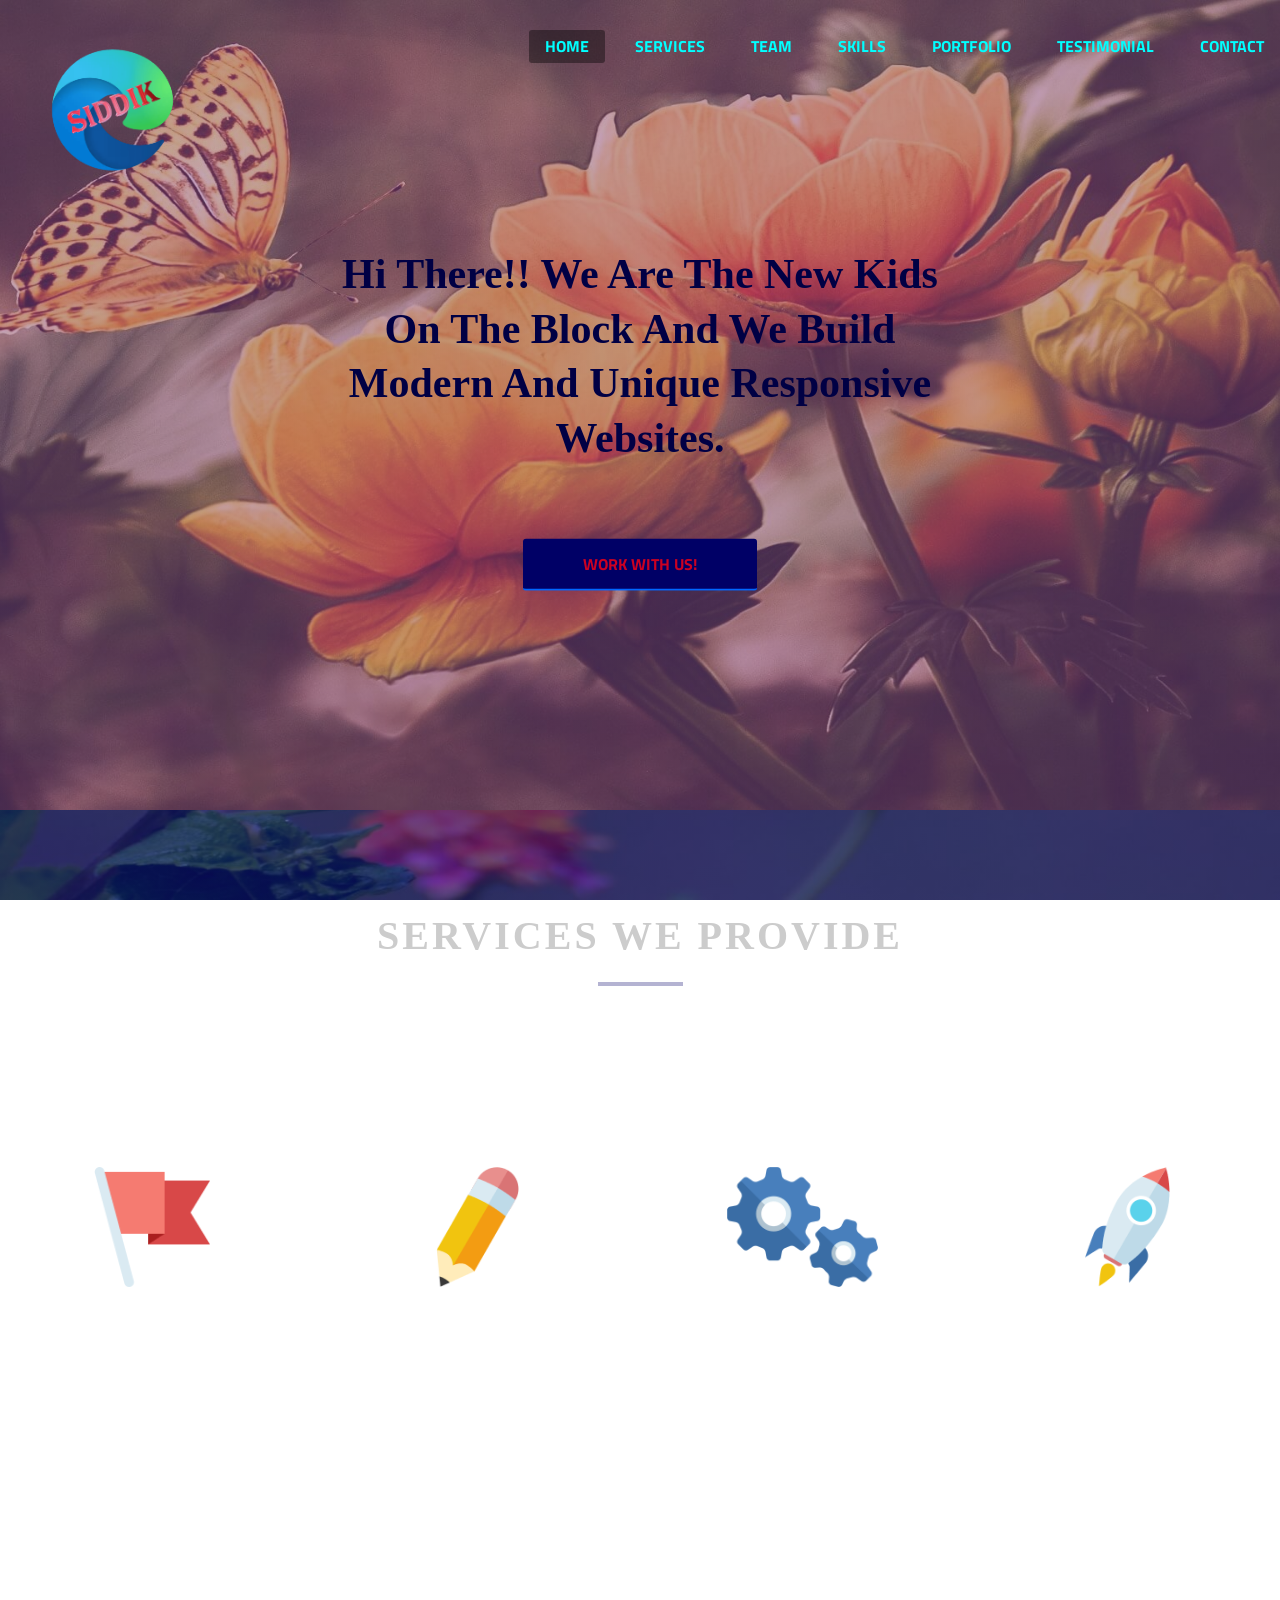
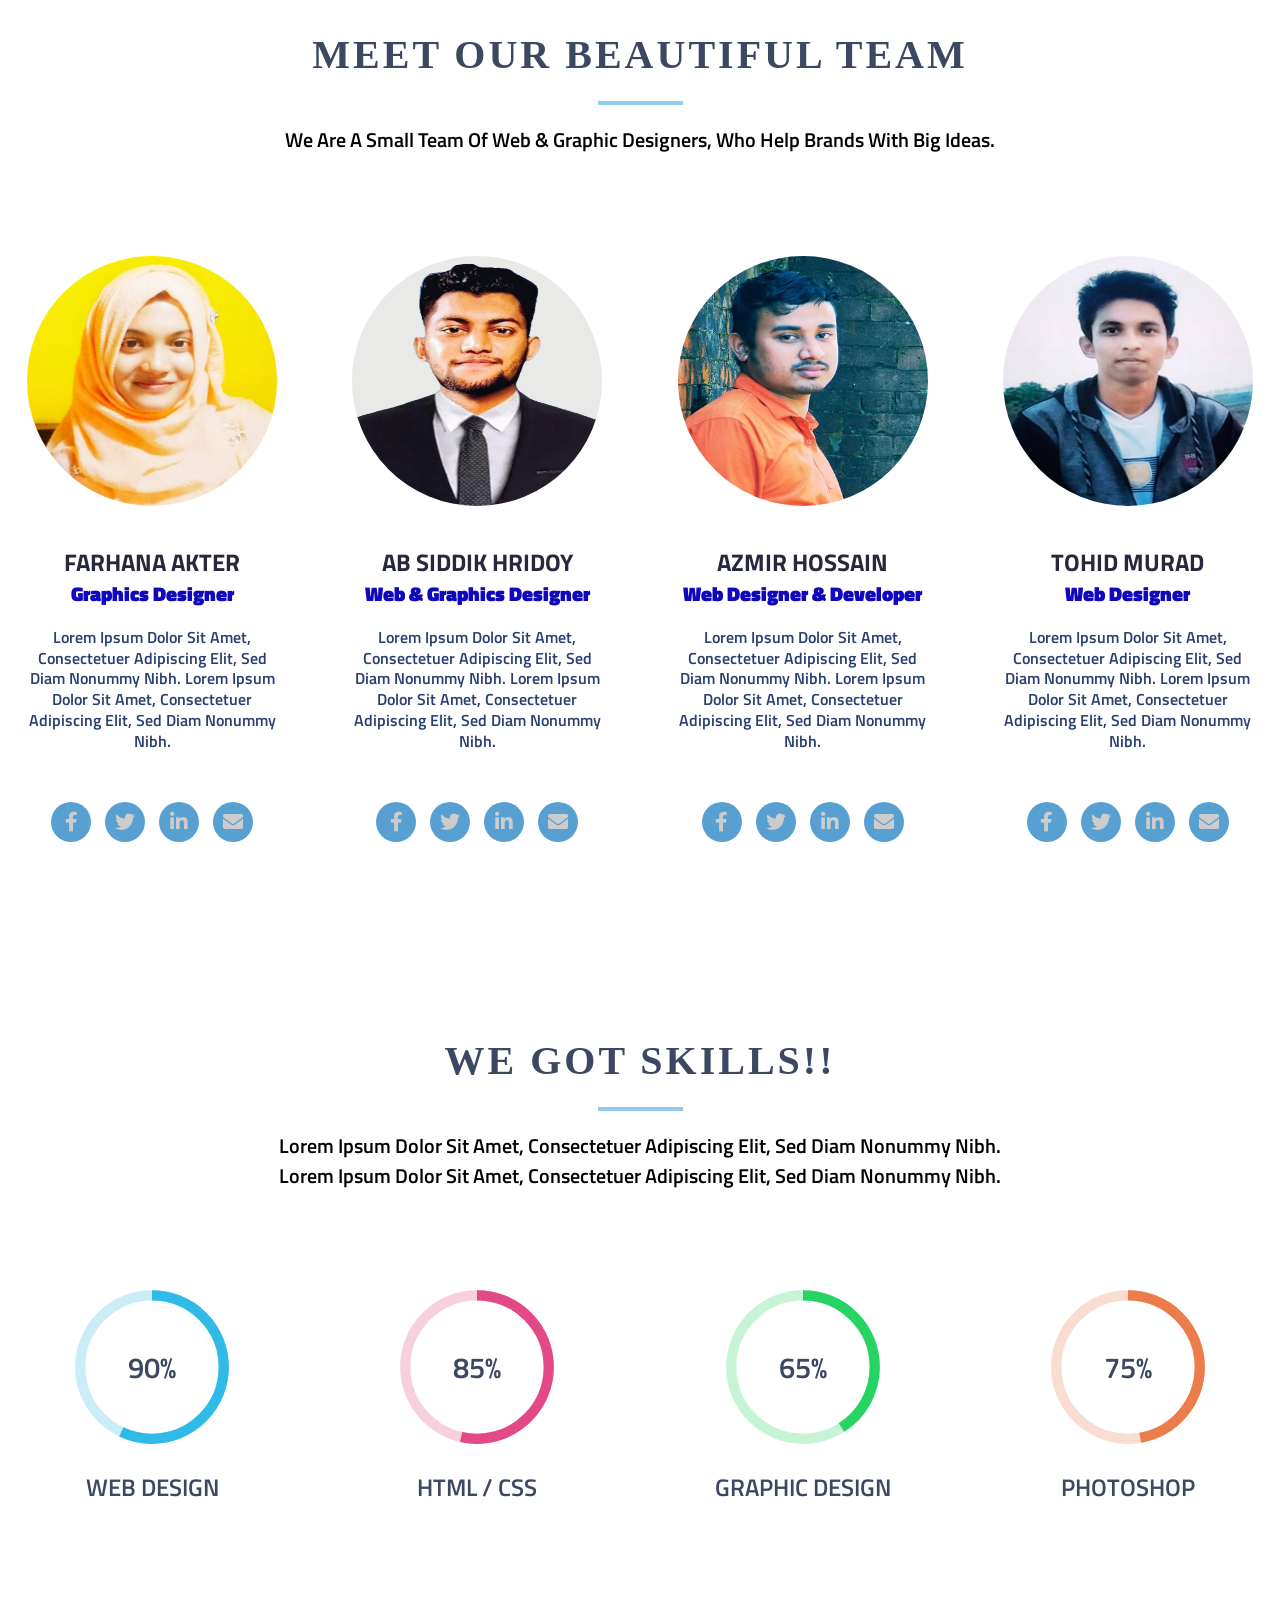
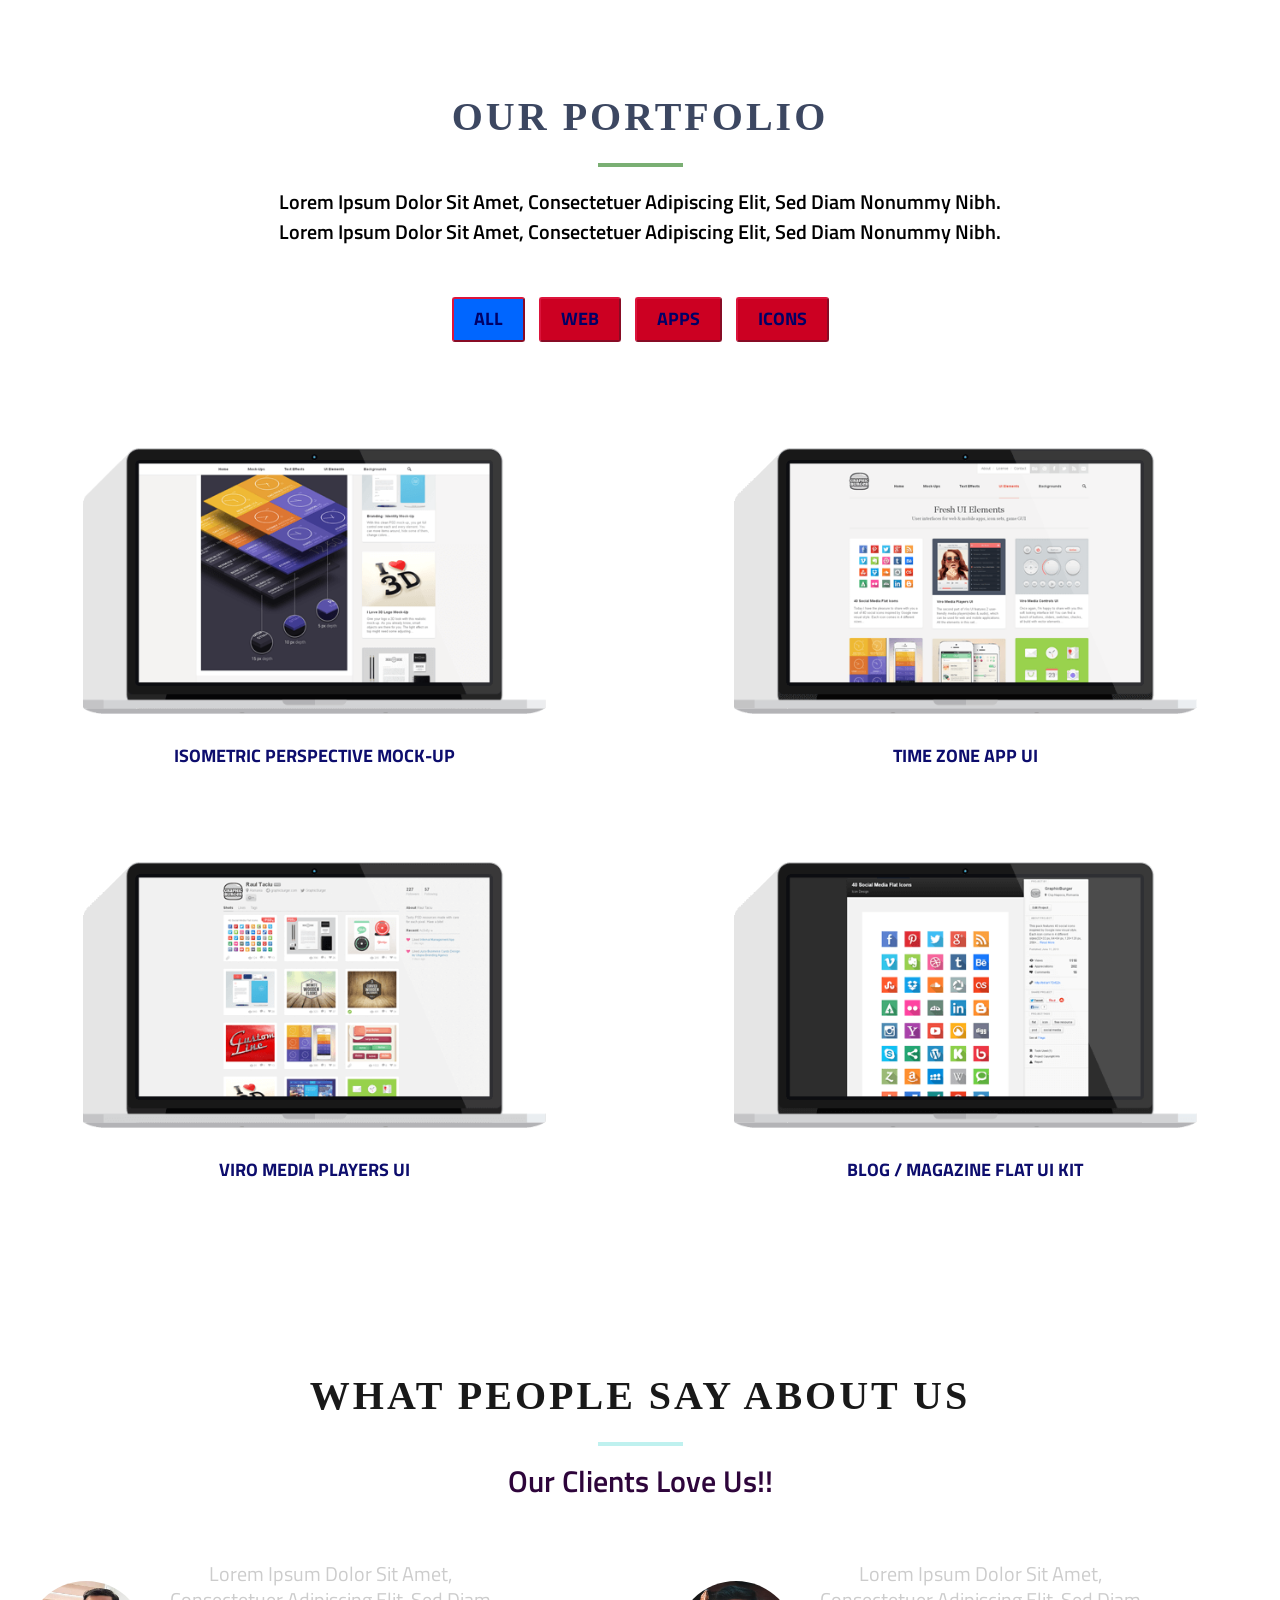
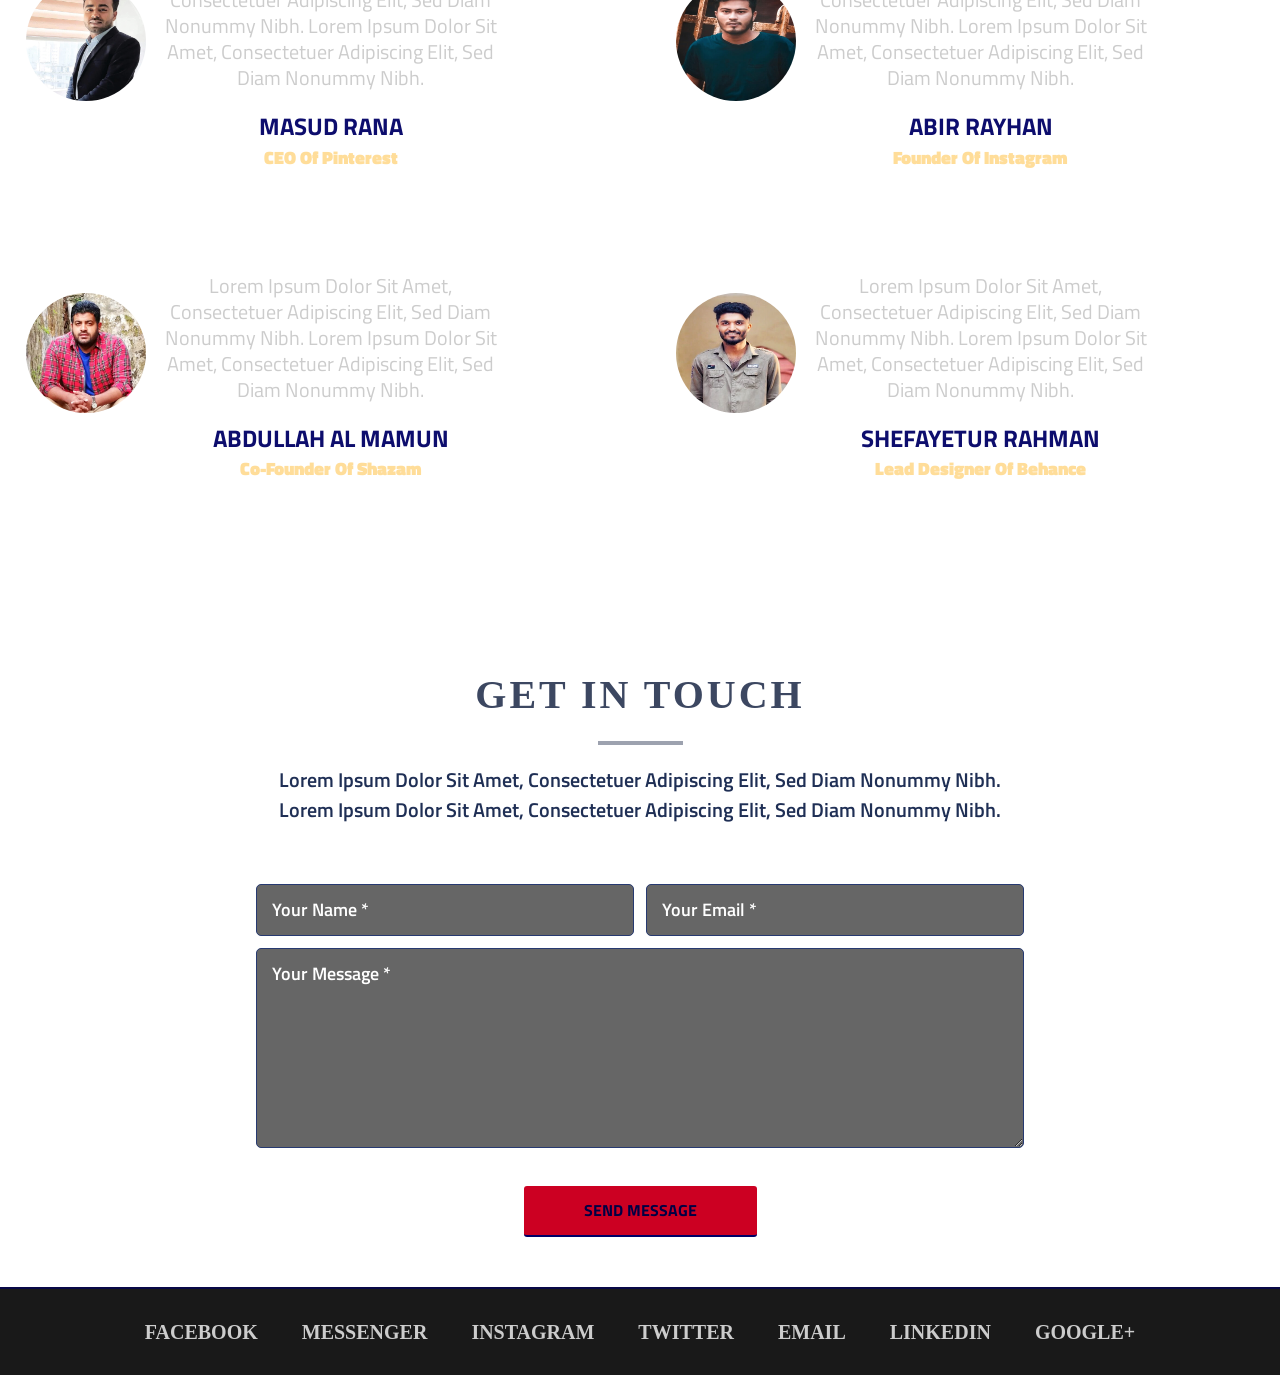
<file: PSDtoHTML/index.html>
<!DOCTYPE html>
<html lang="en">

<head>
    <meta charset="UTF-8">
    <meta name="viewport" content="width=device-width, initial-scale=1.0">
    <meta name="description" content="An Awesome Single Page Portfolio Template">
    <meta http-equiv="X-UA-Compatible" content="IE=edge">
    <title>FREELANCER HRIDOY</title>
    <link rel="shortcut icon" type="image/x-icon" href="resources/img/ICON.png">
<!-- GOOGLE FONTS -->
    <link href="https://fonts.googleapis.com/css?family=Titillium+Web:300,400,600,700" rel="stylesheet"> 
<!-- FONT AWESOME -->
    <link rel="stylesheet" href="https://use.fontawesome.com/releases/v5.8.1/css/all.css" integrity="sha384-50oBUHEmvpQ+1lW4y57PTFmhCaXp0ML5d60M1M7uH2+nqUivzIebhndOJK28anvf" crossorigin="anonymous">
<!-- VENDORS FILES -->
    <link rel="stylesheet" href="vendors/css/normalize.css">
    <link rel="stylesheet" href="vendors/css/grid.css">
<!-- RESOURCES FILES -->
    <link rel="stylesheet" href="resources/css/style.css">
    <link rel="stylesheet" href="resources/css/responsive.css">
</head>









 
<body>
  
  
  
<!-- START HEADER SECTION -->
 
    <header id="home">
         <nav>
          <div class="row">
              <a href="#home">
                 <img src="resources/img/ICON.png" alt="FREELANCER HRIDOY" class="logo">
              </a>
              <ul class="main-nav">
                  <li class="active"><a href="#home">Home</a></li>
                  <li><a href="#service">Services</a></li>
                  <li><a href="#team">Team</a></li>
                  <li><a href="#skill">Skills</a></li>
                  <li><a href="#portfolio">Portfolio</a></li>
                  <li><a href="#testimonial">Testimonial</a></li>
                  <li><a href="#contact">Contact</a></li>
              </ul>
              <div class="mobile-menu">
                  <span style="color: rgba(220, 20, 60, 0.8);" onclick="openNav()">&#9776;</span>
                  <div id="myNav" class="overlay">
                      <a href="javascript:void(0)" onclick="closeNav()" class="closebtn">&times;</a>
                      <div class="overlay-content">
                         <a onclick="closeNav()" href="#home">Home</a>
                         <a onclick="closeNav()" href="#service">Services</a>
                         <a onclick="closeNav()" href="#team">Team</a>
                         <a onclick="closeNav()" href="#skill">Skills</a>
                         <a onclick="closeNav()" href="#portfolio">Portfolio</a>
                         <a onclick="closeNav()" href="#testimonial">Testimonial</a>
                         <a onclick="closeNav()" href="#contact">Contact</a>
                      </div>
                  </div>
              </div>
          </div>
         </nav>
         <div class="row">
              <div class="hero-text-box">
                  <h1>Hi there!! We are the new kids on the block and we build modern and unique responsive websites.</h1>
                  <a href="#contact" class="btn btn-hero">WORK WITH US!</a>
              </div>   
         </div>
   </header> 
   
<!-- END HEADER SECTION -->



<!-- START SERVICES SECTION -->
      
       <section class="services-section clearfix js--services-section" id="service">
          <div class="row">
              <h2>SERVICES WE PROVIDE</h2>
              <p class="little-description">We Are Working With Both Individuals And Businesses From All Over The Globe To Creat Awesome Eye Catching Websites.</p>
          </div>
          <div class="row">
              <div class="col span_1_of_4 box">
                  <img src="resources/img/BRANDING.png" alt="BRANDING" class="services-icon">
                  <h3>BRANDING</h3>
                  <p>Lorem Ipsum Dolor Sit Amet, Consectetuer Adipiscing Elit, Sed Diam Nonummy Nibh.</p>
              </div>
              <div class="col span_1_of_4 box">
                  <img src="resources/img/DESIGN.png" alt="DESIGN" class="services-icon">
                  <h3>DESIGN</h3>
                  <p>Lorem Ipsum Dolor Sit Amet, Consectetuer Adipiscing Elit, Sed Diam Nonummy Nibh.</p>
              </div>
              <div class="col span_1_of_4 box">
                  <img src="resources/img/DEVELOPMENT.png" alt="DEVELOPMENT" class="services-icon">
                  <h3>DEVELOPMENT</h3>
                  <p>Lorem Ipsum Dolor Sit Amet, Consectetuer Adipiscing Elit, Sed Diam Nonummy Nibh.</p>
              </div>
              <div class="col span_1_of_4 box">
                  <img src="resources/img/ROCKET-SCIENCE.png" alt="ROCKET SCIENCE" class="services-icon">
                  <h3>ROCKET SCIENCE</h3>
                  <p>Lorem Ipsum Dolor Sit Amet, Consectetuer Adipiscing Elit, Sed Diam Nonummy Nibh.</p>
              </div>
           </div>
       </section>

<!-- END SERVICES SECTION -->



<!-- STRAT TEAM SECTION -->

             <section class="team-section clearfix" id="team">
                 <div class="row">
                     <h2>MEET OUR BEAUTIFUL TEAM</h2>
                     <p class="little-description">We Are A Small Team Of Web & Graphic Designers, Who Help Brands With Big Ideas.</p>
                 </div>
                 <div class="row">
                     <div class="col span_1_of_4 box">
                         <img src="resources/img/MEMBER-01.jpeg" alt="FARHANA AKTER" class="team-member">
                         <h3>FARHANA AKTER</h3>
                         <span class="role">Graphics Designer</span>
                         <p>Lorem Ipsum Dolor Sit Amet, Consectetuer Adipiscing Elit, Sed Diam Nonummy Nibh. Lorem Ipsum Dolor Sit Amet, Consectetuer Adipiscing Elit, Sed Diam Nonummy Nibh.</p>
                         <div class="social-link">
                             <ul>
                                 <li><a href="https://www.facebook.com"><i class="fab fa-facebook-f"></i></a></li>
                                 <li><a href="https://twitter.com"><i class="fab fa-twitter"></i></a></li>
                                 <li><a href="https://www.linkedin.com"><i class="fab fa-linkedin-in"></i></a></li>
                                 <li><a href="https://www.m.me"><i class="fas fa-envelope"></i></a></li>
                             </ul>
                         </div>
                     </div>
                     <div class="col span_1_of_4 box">
                         <img src="resources/img/MEMBER-02.jpg" alt="AB S HRIDOY" class="team-member">
                         <h3>AB SIDDIK HRIDOY</h3>
                         <span class="role">Web & Graphics Designer</span>
                         <p>Lorem Ipsum Dolor Sit Amet, Consectetuer Adipiscing Elit, Sed Diam Nonummy Nibh. Lorem Ipsum Dolor Sit Amet, Consectetuer Adipiscing Elit, Sed Diam Nonummy Nibh.</p>
                         <div class="social-link">
                             <ul>
                                 <li><a href="https://www.facebook.com/absiddik.hridoy"><i class="fab fa-facebook-f"></i></a></li>
                                 <li><a href="https://twitter.com/ABSHridoy3"><i class="fab fa-twitter"></i></a></li>
                                 <li><a href="https://www.linkedin.com/in/ab-siddik-hridoy-12470a1a3"><i class="fab fa-linkedin-in"></i></a></li>
                                 <li><a href="https://www.m.me/absiddik.hridoy"><i class="fas fa-envelope"></i></a></li>
                             </ul>
                         </div>
                     </div>
                     <div class="col span_1_of_4 box">
                         <img src="resources/img/MEMBER-03.jpeg" alt="AZMIR HOSSAIN" class="team-member">
                         <h3>AZMIR HOSSAIN</h3>
                         <span class="role">Web Designer & Developer</span>
                         <p>Lorem Ipsum Dolor Sit Amet, Consectetuer Adipiscing Elit, Sed Diam Nonummy Nibh. Lorem Ipsum Dolor Sit Amet, Consectetuer Adipiscing Elit, Sed Diam Nonummy Nibh.</p>
                         <div class="social-link">
                             <ul>
                                 <li><a href="https://www.facebook.com"><i class="fab fa-facebook-f"></i></a></li>
                                 <li><a href="https://twitter.com"><i class="fab fa-twitter"></i></a></li>
                                 <li><a href="https://www.linkedin.com"><i class="fab fa-linkedin-in"></i></a></li>
                                 <li><a href="https://www.m.me"><i class="fas fa-envelope"></i></a></li>
                             </ul>
                         </div>
                     </div>
                     <div class="col span_1_of_4 box">
                         <img src="resources/img/MEMBER-04.jpeg" alt="TOHID MURAD" class="team-member">
                         <h3>TOHID MURAD</h3>
                         <span class="role">Web Designer</span>
                         <p>Lorem Ipsum Dolor Sit Amet, Consectetuer Adipiscing Elit, Sed Diam Nonummy Nibh. Lorem Ipsum Dolor Sit Amet, Consectetuer Adipiscing Elit, Sed Diam Nonummy Nibh.</p>
                         <div class="social-link">
                             <ul>
                                 <li><a href="https://www.facebook.com"><i class="fab fa-facebook-f"></i></a></li>
                                 <li><a href="https://twitter.com"><i class="fab fa-twitter"></i></a></li>
                                 <li><a href="https://www.linkedin.com"><i class="fab fa-linkedin-in"></i></a></li>
                                 <li><a href="https://www.m.me"><i class="fas fa-envelope"></i></a></li>
                             </ul>
                         </div>
                     </div>
                 </div>
             </section>

<!-- END TEAM SECTION -->



<!-- START SKILL SECTION -->
                  
    <section class="skill-section clearfix" id="skill">
       <div class="row">
           <h2>WE GOT SKILLS!!</h2>
           <p class="little-description">Lorem Ipsum Dolor Sit Amet, Consectetuer Adipiscing Elit, Sed Diam Nonummy Nibh. Lorem Ipsum Dolor Sit Amet, Consectetuer Adipiscing Elit, Sed Diam Nonummy Nibh.</p>
       </div>
       <div class="row">
           <div class="col span_1_of_4 box">
               <svg class="radial-progress web-design" data-percentage="90" viewBox="0 0 80 80">
                   <circle class="incomplete" cx="40" cy="40" r="35"></circle>
  <circle class="complete" cx="40" cy="40" r="35" style="stroke-dashoffset: 39.58406743523136;"></circle>
  <text class="percentage" x="50%" y="57%" transform="matrix(0, 1, -1, 0, 80, 0)">90%</text>
               </svg>
               <h3>WEB DESIGN</h3>
           </div>
           <div class="col span_1_of_4 box">
               <svg class="radial-progress html-css" data-percentage="85" viewBox="0 0 80 80">
                   <circle class="incomplete" cx="40" cy="40" r="35"></circle>
  <circle class="complete" cx="40" cy="40" r="35" style="stroke-dashoffset: 39.58406743523136;"></circle>
  <text class="percentage" x="50%" y="57%" transform="matrix(0, 1, -1, 0, 80, 0)">85%</text>
               </svg>
               <h3>HTML / CSS</h3>
           </div>
           <div class="col span_1_of_4 box">
               <svg class="radial-progress graphic-design" data-percentage="65" viewBox="0 0 80 80">
                   <circle class="incomplete" cx="40" cy="40" r="35"></circle>
  <circle class="complete" cx="40" cy="40" r="35" style="stroke-dashoffset: 39.58406743523136;"></circle>
  <text class="percentage" x="50%" y="57%" transform="matrix(0, 1, -1, 0, 80, 0)">65%</text>
               </svg>
               <h3>GRAPHIC DESIGN</h3>
           </div>
           <div class="col span_1_of_4 box">
               <svg class="radial-progress photo-shop" data-percentage="75" viewBox="0 0 80 80">
                   <circle class="incomplete" cx="40" cy="40" r="35"></circle>
  <circle class="complete" cx="40" cy="40" r="35" style="stroke-dashoffset: 39.58406743523136;"></circle>
  <text class="percentage" x="50%" y="57%" transform="matrix(0, 1, -1, 0, 80, 0)">75%</text>
               </svg>
               <h3>PHOTOSHOP</h3>
           </div>
       </div>
    </section>     

<!-- END SKILL SECTION -->



<!-- STRAT PORTFOLIO SECTION -->

    <section class="portfolio-section clearfix" id="portfolio">
        <div class="row">
            <h2>OUR PORTFOLIO</h2>
            <p class="little-description">Lorem Ipsum Dolor Sit Amet, Consectetuer Adipiscing Elit, Sed Diam Nonummy Nibh. Lorem Ipsum Dolor Sit Amet, Consectetuer Adipiscing Elit, Sed Diam Nonummy Nibh.</p>
        </div>
        <div class="row">
            <div class="portfolio-filter">
                <button type="button" data-filter="all">All</button>
                <button type="button" data-filter=".web">Web</button>
                <button type="button" data-filter=".apps">Apps</button>
                <button type="button" data-filter=".icons">Icons</button>
            </div>
        </div>
        <div class="row items">
            <div class="col span_1_of_2 mix apps box">
                <img src="resources/img/Isometric-Perspective-Mock-Up.png" alt="Isometric Perspective Mock-Up" class="portfolio-image">
                <h4>Isometric Perspective Mock-Up</h4>
            </div>
            <div class="col span_1_of_2 mix apps web box">
                <img src="resources/img/Time-Zone-App-UI.png" alt="Time Zone App UI" class="portfolio-image">
                <h4>Time Zone App UI</h4>
            </div>
            <div class="col span_1_of_2 mix icons box">
                <img src="resources/img/Viro-Media-Players-UI.png" alt="Viro Media Players UI" class="portfolio-image">
                <h4>Viro Media Players UI</h4>
            </div>
            <div class="col span_1_of_2 mix icons web apps box">
                <img src="resources/img/Blog-or-Magazine-Flat-UI-Kit.png" alt="Blog / Magazine Flat UI Kit" class="portfolio-image">
                <h4>Blog / Magazine Flat UI Kit</h4>
            </div>
        </div>
<!-- HIDDEN LOAD MORE BUTTON
        <div class="row">
            <a href="#" class="btn btn-load-more">Load More Projects</a>
        </div>
-->
        </section>

<!-- END PORTFOLIO SECTION -->



<!-- START TESTIMONIAL SECTION -->

    <section class="testimonial clearfix" id="testimonial">
        <div class="row">
            <h2>WHAT PEOPLE SAY ABOUT US</h2>
            <p class="little-description">Our Clients Love Us!!</p>
        </div>
        <div class="row">
            <div class="col span_1_of_2 box">
                <div class="client-photo">
                    <img src="resources/img/CLIENT-01.jpg" alt="MASUD RANA">
                </div>
                <div class="client-review">
                    <p>Lorem Ipsum Dolor Sit Amet, Consectetuer Adipiscing Elit, Sed Diam Nonummy Nibh. Lorem Ipsum Dolor Sit Amet, Consectetuer Adipiscing Elit, Sed Diam Nonummy Nibh.</p>
                    <h3>MASUD RANA</h3>
                    <span class="role">CEO Of Pinterest</span>
                </div>
            </div>
            <div class="col span_1_of_2 box">
                <div class="client-photo">
                    <img src="resources/img/CLIENT-02.jpeg" alt="ABIR RAYHAN">
                </div>
                <div class="client-review">
                    <p>Lorem Ipsum Dolor Sit Amet, Consectetuer Adipiscing Elit, Sed Diam Nonummy Nibh. Lorem Ipsum Dolor Sit Amet, Consectetuer Adipiscing Elit, Sed Diam Nonummy Nibh.</p>
                    <h3>ABIR RAYHAN</h3>
                    <span class="role">Founder Of Instagram</span>
                </div>
            </div>
            <div class="col span_1_of_2 box">
                <div class="client-photo">
                    <img src="resources/img/CLIENT-03.jpeg" alt="ABDULLAH AL MAMUN">
                </div>
                <div class="client-review">
                    <p>Lorem Ipsum Dolor Sit Amet, Consectetuer Adipiscing Elit, Sed Diam Nonummy Nibh. Lorem Ipsum Dolor Sit Amet, Consectetuer Adipiscing Elit, Sed Diam Nonummy Nibh.</p>
                    <h3>ABDULLAH AL MAMUN</h3>
                    <span class="role">Co-Founder Of Shazam</span>
                </div>
            </div>
            <div class="col span_1_of_2 box">
                <div class="client-photo">
                    <img src="resources/img/CLIENT-04.jpeg" alt="SHEFAYETUR RAHMAN">
                </div>
                <div class="client-review">
                    <p>Lorem Ipsum Dolor Sit Amet, Consectetuer Adipiscing Elit, Sed Diam Nonummy Nibh. Lorem Ipsum Dolor Sit Amet, Consectetuer Adipiscing Elit, Sed Diam Nonummy Nibh.</p>
                    <h3>SHEFAYETUR RAHMAN</h3>
                    <span class="role">Lead Designer Of Behance</span>
                </div>
            </div>
        </div>
    </section>

<!-- END TESTIMONIAL SECTION -->



<!-- START CONTACT SECTION -->

    <section class="contact-section clearfix" id="contact">
        <div class="row">
           <h2>GET IN TOUCH</h2>
           <p class="little-description">Lorem Ipsum Dolor Sit Amet, Consectetuer Adipiscing Elit, Sed Diam Nonummy Nibh. Lorem Ipsum Dolor Sit Amet, Consectetuer Adipiscing Elit, Sed Diam Nonummy Nibh.</p>
       </div>
       <div class="row">
           <form action="https://formspree.io/abshridoy58@gmail.com" method="post">
               <div class="row">
                   <div class="col span_1_of_2">
                       <input type="text" name="Name" placeholder="Your Name *" required>
                   </div>
                   <div class="col span_1_of_2">
                       <input type="email" name="Email" placeholder="Your Email *" required>
                   </div>
               </div>
               <div class="row">
                   <textarea name="Message" cols="30" rows="10" placeholder="Your Message *" required></textarea>
               </div>
               <div class="row">
                   <input type="submit" value="SEND MESSAGE" class="btn btn-submit">
               </div>
           </form>
       </div>
    </section>

<!-- END CONTACT SECTION -->



<!-- START FOOTER SECTION -->

        <footer class="footer-section clearfix">
            <div class="row">
                <ul>
                    <li><a href="#">Facebook</a></li>
                    <li><a href="#">Messenger</a></li>
                    <li><a href="#">Instagram</a></li>
                    <li><a href="#">Twitter</a></li>
                    <li><a href="#">Email</a></li>
                    <li><a href="#">LinkedIn</a></li>
                    <li><a href="#">Google+</a></li>
                </ul>
            </div>
        </footer>

<!-- END FOOTER SECTION -->










<!-- JS SCRIPT FILES -->

  <script src="https://ajax.googleapis.com/ajax/libs/jquery/3.4.1/jquery.min.js"></script>
  <script src="vendors/js/html5shiv.min.js"></script>  
  <script src="vendors/js/respond.min.js"></script> 
  <script src="vendors/js/selectivizr-min.js"></script>
  <script src="vendors/js/jquery.waypoints.min.js"></script>
  <script src="vendors/js/mixitup.min.js"></script>
  <script src="resources/js/main.js"></script>
          
<!-- Global site tag (gtag.js) - Google Analytics -->
    <script async src="https://www.googletagmanager.com/gtag/js?id=UA-160962560-1"></script>
    <script>
        window.dataLayer = window.dataLayer || [];
        function gtag(){dataLayer.push(arguments);}
        gtag('js', new Date());

        gtag('config', 'UA-160962560-1');
    </script>

          
                              
</body>
</html>
</file>
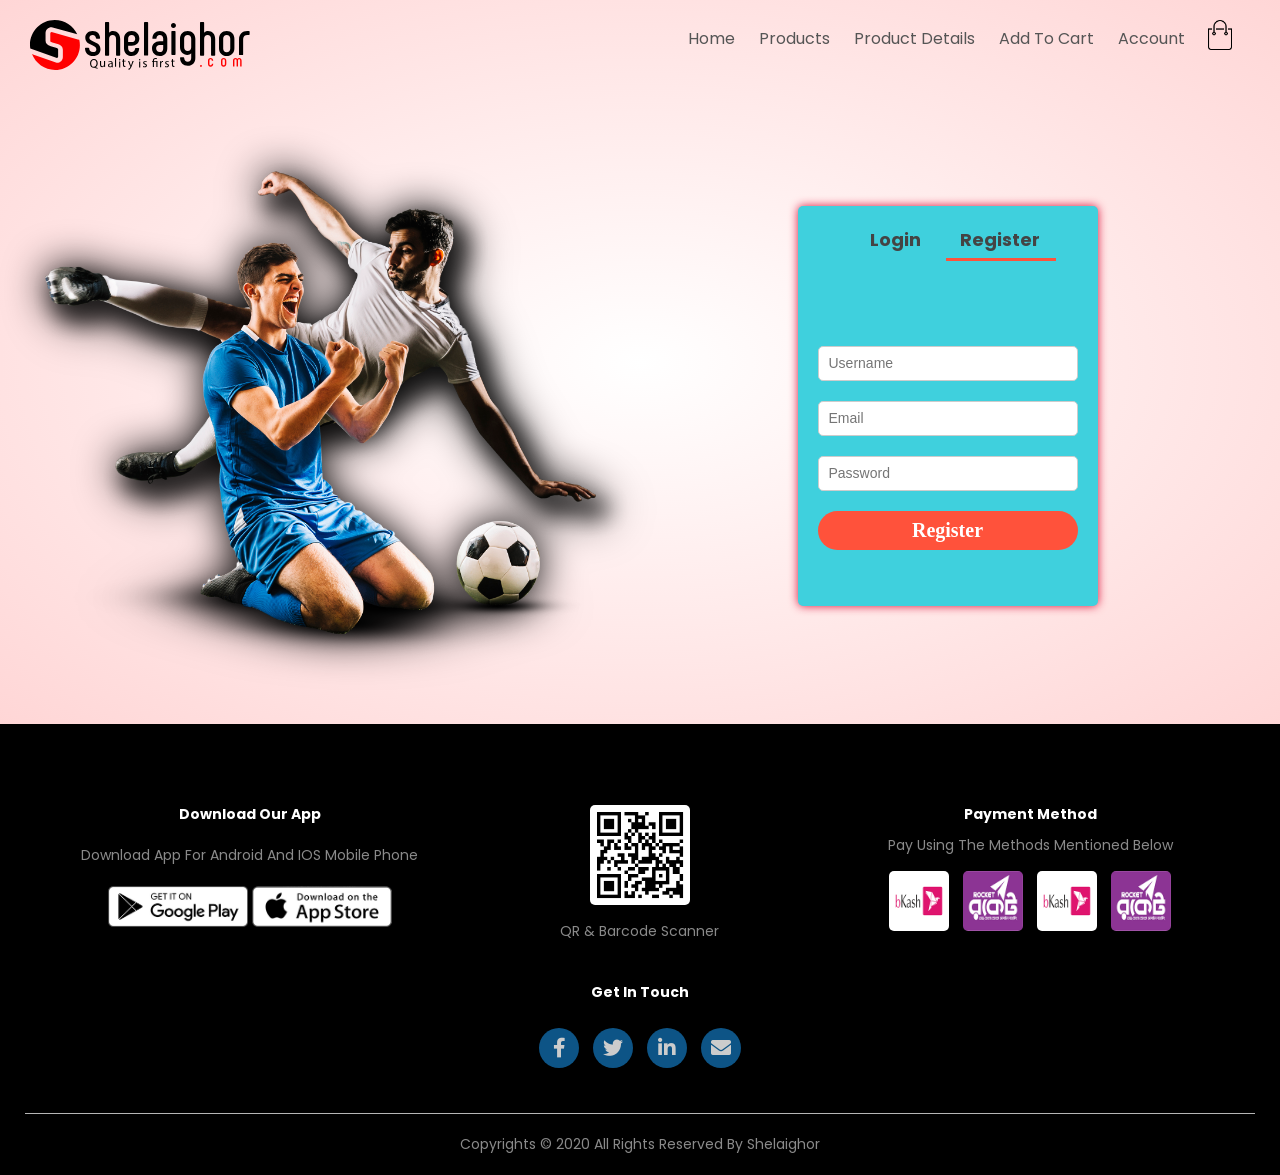
<file: html-css-javascript/account.html>
<!DOCTYPE html>
<html lang="en">
<head>
    <meta charset="UTF-8">
    <meta name="viewport" content="width=device-width, initial-scale=1.0">
    <meta name="description" content="An Ecommerse Website">
    <meta http-equiv="X-UA-Compatible" content="IE=edge">
    <title>Account - SHELAIGHOR</title>
    <link rel="shortcut icon" type="image/x-icon" href="resources/img/ICON.png">
<!-- GOOGLE FONTS -->
    <link href="https://fonts.googleapis.com/css2?family=Poppins:wght@300;400;500;600;700&display=swap" rel="stylesheet"> 
<!-- FONT AWESOME -->
    <link rel="stylesheet" href="https://use.fontawesome.com/releases/v5.8.1/css/all.css" integrity="sha384-50oBUHEmvpQ+1lW4y57PTFmhCaXp0ML5d60M1M7uH2+nqUivzIebhndOJK28anvf" crossorigin="anonymous">
<!-- RESOURCES FILES -->
    <link id="applicationStylesheet" type="text/css" rel="stylesheet" href="resources/css/style.css">
    <link rel="stylesheet" href="resources/css/responsive.css">
</head>



<body>
  
  
<!-- START HEADER SECTION -->
   <div class="header">
   <div class="container"> 
   <div class="navbar">
      
          
          
<!-- START LOGO SECTION -->         
<div class="logo">         
          
          
          <div id="Group_25">
        
        
			<div id="Group_21">
				<svg class="Path_12" viewBox="1070.591 857.616 1.881 1.865">
					<path id="Path_12" d="M 1070.591064453125 858.5488891601563 C 1070.591064453125 857.9993286132813 1070.990234375 857.6160278320313 1071.523193359375 857.6160278320313 C 1072.055908203125 857.6160278320313 1072.471923828125 857.9993286132813 1072.471923828125 858.5488891601563 C 1072.471923828125 859.0816040039063 1072.055908203125 859.4808959960938 1071.523193359375 859.4808959960938 C 1070.990234375 859.4808959960938 1070.591064453125 859.0816040039063 1070.591064453125 858.5488891601563 Z">
					</path>
				</svg>
				<svg class="Path_13" viewBox="1122.26 815.864 5.277 8.69">
					<path id="Path_13" d="M 1122.260009765625 821.8400268554688 L 1122.260009765625 818.5769653320313 C 1122.260009765625 816.9957885742188 1123.309326171875 815.8640747070313 1124.87353515625 815.8640747070313 C 1126.3720703125 815.8640747070313 1127.370361328125 816.8955688476563 1127.470703125 818.4104614257813 C 1127.487548828125 818.5436401367188 1127.404296875 818.6268920898438 1127.25390625 818.6268920898438 L 1126.27197265625 818.6268920898438 C 1126.139404296875 818.6268920898438 1126.05615234375 818.5606079101563 1126.0390625 818.4104614257813 C 1125.972900390625 817.6616821289063 1125.556396484375 817.2286987304688 1124.87353515625 817.2286987304688 C 1124.14111328125 817.2286987304688 1123.69189453125 817.7450561523438 1123.69189453125 818.5275268554688 L 1123.69189453125 821.8901977539063 C 1123.69189453125 822.6719360351563 1124.14111328125 823.1885375976563 1124.890380859375 823.1885375976563 C 1125.58935546875 823.1885375976563 1126.0390625 822.7058715820313 1126.10546875 821.8901977539063 C 1126.122314453125 821.7235717773438 1126.188720703125 821.6566772460938 1126.322021484375 821.6566772460938 L 1127.321044921875 821.6566772460938 C 1127.45361328125 821.6566772460938 1127.536865234375 821.7399291992188 1127.536865234375 821.9063110351563 C 1127.4375 823.4712524414063 1126.422119140625 824.5537719726563 1124.907470703125 824.5537719726563 C 1123.325439453125 824.5537719726563 1122.260009765625 823.4213256835938 1122.260009765625 821.8400268554688 Z">
					</path>
				</svg>
				<svg class="Path_14" viewBox="1196.91 815.864 5.327 8.69">
					<path id="Path_14" d="M 1196.91015625 821.8400268554688 L 1196.91015625 818.5769653320313 C 1196.91015625 816.9957885742188 1197.9755859375 815.8640747070313 1199.573852539063 815.8640747070313 C 1201.188598632813 815.8640747070313 1202.236938476563 816.9957885742188 1202.236938476563 818.5769653320313 L 1202.236938476563 821.8400268554688 C 1202.236938476563 823.4213256835938 1201.188598632813 824.5537719726563 1199.573852539063 824.5537719726563 C 1197.9755859375 824.5537719726563 1196.91015625 823.4213256835938 1196.91015625 821.8400268554688 Z M 1200.8056640625 821.8901977539063 L 1200.8056640625 818.5275268554688 C 1200.8056640625 817.7450561523438 1200.339233398438 817.2123413085938 1199.573852539063 817.2123413085938 C 1198.807983398438 817.2123413085938 1198.358520507813 817.7450561523438 1198.358520507813 818.5275268554688 L 1198.358520507813 821.8901977539063 C 1198.358520507813 822.6719360351563 1198.807983398438 823.2046508789063 1199.573852539063 823.2046508789063 C 1200.339233398438 823.2046508789063 1200.8056640625 822.6719360351563 1200.8056640625 821.8901977539063 Z">
					</path>
				</svg>
				<svg class="Path_15" viewBox="1274.005 815.864 8.606 8.506">
					<path id="Path_15" d="M 1282.611450195313 818.5769653320313 L 1282.611450195313 824.1373901367188 C 1282.611450195313 824.2869262695313 1282.528198242188 824.3703002929688 1282.394897460938 824.3703002929688 L 1281.429565429688 824.3703002929688 C 1281.279663085938 824.3703002929688 1281.196166992188 824.2869262695313 1281.196166992188 824.1373901367188 L 1281.196166992188 818.5275268554688 C 1281.196166992188 817.7450561523438 1280.813598632813 817.2286987304688 1280.114379882813 817.2286987304688 C 1279.415405273438 817.2286987304688 1279.015991210938 817.7450561523438 1279.015991210938 818.5275268554688 L 1279.015991210938 824.1373901367188 C 1279.015991210938 824.2869262695313 1278.932495117188 824.3703002929688 1278.799438476563 824.3703002929688 L 1277.833374023438 824.3703002929688 C 1277.683715820313 824.3703002929688 1277.600708007813 824.2869262695313 1277.600708007813 824.1373901367188 L 1277.600708007813 818.5275268554688 C 1277.600708007813 817.7450561523438 1277.217407226563 817.2286987304688 1276.518920898438 817.2286987304688 C 1275.819702148438 817.2286987304688 1275.419555664063 817.7450561523438 1275.419555664063 818.5275268554688 L 1275.419555664063 824.1373901367188 C 1275.419555664063 824.2869262695313 1275.336303710938 824.3703002929688 1275.186889648438 824.3703002929688 L 1274.237915039063 824.3703002929688 C 1274.088256835938 824.3703002929688 1274.005004882813 824.2869262695313 1274.005004882813 824.1373901367188 L 1274.005004882813 818.5769653320313 C 1274.005004882813 816.9957885742188 1275.004028320313 815.8640747070313 1276.518920898438 815.8640747070313 C 1277.284301757813 815.8640747070313 1277.933715820313 816.2796020507813 1278.316772460938 816.8794555664063 C 1278.699096679688 816.2796020507813 1279.331909179688 815.8640747070313 1280.114379882813 815.8640747070313 C 1281.629516601563 815.8640747070313 1282.611450195313 816.9957885742188 1282.611450195313 818.5769653320313 Z">
					</path>
				</svg>
			</div>
			
			<div id="Group_22">
				<svg class="Path_16" viewBox="26.693 583.899 47.258 37.946">
					<path id="Path_16" d="M 48.11512756347656 591.0756225585938 L 48.41629028320313 591.0756225585938 L 72.21087646484375 597.7680053710938 L 73.951171875 598.2573852539063 C 70.02136993408203 589.78173828125 61.42994689941406 583.8989868164063 51.46656799316406 583.8989868164063 C 37.78324890136719 583.8989868164063 26.69300079345703 594.9921264648438 26.69300079345703 608.67529296875 C 26.69300079345703 609.9663696289063 26.78985595703125 611.2333984375 26.98079299926758 612.4733276367188 L 28.42530822753906 612.9818725585938 L 53.64810180664063 621.8447875976563 C 54.31794738769531 621.7075805664063 54.82096099853516 621.1159057617188 54.82096099853516 620.4086303710938 L 54.82096099853516 613.2802734375 C 54.82096099853516 613.0517578125 54.82096099853516 612.341552734375 52.73889923095703 611.7310180664063 L 47.45344543457031 610.2489013671875 C 44.00220108032227 609.164794921875 42.24853134155273 607.222900390625 42.24853134155273 604.4844970703125 L 42.24853134155273 596.9422607421875 C 42.24853134155273 593.7061767578125 44.88188934326172 591.0756225585938 48.11512756347656 591.0756225585938 Z">
					</path>
				</svg>
				<svg class="Path_17" viewBox="36.871 655.015 47.89 37.957">
					<path id="Path_17" d="M 84.17500305175781 662.831787109375 L 82.70634460449219 662.4176025390625 L 56.39678573608398 655.0150146484375 C 55.69743728637695 655.1280517578125 55.16489791870117 655.733154296875 55.16489791870117 656.4622802734375 L 55.16489791870117 664.004638671875 C 55.16489791870117 664.3436279296875 55.16489791870117 664.8948974609375 57.26294326782227 665.559326171875 L 62.47045516967773 667.0172119140625 C 67.053955078125 668.3621826171875 67.73992919921875 671.2215576171875 67.73992919921875 672.800537109375 L 67.73992919921875 679.9285888671875 C 67.73992919921875 683.1644287109375 65.10919189453125 685.7952880859375 61.87334823608398 685.7952880859375 L 61.5020637512207 685.7952880859375 L 38.57917404174805 677.7418212890625 L 36.87100219726563 677.141845703125 C 40.46475601196289 686.40576171875 49.45695877075195 692.9716796875 59.9849967956543 692.9716796875 C 73.66831970214844 692.9716796875 84.76133728027344 681.8787841796875 84.76133728027344 668.195556640625 C 84.76133728027344 666.352783203125 84.562255859375 664.55859375 84.17500305175781 662.831787109375 Z">
					</path>
				</svg>
			</div>
			
			<div id="Group_23">
				<svg class="Path_18" viewBox="395.101 821.085 7.793 9.839">
					<path id="Path_18" d="M 402.5800170898438 830.9238891601563 C 401.4381713867188 830.6228637695313 400.3214111328125 830.2835083007813 399.3424072265625 829.9446411132813 C 399.1669921875 829.8825073242188 398.9910278320313 829.8196411132813 398.828369140625 829.8196411132813 C 396.8204956054688 829.7443237304688 395.1010131835938 828.2636108398438 395.1010131835938 825.5401000976563 C 395.1010131835938 822.8295288085938 396.7576904296875 821.0850219726563 399.0414428710938 821.0850219726563 C 401.3377685546875 821.0850219726563 402.8313598632813 822.8672485351563 402.8313598632813 825.3646850585938 C 402.8313598632813 827.5353393554688 401.8272705078125 828.9284057617188 400.4219970703125 829.4180297851563 L 400.4219970703125 829.4683227539063 C 401.262939453125 829.6813354492188 402.1785278320313 829.8825073242188 402.8936767578125 830.0076293945313 L 402.5800170898438 830.9238891601563 Z M 401.6769409179688 825.4149780273438 C 401.6769409179688 823.7206420898438 400.79833984375 821.9761352539063 399.0036010742188 821.9761352539063 C 397.1591186523438 821.9761352539063 396.2554931640625 823.6830444335938 396.2680053710938 825.5149536132813 C 396.2554931640625 827.3097534179688 397.2471923828125 828.9284057617188 398.9534301757813 828.9284057617188 C 400.6979370117188 828.9284057617188 401.6769409179688 827.3473510742188 401.6769409179688 825.4149780273438 Z">
					</path>
				</svg>
				<svg class="Path_19" viewBox="457.287 836.556 5.17 6.212">
					<path id="Path_19" d="M 462.4067993164063 840.973388671875 C 462.4067993164063 841.6009521484375 462.4193725585938 842.15283203125 462.4572143554688 842.6297607421875 L 461.47802734375 842.6297607421875 L 461.4157104492188 841.63818359375 L 461.390625 841.63818359375 C 461.1016845703125 842.127685546875 460.4618530273438 842.76806640625 459.3827514648438 842.76806640625 C 458.4288940429688 842.76806640625 457.2869873046875 842.2408447265625 457.2869873046875 840.1072998046875 L 457.2869873046875 836.5560302734375 L 458.3912353515625 836.5560302734375 L 458.3912353515625 839.91943359375 C 458.3912353515625 841.073974609375 458.7424926757813 841.851806640625 459.7467041015625 841.851806640625 C 460.4869995117188 841.851806640625 461.0015869140625 841.3372802734375 461.2021484375 840.8475341796875 C 461.2649536132813 840.684814453125 461.302734375 840.48388671875 461.302734375 840.2833251953125 L 461.302734375 836.5560302734375 L 462.4067993164063 836.5560302734375 L 462.4067993164063 840.973388671875 Z">
					</path>
				</svg>
				<svg class="Path_20" viewBox="503.309 835.708 4.844 6.35">
					<path id="Path_20" d="M 507.1488037109375 841.9200439453125 L 507.061279296875 841.154541015625 L 507.0235595703125 841.154541015625 C 506.6844482421875 841.631591796875 506.0321044921875 842.058349609375 505.1660766601563 842.058349609375 C 503.9360961914063 842.058349609375 503.3090209960938 841.1922607421875 503.3090209960938 840.313720703125 C 503.3090209960938 838.845703125 504.6143188476563 838.0426025390625 506.9608154296875 838.0550537109375 L 506.9608154296875 837.929443359375 C 506.9608154296875 837.427490234375 506.822509765625 836.523681640625 505.5802001953125 836.523681640625 C 505.0156860351563 836.523681640625 504.42578125 836.69970703125 503.9990844726563 836.9754638671875 L 503.748291015625 836.2476806640625 C 504.2503662109375 835.921630859375 504.97802734375 835.7080078125 505.74365234375 835.7080078125 C 507.6006469726563 835.7080078125 508.052490234375 836.9754638671875 508.052490234375 838.19287109375 L 508.052490234375 840.464599609375 C 508.052490234375 840.9912109375 508.0775756835938 841.5059814453125 508.1528930664063 841.9200439453125 L 507.1488037109375 841.9200439453125 Z M 506.9859619140625 838.820556640625 C 505.78125 838.7955322265625 504.4132080078125 839.0084228515625 504.4132080078125 840.1881103515625 C 504.4132080078125 840.9036865234375 504.8901977539063 841.242431640625 505.4550170898438 841.242431640625 C 506.2456665039063 841.242431640625 506.7471923828125 840.7403564453125 506.9232177734375 840.225830078125 C 506.9608154296875 840.1126708984375 506.9859619140625 839.987548828125 506.9859619140625 839.8743896484375 L 506.9859619140625 838.820556640625 Z">
					</path>
				</svg>
				<svg class="Path_21" viewBox="549.639 819.162 1.104 8.91">
					<path id="Path_21" d="M 549.6390380859375 819.1620483398438 L 550.7431640625 819.1620483398438 L 550.7431640625 828.0718383789063 L 549.6390380859375 828.0718383789063 L 549.6390380859375 819.1620483398438 Z">
					</path>
				</svg>
				<svg class="Path_22" viewBox="573.265 821.856 1.368 8.47">
					<path id="Path_22" d="M 574.633056640625 822.5460205078125 C 574.6456298828125 822.9224853515625 574.369140625 823.2239990234375 573.929931640625 823.2239990234375 C 573.541015625 823.2239990234375 573.2650146484375 822.9224853515625 573.2650146484375 822.5460205078125 C 573.2650146484375 822.1571044921875 573.553466796875 821.8560791015625 573.955078125 821.8560791015625 C 574.369140625 821.8560791015625 574.633056640625 822.1571044921875 574.633056640625 822.5460205078125 Z M 573.4033203125 830.3265380859375 L 573.4033203125 824.2529296875 L 574.50732421875 824.2529296875 L 574.50732421875 830.3265380859375 L 573.4033203125 830.3265380859375 Z">
					</path>
				</svg>
				<svg class="Path_23" viewBox="594.197 825.857 3.601 7.944">
					<path id="Path_23" d="M 596.2174072265625 825.8569946289063 L 596.2174072265625 827.6016235351563 L 597.7984619140625 827.6016235351563 L 597.7984619140625 828.4424438476563 L 596.2174072265625 828.4424438476563 L 596.2174072265625 831.7178344726563 C 596.2174072265625 832.4706420898438 596.4310302734375 832.8973999023438 597.045654296875 832.8973999023438 C 597.3348388671875 832.8973999023438 597.5478515625 832.8596801757813 597.6859130859375 832.8219604492188 L 597.736328125 833.6502075195313 C 597.5225830078125 833.7382202148438 597.183837890625 833.8009643554688 596.757080078125 833.8009643554688 C 596.2425537109375 833.8009643554688 595.828369140625 833.6376342773438 595.5650634765625 833.3366088867188 C 595.25146484375 833.0104370117188 595.1383056640625 832.4706420898438 595.1383056640625 831.7555541992188 L 595.1383056640625 828.4424438476563 L 594.197021484375 828.4424438476563 L 594.197021484375 827.6016235351563 L 595.1383056640625 827.6016235351563 L 595.1383056640625 826.1460571289063 L 596.2174072265625 825.8569946289063 Z">
					</path>
				</svg>
				<svg class="Path_24" viewBox="625.981 836.556 5.71 8.847">
					<path id="Path_24" d="M 627.1859130859375 836.5560302734375 L 628.515625 840.1448974609375 C 628.6539306640625 840.5465087890625 628.8046875 841.0235595703125 628.90478515625 841.387451171875 L 628.9296875 841.387451171875 C 629.04296875 841.0235595703125 629.16845703125 840.55908203125 629.31884765625 840.119873046875 L 630.5234375 836.5560302734375 L 631.691162109375 836.5560302734375 L 630.0345458984375 840.8853759765625 C 629.2440185546875 842.968505859375 628.7041015625 844.034912109375 627.9512939453125 844.6878662109375 C 627.41162109375 845.1649169921875 626.8721923828125 845.352783203125 626.5958251953125 845.4031982421875 L 626.3199462890625 844.4742431640625 C 626.5958251953125 844.3868408203125 626.959716796875 844.2109375 627.285888671875 843.93505859375 C 627.5872802734375 843.6962890625 627.9637451171875 843.2696533203125 628.214599609375 842.705322265625 C 628.264892578125 842.5921630859375 628.302734375 842.504150390625 628.302734375 842.441162109375 C 628.302734375 842.3790283203125 628.27734375 842.291015625 628.2271728515625 842.15283203125 L 625.9810791015625 836.5560302734375 L 627.1859130859375 836.5560302734375 Z">
					</path>
				</svg>
				<svg class="Path_25" viewBox="695.244 821.856 1.368 8.47">
					<path id="Path_25" d="M 696.612060546875 822.5460205078125 C 696.6246337890625 822.9224853515625 696.34814453125 823.2239990234375 695.9090576171875 823.2239990234375 C 695.52001953125 823.2239990234375 695.2440185546875 822.9224853515625 695.2440185546875 822.5460205078125 C 695.2440185546875 822.1571044921875 695.532470703125 821.8560791015625 695.93408203125 821.8560791015625 C 696.34814453125 821.8560791015625 696.612060546875 822.1571044921875 696.612060546875 822.5460205078125 Z M 695.3822021484375 830.3265380859375 L 695.3822021484375 824.2529296875 L 696.486328125 824.2529296875 L 696.486328125 830.3265380859375 L 695.3822021484375 830.3265380859375 Z">
					</path>
				</svg>
				<svg class="Path_26" viewBox="717.794 835.708 3.978 6.338">
					<path id="Path_26" d="M 718.06982421875 840.7906494140625 C 718.39599609375 841.003662109375 718.973388671875 841.2298583984375 719.5252685546875 841.2298583984375 C 720.3284912109375 841.2298583984375 720.7054443359375 840.8284912109375 720.7054443359375 840.3262939453125 C 720.7054443359375 839.7991943359375 720.391357421875 839.5106201171875 719.57568359375 839.209716796875 C 718.48388671875 838.820556640625 717.969482421875 838.2178955078125 717.969482421875 837.490234375 C 717.969482421875 836.5111083984375 718.7598876953125 835.7080078125 720.065185546875 835.7080078125 C 720.680419921875 835.7080078125 721.2196044921875 835.884033203125 721.5582275390625 836.0849609375 L 721.2823486328125 836.8880615234375 C 721.044189453125 836.7374267578125 720.6048583984375 836.536376953125 720.0400390625 836.536376953125 C 719.3876953125 836.536376953125 719.023681640625 836.9127197265625 719.023681640625 837.364501953125 C 719.023681640625 837.8665771484375 719.3876953125 838.093017578125 720.17822265625 838.3939208984375 C 721.232177734375 838.7955322265625 721.7718505859375 839.3221435546875 721.7718505859375 840.225830078125 C 721.7718505859375 841.2928466796875 720.9437255859375 842.045654296875 719.5008544921875 842.045654296875 C 718.835205078125 842.045654296875 718.2205810546875 841.88232421875 717.7939453125 841.631591796875 L 718.06982421875 840.7906494140625 Z">
					</path>
				</svg>
				<svg class="Path_27" viewBox="775.285 818.318 5.471 9.047">
					<path id="Path_27" d="M 776.137939453125 827.365478515625 L 776.137939453125 822.132568359375 L 775.284912109375 822.132568359375 L 775.284912109375 821.291748046875 L 776.137939453125 821.291748046875 L 776.137939453125 820.9656982421875 C 776.137939453125 819.359375 777.0792236328125 818.3179931640625 778.7861328125 818.3179931640625 C 779.3504638671875 818.3179931640625 780.0159912109375 818.493408203125 780.3294677734375 818.7196044921875 L 780.0159912109375 819.559814453125 C 779.7520751953125 819.371826171875 779.275634765625 819.20849609375 778.7357177734375 819.20849609375 C 777.5687255859375 819.20849609375 777.2301025390625 820.0242919921875 777.2301025390625 820.99072265625 L 777.2301025390625 821.291748046875 L 780.7562255859375 821.291748046875 L 780.7562255859375 827.365478515625 L 779.6646728515625 827.365478515625 L 779.6646728515625 822.132568359375 L 777.2301025390625 822.132568359375 L 777.2301025390625 827.365478515625 L 776.137939453125 827.365478515625 Z">
					</path>
				</svg>
				<svg class="Path_28" viewBox="826.079 835.708 3.049 6.212">
					<path id="Path_28" d="M 826.129150390625 837.740966796875 C 826.129150390625 837.0257568359375 826.1165771484375 836.4111328125 826.0789794921875 835.8463134765625 L 827.0450439453125 835.8463134765625 L 827.0826416015625 837.038330078125 L 827.1328125 837.038330078125 C 827.4093017578125 836.22265625 828.07421875 835.7080078125 828.8145751953125 835.7080078125 C 828.940185546875 835.7080078125 829.027587890625 835.720703125 829.128173828125 835.74560546875 L 829.128173828125 836.78759765625 C 829.015625 836.7625732421875 828.9024658203125 836.75 828.7515869140625 836.75 C 827.9737548828125 836.75 827.4212646484375 837.33935546875 827.2711181640625 838.167724609375 C 827.2459716796875 838.3184814453125 827.2208251953125 838.494384765625 827.2208251953125 838.682373046875 L 827.2208251953125 841.9200439453125 L 826.129150390625 841.9200439453125 L 826.129150390625 837.740966796875 Z">
					</path>
				</svg>
				<svg class="Path_29" viewBox="855.246 835.708 3.978 6.338">
					<path id="Path_29" d="M 855.52197265625 840.7906494140625 C 855.84814453125 841.003662109375 856.42578125 841.2298583984375 856.9774169921875 841.2298583984375 C 857.780517578125 841.2298583984375 858.157470703125 840.8284912109375 858.157470703125 840.3262939453125 C 858.157470703125 839.7991943359375 857.8433837890625 839.5106201171875 857.027587890625 839.209716796875 C 855.93603515625 838.820556640625 855.42138671875 838.2178955078125 855.42138671875 837.490234375 C 855.42138671875 836.5111083984375 856.2120361328125 835.7080078125 857.51708984375 835.7080078125 C 858.13232421875 835.7080078125 858.671630859375 835.884033203125 859.010498046875 836.0849609375 L 858.7344970703125 836.8880615234375 C 858.496337890625 836.7374267578125 858.0570068359375 836.536376953125 857.4920654296875 836.536376953125 C 856.839599609375 836.536376953125 856.4759521484375 836.9127197265625 856.4759521484375 837.364501953125 C 856.4759521484375 837.8665771484375 856.839599609375 838.093017578125 857.6302490234375 838.3939208984375 C 858.68408203125 838.7955322265625 859.2239990234375 839.3221435546875 859.2239990234375 840.225830078125 C 859.2239990234375 841.2928466796875 858.395751953125 842.045654296875 856.952880859375 842.045654296875 C 856.287353515625 842.045654296875 855.6727294921875 841.88232421875 855.2459716796875 841.631591796875 L 855.52197265625 840.7906494140625 Z">
					</path>
				</svg>
				<svg class="Path_30" viewBox="890.415 825.857 3.602 7.944">
					<path id="Path_30" d="M 892.4354248046875 825.8569946289063 L 892.4354248046875 827.6016235351563 L 894.0167236328125 827.6016235351563 L 894.0167236328125 828.4424438476563 L 892.4354248046875 828.4424438476563 L 892.4354248046875 831.7178344726563 C 892.4354248046875 832.4706420898438 892.6490478515625 832.8973999023438 893.263916015625 832.8973999023438 C 893.5528564453125 832.8973999023438 893.765869140625 832.8596801757813 893.9041748046875 832.8219604492188 L 893.954345703125 833.6502075195313 C 893.74072265625 833.7382202148438 893.4019775390625 833.8009643554688 892.975341796875 833.8009643554688 C 892.4605712890625 833.8009643554688 892.0465087890625 833.6376342773438 891.7833251953125 833.3366088867188 C 891.4696044921875 833.0104370117188 891.3565673828125 832.4706420898438 891.3565673828125 831.7555541992188 L 891.3565673828125 828.4424438476563 L 890.4150390625 828.4424438476563 L 890.4150390625 827.6016235351563 L 891.3565673828125 827.6016235351563 L 891.3565673828125 826.1460571289063 L 892.4354248046875 825.8569946289063 Z">
					</path>
				</svg>
			</div>
			
			<div id="Group_24">
				<svg class="Path_31" viewBox="366.476 650.265 15.489 25.064">
					<path id="Path_31" d="M 366.47607421875 667.69482421875 C 366.47607421875 667.3109130859375 366.6203002929688 666.9746704101563 367.1494750976563 666.9746704101563 L 369.9393920898438 666.9746704101563 C 370.2760620117188 666.9746704101563 370.564697265625 667.1185913085938 370.6126098632813 667.5988159179688 C 370.8052368164063 670.047607421875 371.9596557617188 671.3920288085938 374.4608764648438 671.3920288085938 C 376.6734008789063 671.3920288085938 377.8278198242188 670.1436767578125 377.8278198242188 668.415283203125 C 377.8278198242188 663.5654907226563 366.7647094726563 664.8618774414063 366.7647094726563 656.9873657226563 C 366.7647094726563 653.1461791992188 369.6986694335938 650.26513671875 374.0280151367188 650.26513671875 C 379.1746826171875 650.26513671875 381.4354248046875 653.5782470703125 381.5797119140625 657.323486328125 C 381.5797119140625 657.6596069335938 381.4354248046875 657.99560546875 380.9544067382813 657.99560546875 L 378.116455078125 657.99560546875 C 377.7318115234375 657.99560546875 377.4912719726563 657.7555541992188 377.4431762695313 657.3714599609375 C 377.2987670898438 655.4988403320313 376.1925659179688 654.154296875 374.1242065429688 654.154296875 C 372.15185546875 654.154296875 370.853271484375 655.3547973632813 370.853271484375 657.0835571289063 C 370.853271484375 661.69287109375 381.964599609375 660.3965454101563 381.964599609375 668.463134765625 C 381.964599609375 672.3524169921875 378.982421875 675.3292846679688 374.5088500976563 675.3292846679688 C 369.5064086914063 675.3292846679688 366.6203002929688 671.9203491210938 366.47607421875 667.69482421875 Z">
					</path>
				</svg>
				<svg class="Path_32" viewBox="487.127 594.511 15.2 33.671">
					<path id="Path_32" d="M 487.1270141601563 627.5082397460938 L 487.1270141601563 595.1362915039063 C 487.1270141601563 594.7514038085938 487.3673706054688 594.510986328125 487.8004760742188 594.510986328125 L 490.5901489257813 594.510986328125 C 491.0230712890625 594.510986328125 491.2636108398438 594.7514038085938 491.2636108398438 595.1362915039063 L 491.2636108398438 605.2855224609375 C 492.1775512695313 604.2754516601563 493.5243530273438 603.60205078125 495.1117553710938 603.60205078125 C 499.4888916015625 603.60205078125 502.3269653320313 606.8729858398438 502.3269653320313 611.538818359375 L 502.3269653320313 627.5082397460938 C 502.3269653320313 627.9413452148438 502.08642578125 628.1817016601563 501.653564453125 628.1817016601563 L 498.8635864257813 628.1817016601563 C 498.4307250976563 628.1817016601563 498.190185546875 627.9413452148438 498.190185546875 627.5082397460938 L 498.190185546875 611.39453125 C 498.190185546875 609.0375366210938 496.8914794921875 607.5463256835938 494.6787719726563 607.5463256835938 C 492.6104125976563 607.5463256835938 491.2636108398438 609.0375366210938 491.2636108398438 611.39453125 L 491.2636108398438 627.5082397460938 C 491.2636108398438 627.9413452148438 491.0230712890625 628.1817016601563 490.5901489257813 628.1817016601563 L 487.8004760742188 628.1817016601563 C 487.3673706054688 628.1817016601563 487.1270141601563 627.9413452148438 487.1270141601563 627.5082397460938 Z">
					</path>
				</svg>
				<svg class="Path_33" viewBox="605.717 650.557 15.344 24.969">
					<path id="Path_33" d="M 605.7169189453125 667.6987915039063 L 605.7169189453125 658.2879028320313 C 605.764892578125 653.7262573242188 608.7471923828125 650.5572509765625 613.3648681640625 650.5572509765625 C 617.886474609375 650.5092163085938 621.0611572265625 653.7262573242188 621.0611572265625 658.1437377929688 C 621.0611572265625 662.3692626953125 617.982666015625 665.3938598632813 613.4129638671875 665.3938598632813 L 609.8536376953125 665.3938598632813 L 609.8536376953125 667.890869140625 C 609.8536376953125 670.0995483398438 611.1522216796875 671.6361083984375 613.3648681640625 671.6361083984375 C 615.3370361328125 671.6361083984375 616.6358642578125 670.1956787109375 616.7802734375 668.0830078125 C 616.8284912109375 667.6509399414063 617.0687255859375 667.4588012695313 617.45361328125 667.4588012695313 L 620.29150390625 667.4588012695313 C 620.6763916015625 667.4588012695313 620.9168701171875 667.6987915039063 620.9168701171875 668.0830078125 C 620.6763916015625 672.5484619140625 617.6458740234375 675.5254516601563 613.31689453125 675.5254516601563 C 608.7952880859375 675.5254516601563 605.7169189453125 672.4043579101563 605.7169189453125 667.6987915039063 Z M 613.4129638671875 661.6489868164063 C 615.625732421875 661.6489868164063 616.9244384765625 660.2564697265625 616.9244384765625 658.2398071289063 C 616.9244384765625 655.9349975585938 615.5775146484375 654.4464111328125 613.3648681640625 654.4464111328125 C 611.1043701171875 654.4464111328125 609.8536376953125 655.9349975585938 609.8536376953125 658.2398071289063 L 609.8536376953125 661.6489868164063 L 613.4129638671875 661.6489868164063 Z">
					</path>
				</svg>
				<svg class="Path_34" viewBox="724.307 594.511 4.137 33.671">
					<path id="Path_34" d="M 724.3070068359375 627.5082397460938 L 724.3070068359375 595.1362915039063 C 724.3070068359375 594.7514038085938 724.547607421875 594.510986328125 724.9805908203125 594.510986328125 L 727.770263671875 594.510986328125 C 728.203369140625 594.510986328125 728.44384765625 594.7514038085938 728.44384765625 595.1362915039063 L 728.44384765625 627.5082397460938 C 728.44384765625 627.9413452148438 728.203369140625 628.1817016601563 727.770263671875 628.1817016601563 L 724.9805908203125 628.1817016601563 C 724.547607421875 628.1817016601563 724.3070068359375 627.9413452148438 724.3070068359375 627.5082397460938 Z">
					</path>
				</svg>
				<svg class="Path_35" viewBox="774.46 650.265 15.296 25.016">
					<path id="Path_35" d="M 774.4600830078125 667.5507202148438 C 774.4600830078125 663.5654296875 777.5384521484375 660.4925537109375 782.06005859375 660.4925537109375 L 785.6676025390625 660.4925537109375 L 785.6676025390625 657.8516235351563 C 785.6676025390625 655.6908569335938 784.3690185546875 654.2023315429688 782.2041015625 654.2023315429688 C 780.18408203125 654.2023315429688 779.0777587890625 655.5467529296875 778.9334716796875 657.5155029296875 C 778.8853759765625 657.9476928710938 778.6927490234375 658.0917358398438 778.2601318359375 658.0917358398438 L 775.47021484375 658.0917358398438 C 775.0853271484375 658.0917358398438 774.8448486328125 657.8035888671875 774.8448486328125 657.4194946289063 C 775.133544921875 653.241943359375 777.9713134765625 650.26513671875 782.2523193359375 650.26513671875 C 786.8221435546875 650.26513671875 789.756103515625 653.5300903320313 789.756103515625 658.0436401367188 L 789.756103515625 667.6947631835938 C 789.756103515625 672.1123657226563 786.8702392578125 675.2813110351563 782.2523193359375 675.2813110351563 C 777.586669921875 675.2813110351563 774.4600830078125 672.0643920898438 774.4600830078125 667.5507202148438 Z M 785.6676025390625 667.6947631835938 L 785.6676025390625 664.1895751953125 L 782.2041015625 664.1895751953125 C 779.943359375 664.1895751953125 778.5966796875 665.6781005859375 778.5966796875 667.5507202148438 C 778.5966796875 669.8555297851563 779.943359375 671.3439331054688 782.2041015625 671.3439331054688 C 784.4169921875 671.3439331054688 785.6676025390625 669.9033813476563 785.6676025390625 667.6947631835938 Z">
					</path>
				</svg>
				<svg class="Path_36" viewBox="893.638 604.54 4.955 32.035">
					<path id="Path_36" d="M 893.6380004882813 607.041259765625 C 893.6380004882813 605.59814453125 894.6480102539063 604.5400390625 896.0912475585938 604.5400390625 C 897.4861450195313 604.5400390625 898.5925903320313 605.59814453125 898.5925903320313 607.041259765625 C 898.5925903320313 608.3399658203125 897.4861450195313 609.494384765625 896.0912475585938 609.494384765625 C 894.6480102539063 609.494384765625 893.6380004882813 608.436279296875 893.6380004882813 607.041259765625 Z M 894.0227661132813 635.9019775390625 L 894.0227661132813 613.1500244140625 C 894.0227661132813 612.7652587890625 894.2633666992188 612.5247802734375 894.6961059570313 612.5247802734375 L 897.4861450195313 612.5247802734375 C 897.9191284179688 612.5247802734375 898.1594848632813 612.7652587890625 898.1594848632813 613.1500244140625 L 898.1594848632813 635.9019775390625 C 898.1594848632813 636.3350830078125 897.9191284179688 636.575439453125 897.4861450195313 636.575439453125 L 894.6961059570313 636.575439453125 C 894.2633666992188 636.575439453125 894.0227661132813 636.3350830078125 894.0227661132813 635.9019775390625 Z">
					</path>
				</svg>
				<svg class="Path_37" viewBox="945.559 650.265 15.344 34.729">
					<path id="Path_37" d="M 960.9031372070313 658.1055908203125 L 960.9031372070313 677.1536865234375 C 960.9031372070313 681.91552734375 957.9209594726563 684.9940185546875 953.2551879882813 684.9940185546875 C 948.7815551757813 684.9940185546875 945.7993774414063 681.9637451171875 945.6071166992188 677.249755859375 C 945.5590209960938 676.81689453125 945.7993774414063 676.576416015625 946.2324829101563 676.576416015625 L 949.0704956054688 676.576416015625 C 949.4551391601563 676.576416015625 949.6957397460938 676.768798828125 949.7438354492188 677.249755859375 C 949.8881225585938 679.6549072265625 951.1867065429688 681.0499267578125 953.2551879882813 681.0499267578125 C 955.4677124023438 681.0499267578125 956.7665405273438 679.6549072265625 956.7665405273438 677.2979736328125 L 956.7665405273438 672.5360107421875 C 955.7566528320313 673.5941162109375 954.4096069335938 674.219482421875 952.9186401367188 674.219482421875 C 948.6375122070313 674.219482421875 945.5590209960938 670.94873046875 945.5590209960938 666.3787841796875 L 945.5590209960938 658.1055908203125 C 945.5590209960938 653.535888671875 948.6375122070313 650.26513671875 953.2551879882813 650.26513671875 C 957.8247680664063 650.26513671875 960.9031372070313 653.535888671875 960.9031372070313 658.1055908203125 Z M 956.7665405273438 666.523193359375 L 956.7665405273438 657.9613037109375 C 956.7665405273438 655.7005615234375 955.4677124023438 654.2093505859375 953.2551879882813 654.2093505859375 C 951.0425415039063 654.2093505859375 949.6957397460938 655.7005615234375 949.6957397460938 657.9613037109375 L 949.6957397460938 666.523193359375 C 949.6957397460938 668.783935546875 951.0425415039063 670.3233642578125 953.2551879882813 670.3233642578125 C 955.4677124023438 670.3233642578125 956.7665405273438 668.783935546875 956.7665405273438 666.523193359375 Z">
					</path>
				</svg>
				<svg class="Path_38" viewBox="1069.461 594.511 15.2 33.671">
					<path id="Path_38" d="M 1069.461059570313 627.5082397460938 L 1069.461059570313 595.1362915039063 C 1069.461059570313 594.7514038085938 1069.70166015625 594.510986328125 1070.134643554688 594.510986328125 L 1072.924560546875 594.510986328125 C 1073.357421875 594.510986328125 1073.597900390625 594.7514038085938 1073.597900390625 595.1362915039063 L 1073.597900390625 605.2855224609375 C 1074.511962890625 604.2754516601563 1075.858642578125 603.60205078125 1077.446044921875 603.60205078125 C 1081.823120117188 603.60205078125 1084.6611328125 606.8729858398438 1084.6611328125 611.538818359375 L 1084.6611328125 627.5082397460938 C 1084.6611328125 627.9413452148438 1084.420654296875 628.1817016601563 1083.98779296875 628.1817016601563 L 1081.197875976563 628.1817016601563 C 1080.765014648438 628.1817016601563 1080.524291992188 627.9413452148438 1080.524291992188 627.5082397460938 L 1080.524291992188 611.39453125 C 1080.524291992188 609.0375366210938 1079.2255859375 607.5463256835938 1077.01318359375 607.5463256835938 C 1074.944458007813 607.5463256835938 1073.597900390625 609.0375366210938 1073.597900390625 611.39453125 L 1073.597900390625 627.5082397460938 C 1073.597900390625 627.9413452148438 1073.357421875 628.1817016601563 1072.924560546875 628.1817016601563 L 1070.134643554688 628.1817016601563 C 1069.70166015625 628.1817016601563 1069.461059570313 627.9413452148438 1069.461059570313 627.5082397460938 Z">
					</path>
				</svg>
				<svg class="Path_39" viewBox="1188.051 650.265 15.392 25.064">
					<path id="Path_39" d="M 1188.051025390625 667.5028686523438 L 1188.051025390625 658.0917358398438 C 1188.051025390625 653.5301513671875 1191.129516601563 650.26513671875 1195.747192382813 650.26513671875 C 1200.412841796875 650.26513671875 1203.443237304688 653.5301513671875 1203.443237304688 658.0917358398438 L 1203.443237304688 667.5028686523438 C 1203.443237304688 672.0645141601563 1200.412841796875 675.3292846679688 1195.747192382813 675.3292846679688 C 1191.129516601563 675.3292846679688 1188.051025390625 672.0645141601563 1188.051025390625 667.5028686523438 Z M 1199.306640625 667.6466674804688 L 1199.306640625 657.94775390625 C 1199.306640625 655.69091796875 1197.9599609375 654.154296875 1195.747192382813 654.154296875 C 1193.53466796875 654.154296875 1192.235961914063 655.69091796875 1192.235961914063 657.94775390625 L 1192.235961914063 667.6466674804688 C 1192.235961914063 669.903564453125 1193.53466796875 671.4402465820313 1195.747192382813 671.4402465820313 C 1197.9599609375 671.4402465820313 1199.306640625 669.903564453125 1199.306640625 667.6466674804688 Z">
					</path>
				</svg>
				<svg class="Path_40" viewBox="1308.113 652.92 10.63 24.102">
					<path id="Path_40" d="M 1308.113037109375 676.35009765625 L 1308.113037109375 661.322265625 C 1308.113037109375 656.13671875 1311.47998046875 652.919921875 1316.338134765625 652.919921875 L 1318.117919921875 652.919921875 C 1318.502685546875 652.919921875 1318.7431640625 653.16015625 1318.7431640625 653.5922241210938 L 1318.7431640625 656.1848754882813 C 1318.7431640625 656.5689086914063 1318.502685546875 656.8090209960938 1318.117919921875 656.8090209960938 L 1316.38623046875 656.8090209960938 C 1313.885009765625 656.8090209960938 1312.24951171875 658.3933715820313 1312.24951171875 660.9862060546875 L 1312.24951171875 676.35009765625 C 1312.24951171875 676.7824096679688 1312.009033203125 677.0223999023438 1311.576171875 677.0223999023438 L 1308.786376953125 677.0223999023438 C 1308.353271484375 677.0223999023438 1308.113037109375 676.7824096679688 1308.113037109375 676.35009765625 Z">
					</path>
				</svg>
			</div>

    
</div>
         
         
</div>
<!-- END LOGO SECTION -->
       
         
         
       <nav>
           <ul id="MenuItems">
               <li><a href="index.html">Home</a></li>
               <li><a href="products.html">Products</a></li>
               <li><a href="product-details.html">Product Details</a></li>
               <li><a href="cart.html">Add To Cart</a></li>
               <li><a href="account.html">Account</a></li>
           </ul>
       </nav>   
          
      <a href="cart.html"><img src="resources/img/cart.png" alt="" class="cart-icon"></a>    
      <img src="resources/img/menu.png" alt="" class="menu-icon" onclick="menutoggle()">   
</div>

</div>



<!-- START ACCOUNT SECTION -->

<div class="account-page">
    <div class="container">
        <div class="row">
            <div class="col-2">
                <img src="resources/img/image-2.png" alt="" width="100%">
            </div>
            <div class="col-2">
                <div class="form-container">
                   <div class="form-btn">
                       <span onclick="login()">Login</span>
                       <span onclick="register()">Register</span>
                       <hr id="Indicator">
                   </div>
                   <form id="LoginForm">
                       <input type="text" placeholder="Username">
                       <input type="password" placeholder="Password">
                       <button type="submit" class="btn">Login</button>
                       <a href="">Forgot Password</a>
                   </form>
                   <form id="RegForm">
                       <input type="text" placeholder="Username">
                       <input type="email" placeholder="Email">
                       <input type="password" placeholder="Password">
                       <button type="submit" class="btn">Register</button>
                   </form>   
                </div>
            </div>
        </div>
    </div>
</div>






<!-- END ACCOUNT SECTION -->

 
</div> 
<!-- END HEADER SECTION --> 
 
 
 
 <!-- START FOOTER SECTION -->                                                                  
  
      
  <div class="footer">
     <div class="container">
         <div class="row">
             <div class="footer-col-1" align="center">
                 <h5>Download Our App</h5>
                 <p>Download App For Android And IOS Mobile Phone</p>
                 <div class="app-logo">
                     <img src="resources/img/play-store.png" alt="" class="play-store">
                     <img src="resources/img/app-store.png" alt="" class="app-store">
                 </div>
             </div>
             <div class="footer-col-2" align="center">
                 <img src="resources/img/QR & Barcode Scanner.png" alt="">
                 <p>QR & Barcode Scanner</p>
             </div>
             <div class="footer-col-3" align="center">
                 <h5>Payment Method</h5>
                 <p>Pay Using The Methods Mentioned Below</p>
                 <div class="app-logo">
                     <img src="resources/img/Bkash.png" alt="" class="bkash">
                     <img src="resources/img/Rocket.png" alt="" class="rocket">
                     <img src="resources/img/Bkash.png" alt="" class="bkash">
                     <img src="resources/img/Rocket.png" alt="" class="rocket">
                 </div>
             </div>
             <div class="footer-col-4" align="center">
                 <h5>Get In Touch</h5>
                 <ul>
                     <li><a href="https://www.facebook.com/"><i class="fab fa-facebook-f"></i></a></li>
                     <li><a href="https://twitter.com/"><i class="fab fa-twitter"></i></a></li>
                     <li><a href="https://www.linkedin.com/in/"><i class="fab fa-linkedin-in"></i></a></li>
                     <li><a href="https://"><i class="fas fa-envelope"></i></a></li>
                 </ul>
             </div>
         </div>
         <hr>
         <p class="copyright">Copyrights &copy; 2020 All Rights Reserved By Shelaighor</p>
     </div>
   </div>  
                                                                                                                                                                                                                                                                                                                    
<!-- END FOOTER SECTION -->                                                                                                                                                                                                                                                                                                                                                                                                                                                                               
                                                                                                                                                                                                                                                                                                                                                                                                                                                                                                                                                                                                                                                                                                                                                                                                                                                                                                                                                                                                                                                                                                                                                                                                                                                                                                                                                                                                                                                                                                                                                          

<!-- JS SCRIPT FILES -->

<script src="resources/js/main.js"></script>                                                                                                                                                                                                                                                                                                                                                                                                             
                                                                                                                                                                                                                                                                                                                                                                                                                                                                                                                                                                                                                                                                                                                                                                                                                                                                                                                                                                                                                                                                                                                                                                                                                                                                                                                                                                                                                                                                                                                                                                 
</body>
</html>
</file>
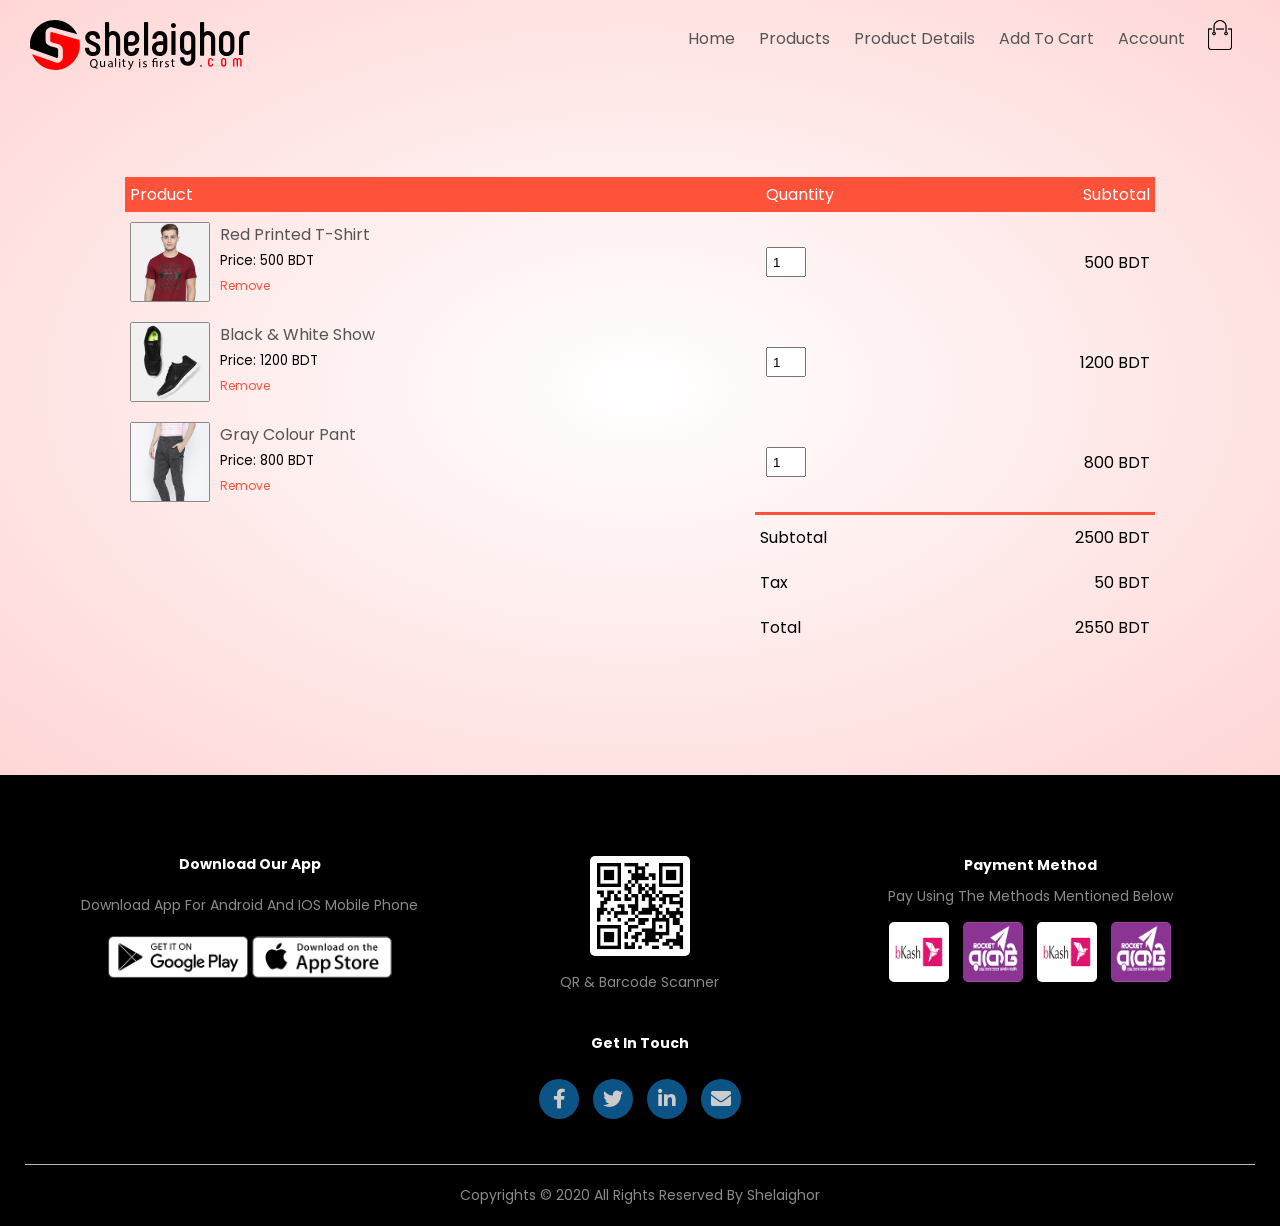
<file: html-css-javascript/cart.html>
<!DOCTYPE html>
<html lang="en">
<head>
    <meta charset="UTF-8">
    <meta name="viewport" content="width=device-width, initial-scale=1.0">
    <meta name="description" content="An Ecommerse Website">
    <meta http-equiv="X-UA-Compatible" content="IE=edge">
    <title>Add To Cart - SHELAIGHOR</title>
    <link rel="shortcut icon" type="image/x-icon" href="resources/img/ICON.png">
<!-- GOOGLE FONTS -->
    <link href="https://fonts.googleapis.com/css2?family=Poppins:wght@300;400;500;600;700&display=swap" rel="stylesheet"> 
<!-- FONT AWESOME -->
    <link rel="stylesheet" href="https://use.fontawesome.com/releases/v5.8.1/css/all.css" integrity="sha384-50oBUHEmvpQ+1lW4y57PTFmhCaXp0ML5d60M1M7uH2+nqUivzIebhndOJK28anvf" crossorigin="anonymous">
<!-- RESOURCES FILES -->
    <link id="applicationStylesheet" type="text/css" rel="stylesheet" href="resources/css/style.css">
    <link rel="stylesheet" href="resources/css/responsive.css">
</head>



<body>
  
  
<!-- START HEADER SECTION -->
   <div class="header">
   <div class="container"> 
   <div class="navbar">
      
          
          
<!-- START LOGO SECTION -->         
<div class="logo">         
          
          
          <div id="Group_25">
        
        
			<div id="Group_21">
				<svg class="Path_12" viewBox="1070.591 857.616 1.881 1.865">
					<path id="Path_12" d="M 1070.591064453125 858.5488891601563 C 1070.591064453125 857.9993286132813 1070.990234375 857.6160278320313 1071.523193359375 857.6160278320313 C 1072.055908203125 857.6160278320313 1072.471923828125 857.9993286132813 1072.471923828125 858.5488891601563 C 1072.471923828125 859.0816040039063 1072.055908203125 859.4808959960938 1071.523193359375 859.4808959960938 C 1070.990234375 859.4808959960938 1070.591064453125 859.0816040039063 1070.591064453125 858.5488891601563 Z">
					</path>
				</svg>
				<svg class="Path_13" viewBox="1122.26 815.864 5.277 8.69">
					<path id="Path_13" d="M 1122.260009765625 821.8400268554688 L 1122.260009765625 818.5769653320313 C 1122.260009765625 816.9957885742188 1123.309326171875 815.8640747070313 1124.87353515625 815.8640747070313 C 1126.3720703125 815.8640747070313 1127.370361328125 816.8955688476563 1127.470703125 818.4104614257813 C 1127.487548828125 818.5436401367188 1127.404296875 818.6268920898438 1127.25390625 818.6268920898438 L 1126.27197265625 818.6268920898438 C 1126.139404296875 818.6268920898438 1126.05615234375 818.5606079101563 1126.0390625 818.4104614257813 C 1125.972900390625 817.6616821289063 1125.556396484375 817.2286987304688 1124.87353515625 817.2286987304688 C 1124.14111328125 817.2286987304688 1123.69189453125 817.7450561523438 1123.69189453125 818.5275268554688 L 1123.69189453125 821.8901977539063 C 1123.69189453125 822.6719360351563 1124.14111328125 823.1885375976563 1124.890380859375 823.1885375976563 C 1125.58935546875 823.1885375976563 1126.0390625 822.7058715820313 1126.10546875 821.8901977539063 C 1126.122314453125 821.7235717773438 1126.188720703125 821.6566772460938 1126.322021484375 821.6566772460938 L 1127.321044921875 821.6566772460938 C 1127.45361328125 821.6566772460938 1127.536865234375 821.7399291992188 1127.536865234375 821.9063110351563 C 1127.4375 823.4712524414063 1126.422119140625 824.5537719726563 1124.907470703125 824.5537719726563 C 1123.325439453125 824.5537719726563 1122.260009765625 823.4213256835938 1122.260009765625 821.8400268554688 Z">
					</path>
				</svg>
				<svg class="Path_14" viewBox="1196.91 815.864 5.327 8.69">
					<path id="Path_14" d="M 1196.91015625 821.8400268554688 L 1196.91015625 818.5769653320313 C 1196.91015625 816.9957885742188 1197.9755859375 815.8640747070313 1199.573852539063 815.8640747070313 C 1201.188598632813 815.8640747070313 1202.236938476563 816.9957885742188 1202.236938476563 818.5769653320313 L 1202.236938476563 821.8400268554688 C 1202.236938476563 823.4213256835938 1201.188598632813 824.5537719726563 1199.573852539063 824.5537719726563 C 1197.9755859375 824.5537719726563 1196.91015625 823.4213256835938 1196.91015625 821.8400268554688 Z M 1200.8056640625 821.8901977539063 L 1200.8056640625 818.5275268554688 C 1200.8056640625 817.7450561523438 1200.339233398438 817.2123413085938 1199.573852539063 817.2123413085938 C 1198.807983398438 817.2123413085938 1198.358520507813 817.7450561523438 1198.358520507813 818.5275268554688 L 1198.358520507813 821.8901977539063 C 1198.358520507813 822.6719360351563 1198.807983398438 823.2046508789063 1199.573852539063 823.2046508789063 C 1200.339233398438 823.2046508789063 1200.8056640625 822.6719360351563 1200.8056640625 821.8901977539063 Z">
					</path>
				</svg>
				<svg class="Path_15" viewBox="1274.005 815.864 8.606 8.506">
					<path id="Path_15" d="M 1282.611450195313 818.5769653320313 L 1282.611450195313 824.1373901367188 C 1282.611450195313 824.2869262695313 1282.528198242188 824.3703002929688 1282.394897460938 824.3703002929688 L 1281.429565429688 824.3703002929688 C 1281.279663085938 824.3703002929688 1281.196166992188 824.2869262695313 1281.196166992188 824.1373901367188 L 1281.196166992188 818.5275268554688 C 1281.196166992188 817.7450561523438 1280.813598632813 817.2286987304688 1280.114379882813 817.2286987304688 C 1279.415405273438 817.2286987304688 1279.015991210938 817.7450561523438 1279.015991210938 818.5275268554688 L 1279.015991210938 824.1373901367188 C 1279.015991210938 824.2869262695313 1278.932495117188 824.3703002929688 1278.799438476563 824.3703002929688 L 1277.833374023438 824.3703002929688 C 1277.683715820313 824.3703002929688 1277.600708007813 824.2869262695313 1277.600708007813 824.1373901367188 L 1277.600708007813 818.5275268554688 C 1277.600708007813 817.7450561523438 1277.217407226563 817.2286987304688 1276.518920898438 817.2286987304688 C 1275.819702148438 817.2286987304688 1275.419555664063 817.7450561523438 1275.419555664063 818.5275268554688 L 1275.419555664063 824.1373901367188 C 1275.419555664063 824.2869262695313 1275.336303710938 824.3703002929688 1275.186889648438 824.3703002929688 L 1274.237915039063 824.3703002929688 C 1274.088256835938 824.3703002929688 1274.005004882813 824.2869262695313 1274.005004882813 824.1373901367188 L 1274.005004882813 818.5769653320313 C 1274.005004882813 816.9957885742188 1275.004028320313 815.8640747070313 1276.518920898438 815.8640747070313 C 1277.284301757813 815.8640747070313 1277.933715820313 816.2796020507813 1278.316772460938 816.8794555664063 C 1278.699096679688 816.2796020507813 1279.331909179688 815.8640747070313 1280.114379882813 815.8640747070313 C 1281.629516601563 815.8640747070313 1282.611450195313 816.9957885742188 1282.611450195313 818.5769653320313 Z">
					</path>
				</svg>
			</div>
			
			<div id="Group_22">
				<svg class="Path_16" viewBox="26.693 583.899 47.258 37.946">
					<path id="Path_16" d="M 48.11512756347656 591.0756225585938 L 48.41629028320313 591.0756225585938 L 72.21087646484375 597.7680053710938 L 73.951171875 598.2573852539063 C 70.02136993408203 589.78173828125 61.42994689941406 583.8989868164063 51.46656799316406 583.8989868164063 C 37.78324890136719 583.8989868164063 26.69300079345703 594.9921264648438 26.69300079345703 608.67529296875 C 26.69300079345703 609.9663696289063 26.78985595703125 611.2333984375 26.98079299926758 612.4733276367188 L 28.42530822753906 612.9818725585938 L 53.64810180664063 621.8447875976563 C 54.31794738769531 621.7075805664063 54.82096099853516 621.1159057617188 54.82096099853516 620.4086303710938 L 54.82096099853516 613.2802734375 C 54.82096099853516 613.0517578125 54.82096099853516 612.341552734375 52.73889923095703 611.7310180664063 L 47.45344543457031 610.2489013671875 C 44.00220108032227 609.164794921875 42.24853134155273 607.222900390625 42.24853134155273 604.4844970703125 L 42.24853134155273 596.9422607421875 C 42.24853134155273 593.7061767578125 44.88188934326172 591.0756225585938 48.11512756347656 591.0756225585938 Z">
					</path>
				</svg>
				<svg class="Path_17" viewBox="36.871 655.015 47.89 37.957">
					<path id="Path_17" d="M 84.17500305175781 662.831787109375 L 82.70634460449219 662.4176025390625 L 56.39678573608398 655.0150146484375 C 55.69743728637695 655.1280517578125 55.16489791870117 655.733154296875 55.16489791870117 656.4622802734375 L 55.16489791870117 664.004638671875 C 55.16489791870117 664.3436279296875 55.16489791870117 664.8948974609375 57.26294326782227 665.559326171875 L 62.47045516967773 667.0172119140625 C 67.053955078125 668.3621826171875 67.73992919921875 671.2215576171875 67.73992919921875 672.800537109375 L 67.73992919921875 679.9285888671875 C 67.73992919921875 683.1644287109375 65.10919189453125 685.7952880859375 61.87334823608398 685.7952880859375 L 61.5020637512207 685.7952880859375 L 38.57917404174805 677.7418212890625 L 36.87100219726563 677.141845703125 C 40.46475601196289 686.40576171875 49.45695877075195 692.9716796875 59.9849967956543 692.9716796875 C 73.66831970214844 692.9716796875 84.76133728027344 681.8787841796875 84.76133728027344 668.195556640625 C 84.76133728027344 666.352783203125 84.562255859375 664.55859375 84.17500305175781 662.831787109375 Z">
					</path>
				</svg>
			</div>
			
			<div id="Group_23">
				<svg class="Path_18" viewBox="395.101 821.085 7.793 9.839">
					<path id="Path_18" d="M 402.5800170898438 830.9238891601563 C 401.4381713867188 830.6228637695313 400.3214111328125 830.2835083007813 399.3424072265625 829.9446411132813 C 399.1669921875 829.8825073242188 398.9910278320313 829.8196411132813 398.828369140625 829.8196411132813 C 396.8204956054688 829.7443237304688 395.1010131835938 828.2636108398438 395.1010131835938 825.5401000976563 C 395.1010131835938 822.8295288085938 396.7576904296875 821.0850219726563 399.0414428710938 821.0850219726563 C 401.3377685546875 821.0850219726563 402.8313598632813 822.8672485351563 402.8313598632813 825.3646850585938 C 402.8313598632813 827.5353393554688 401.8272705078125 828.9284057617188 400.4219970703125 829.4180297851563 L 400.4219970703125 829.4683227539063 C 401.262939453125 829.6813354492188 402.1785278320313 829.8825073242188 402.8936767578125 830.0076293945313 L 402.5800170898438 830.9238891601563 Z M 401.6769409179688 825.4149780273438 C 401.6769409179688 823.7206420898438 400.79833984375 821.9761352539063 399.0036010742188 821.9761352539063 C 397.1591186523438 821.9761352539063 396.2554931640625 823.6830444335938 396.2680053710938 825.5149536132813 C 396.2554931640625 827.3097534179688 397.2471923828125 828.9284057617188 398.9534301757813 828.9284057617188 C 400.6979370117188 828.9284057617188 401.6769409179688 827.3473510742188 401.6769409179688 825.4149780273438 Z">
					</path>
				</svg>
				<svg class="Path_19" viewBox="457.287 836.556 5.17 6.212">
					<path id="Path_19" d="M 462.4067993164063 840.973388671875 C 462.4067993164063 841.6009521484375 462.4193725585938 842.15283203125 462.4572143554688 842.6297607421875 L 461.47802734375 842.6297607421875 L 461.4157104492188 841.63818359375 L 461.390625 841.63818359375 C 461.1016845703125 842.127685546875 460.4618530273438 842.76806640625 459.3827514648438 842.76806640625 C 458.4288940429688 842.76806640625 457.2869873046875 842.2408447265625 457.2869873046875 840.1072998046875 L 457.2869873046875 836.5560302734375 L 458.3912353515625 836.5560302734375 L 458.3912353515625 839.91943359375 C 458.3912353515625 841.073974609375 458.7424926757813 841.851806640625 459.7467041015625 841.851806640625 C 460.4869995117188 841.851806640625 461.0015869140625 841.3372802734375 461.2021484375 840.8475341796875 C 461.2649536132813 840.684814453125 461.302734375 840.48388671875 461.302734375 840.2833251953125 L 461.302734375 836.5560302734375 L 462.4067993164063 836.5560302734375 L 462.4067993164063 840.973388671875 Z">
					</path>
				</svg>
				<svg class="Path_20" viewBox="503.309 835.708 4.844 6.35">
					<path id="Path_20" d="M 507.1488037109375 841.9200439453125 L 507.061279296875 841.154541015625 L 507.0235595703125 841.154541015625 C 506.6844482421875 841.631591796875 506.0321044921875 842.058349609375 505.1660766601563 842.058349609375 C 503.9360961914063 842.058349609375 503.3090209960938 841.1922607421875 503.3090209960938 840.313720703125 C 503.3090209960938 838.845703125 504.6143188476563 838.0426025390625 506.9608154296875 838.0550537109375 L 506.9608154296875 837.929443359375 C 506.9608154296875 837.427490234375 506.822509765625 836.523681640625 505.5802001953125 836.523681640625 C 505.0156860351563 836.523681640625 504.42578125 836.69970703125 503.9990844726563 836.9754638671875 L 503.748291015625 836.2476806640625 C 504.2503662109375 835.921630859375 504.97802734375 835.7080078125 505.74365234375 835.7080078125 C 507.6006469726563 835.7080078125 508.052490234375 836.9754638671875 508.052490234375 838.19287109375 L 508.052490234375 840.464599609375 C 508.052490234375 840.9912109375 508.0775756835938 841.5059814453125 508.1528930664063 841.9200439453125 L 507.1488037109375 841.9200439453125 Z M 506.9859619140625 838.820556640625 C 505.78125 838.7955322265625 504.4132080078125 839.0084228515625 504.4132080078125 840.1881103515625 C 504.4132080078125 840.9036865234375 504.8901977539063 841.242431640625 505.4550170898438 841.242431640625 C 506.2456665039063 841.242431640625 506.7471923828125 840.7403564453125 506.9232177734375 840.225830078125 C 506.9608154296875 840.1126708984375 506.9859619140625 839.987548828125 506.9859619140625 839.8743896484375 L 506.9859619140625 838.820556640625 Z">
					</path>
				</svg>
				<svg class="Path_21" viewBox="549.639 819.162 1.104 8.91">
					<path id="Path_21" d="M 549.6390380859375 819.1620483398438 L 550.7431640625 819.1620483398438 L 550.7431640625 828.0718383789063 L 549.6390380859375 828.0718383789063 L 549.6390380859375 819.1620483398438 Z">
					</path>
				</svg>
				<svg class="Path_22" viewBox="573.265 821.856 1.368 8.47">
					<path id="Path_22" d="M 574.633056640625 822.5460205078125 C 574.6456298828125 822.9224853515625 574.369140625 823.2239990234375 573.929931640625 823.2239990234375 C 573.541015625 823.2239990234375 573.2650146484375 822.9224853515625 573.2650146484375 822.5460205078125 C 573.2650146484375 822.1571044921875 573.553466796875 821.8560791015625 573.955078125 821.8560791015625 C 574.369140625 821.8560791015625 574.633056640625 822.1571044921875 574.633056640625 822.5460205078125 Z M 573.4033203125 830.3265380859375 L 573.4033203125 824.2529296875 L 574.50732421875 824.2529296875 L 574.50732421875 830.3265380859375 L 573.4033203125 830.3265380859375 Z">
					</path>
				</svg>
				<svg class="Path_23" viewBox="594.197 825.857 3.601 7.944">
					<path id="Path_23" d="M 596.2174072265625 825.8569946289063 L 596.2174072265625 827.6016235351563 L 597.7984619140625 827.6016235351563 L 597.7984619140625 828.4424438476563 L 596.2174072265625 828.4424438476563 L 596.2174072265625 831.7178344726563 C 596.2174072265625 832.4706420898438 596.4310302734375 832.8973999023438 597.045654296875 832.8973999023438 C 597.3348388671875 832.8973999023438 597.5478515625 832.8596801757813 597.6859130859375 832.8219604492188 L 597.736328125 833.6502075195313 C 597.5225830078125 833.7382202148438 597.183837890625 833.8009643554688 596.757080078125 833.8009643554688 C 596.2425537109375 833.8009643554688 595.828369140625 833.6376342773438 595.5650634765625 833.3366088867188 C 595.25146484375 833.0104370117188 595.1383056640625 832.4706420898438 595.1383056640625 831.7555541992188 L 595.1383056640625 828.4424438476563 L 594.197021484375 828.4424438476563 L 594.197021484375 827.6016235351563 L 595.1383056640625 827.6016235351563 L 595.1383056640625 826.1460571289063 L 596.2174072265625 825.8569946289063 Z">
					</path>
				</svg>
				<svg class="Path_24" viewBox="625.981 836.556 5.71 8.847">
					<path id="Path_24" d="M 627.1859130859375 836.5560302734375 L 628.515625 840.1448974609375 C 628.6539306640625 840.5465087890625 628.8046875 841.0235595703125 628.90478515625 841.387451171875 L 628.9296875 841.387451171875 C 629.04296875 841.0235595703125 629.16845703125 840.55908203125 629.31884765625 840.119873046875 L 630.5234375 836.5560302734375 L 631.691162109375 836.5560302734375 L 630.0345458984375 840.8853759765625 C 629.2440185546875 842.968505859375 628.7041015625 844.034912109375 627.9512939453125 844.6878662109375 C 627.41162109375 845.1649169921875 626.8721923828125 845.352783203125 626.5958251953125 845.4031982421875 L 626.3199462890625 844.4742431640625 C 626.5958251953125 844.3868408203125 626.959716796875 844.2109375 627.285888671875 843.93505859375 C 627.5872802734375 843.6962890625 627.9637451171875 843.2696533203125 628.214599609375 842.705322265625 C 628.264892578125 842.5921630859375 628.302734375 842.504150390625 628.302734375 842.441162109375 C 628.302734375 842.3790283203125 628.27734375 842.291015625 628.2271728515625 842.15283203125 L 625.9810791015625 836.5560302734375 L 627.1859130859375 836.5560302734375 Z">
					</path>
				</svg>
				<svg class="Path_25" viewBox="695.244 821.856 1.368 8.47">
					<path id="Path_25" d="M 696.612060546875 822.5460205078125 C 696.6246337890625 822.9224853515625 696.34814453125 823.2239990234375 695.9090576171875 823.2239990234375 C 695.52001953125 823.2239990234375 695.2440185546875 822.9224853515625 695.2440185546875 822.5460205078125 C 695.2440185546875 822.1571044921875 695.532470703125 821.8560791015625 695.93408203125 821.8560791015625 C 696.34814453125 821.8560791015625 696.612060546875 822.1571044921875 696.612060546875 822.5460205078125 Z M 695.3822021484375 830.3265380859375 L 695.3822021484375 824.2529296875 L 696.486328125 824.2529296875 L 696.486328125 830.3265380859375 L 695.3822021484375 830.3265380859375 Z">
					</path>
				</svg>
				<svg class="Path_26" viewBox="717.794 835.708 3.978 6.338">
					<path id="Path_26" d="M 718.06982421875 840.7906494140625 C 718.39599609375 841.003662109375 718.973388671875 841.2298583984375 719.5252685546875 841.2298583984375 C 720.3284912109375 841.2298583984375 720.7054443359375 840.8284912109375 720.7054443359375 840.3262939453125 C 720.7054443359375 839.7991943359375 720.391357421875 839.5106201171875 719.57568359375 839.209716796875 C 718.48388671875 838.820556640625 717.969482421875 838.2178955078125 717.969482421875 837.490234375 C 717.969482421875 836.5111083984375 718.7598876953125 835.7080078125 720.065185546875 835.7080078125 C 720.680419921875 835.7080078125 721.2196044921875 835.884033203125 721.5582275390625 836.0849609375 L 721.2823486328125 836.8880615234375 C 721.044189453125 836.7374267578125 720.6048583984375 836.536376953125 720.0400390625 836.536376953125 C 719.3876953125 836.536376953125 719.023681640625 836.9127197265625 719.023681640625 837.364501953125 C 719.023681640625 837.8665771484375 719.3876953125 838.093017578125 720.17822265625 838.3939208984375 C 721.232177734375 838.7955322265625 721.7718505859375 839.3221435546875 721.7718505859375 840.225830078125 C 721.7718505859375 841.2928466796875 720.9437255859375 842.045654296875 719.5008544921875 842.045654296875 C 718.835205078125 842.045654296875 718.2205810546875 841.88232421875 717.7939453125 841.631591796875 L 718.06982421875 840.7906494140625 Z">
					</path>
				</svg>
				<svg class="Path_27" viewBox="775.285 818.318 5.471 9.047">
					<path id="Path_27" d="M 776.137939453125 827.365478515625 L 776.137939453125 822.132568359375 L 775.284912109375 822.132568359375 L 775.284912109375 821.291748046875 L 776.137939453125 821.291748046875 L 776.137939453125 820.9656982421875 C 776.137939453125 819.359375 777.0792236328125 818.3179931640625 778.7861328125 818.3179931640625 C 779.3504638671875 818.3179931640625 780.0159912109375 818.493408203125 780.3294677734375 818.7196044921875 L 780.0159912109375 819.559814453125 C 779.7520751953125 819.371826171875 779.275634765625 819.20849609375 778.7357177734375 819.20849609375 C 777.5687255859375 819.20849609375 777.2301025390625 820.0242919921875 777.2301025390625 820.99072265625 L 777.2301025390625 821.291748046875 L 780.7562255859375 821.291748046875 L 780.7562255859375 827.365478515625 L 779.6646728515625 827.365478515625 L 779.6646728515625 822.132568359375 L 777.2301025390625 822.132568359375 L 777.2301025390625 827.365478515625 L 776.137939453125 827.365478515625 Z">
					</path>
				</svg>
				<svg class="Path_28" viewBox="826.079 835.708 3.049 6.212">
					<path id="Path_28" d="M 826.129150390625 837.740966796875 C 826.129150390625 837.0257568359375 826.1165771484375 836.4111328125 826.0789794921875 835.8463134765625 L 827.0450439453125 835.8463134765625 L 827.0826416015625 837.038330078125 L 827.1328125 837.038330078125 C 827.4093017578125 836.22265625 828.07421875 835.7080078125 828.8145751953125 835.7080078125 C 828.940185546875 835.7080078125 829.027587890625 835.720703125 829.128173828125 835.74560546875 L 829.128173828125 836.78759765625 C 829.015625 836.7625732421875 828.9024658203125 836.75 828.7515869140625 836.75 C 827.9737548828125 836.75 827.4212646484375 837.33935546875 827.2711181640625 838.167724609375 C 827.2459716796875 838.3184814453125 827.2208251953125 838.494384765625 827.2208251953125 838.682373046875 L 827.2208251953125 841.9200439453125 L 826.129150390625 841.9200439453125 L 826.129150390625 837.740966796875 Z">
					</path>
				</svg>
				<svg class="Path_29" viewBox="855.246 835.708 3.978 6.338">
					<path id="Path_29" d="M 855.52197265625 840.7906494140625 C 855.84814453125 841.003662109375 856.42578125 841.2298583984375 856.9774169921875 841.2298583984375 C 857.780517578125 841.2298583984375 858.157470703125 840.8284912109375 858.157470703125 840.3262939453125 C 858.157470703125 839.7991943359375 857.8433837890625 839.5106201171875 857.027587890625 839.209716796875 C 855.93603515625 838.820556640625 855.42138671875 838.2178955078125 855.42138671875 837.490234375 C 855.42138671875 836.5111083984375 856.2120361328125 835.7080078125 857.51708984375 835.7080078125 C 858.13232421875 835.7080078125 858.671630859375 835.884033203125 859.010498046875 836.0849609375 L 858.7344970703125 836.8880615234375 C 858.496337890625 836.7374267578125 858.0570068359375 836.536376953125 857.4920654296875 836.536376953125 C 856.839599609375 836.536376953125 856.4759521484375 836.9127197265625 856.4759521484375 837.364501953125 C 856.4759521484375 837.8665771484375 856.839599609375 838.093017578125 857.6302490234375 838.3939208984375 C 858.68408203125 838.7955322265625 859.2239990234375 839.3221435546875 859.2239990234375 840.225830078125 C 859.2239990234375 841.2928466796875 858.395751953125 842.045654296875 856.952880859375 842.045654296875 C 856.287353515625 842.045654296875 855.6727294921875 841.88232421875 855.2459716796875 841.631591796875 L 855.52197265625 840.7906494140625 Z">
					</path>
				</svg>
				<svg class="Path_30" viewBox="890.415 825.857 3.602 7.944">
					<path id="Path_30" d="M 892.4354248046875 825.8569946289063 L 892.4354248046875 827.6016235351563 L 894.0167236328125 827.6016235351563 L 894.0167236328125 828.4424438476563 L 892.4354248046875 828.4424438476563 L 892.4354248046875 831.7178344726563 C 892.4354248046875 832.4706420898438 892.6490478515625 832.8973999023438 893.263916015625 832.8973999023438 C 893.5528564453125 832.8973999023438 893.765869140625 832.8596801757813 893.9041748046875 832.8219604492188 L 893.954345703125 833.6502075195313 C 893.74072265625 833.7382202148438 893.4019775390625 833.8009643554688 892.975341796875 833.8009643554688 C 892.4605712890625 833.8009643554688 892.0465087890625 833.6376342773438 891.7833251953125 833.3366088867188 C 891.4696044921875 833.0104370117188 891.3565673828125 832.4706420898438 891.3565673828125 831.7555541992188 L 891.3565673828125 828.4424438476563 L 890.4150390625 828.4424438476563 L 890.4150390625 827.6016235351563 L 891.3565673828125 827.6016235351563 L 891.3565673828125 826.1460571289063 L 892.4354248046875 825.8569946289063 Z">
					</path>
				</svg>
			</div>
			
			<div id="Group_24">
				<svg class="Path_31" viewBox="366.476 650.265 15.489 25.064">
					<path id="Path_31" d="M 366.47607421875 667.69482421875 C 366.47607421875 667.3109130859375 366.6203002929688 666.9746704101563 367.1494750976563 666.9746704101563 L 369.9393920898438 666.9746704101563 C 370.2760620117188 666.9746704101563 370.564697265625 667.1185913085938 370.6126098632813 667.5988159179688 C 370.8052368164063 670.047607421875 371.9596557617188 671.3920288085938 374.4608764648438 671.3920288085938 C 376.6734008789063 671.3920288085938 377.8278198242188 670.1436767578125 377.8278198242188 668.415283203125 C 377.8278198242188 663.5654907226563 366.7647094726563 664.8618774414063 366.7647094726563 656.9873657226563 C 366.7647094726563 653.1461791992188 369.6986694335938 650.26513671875 374.0280151367188 650.26513671875 C 379.1746826171875 650.26513671875 381.4354248046875 653.5782470703125 381.5797119140625 657.323486328125 C 381.5797119140625 657.6596069335938 381.4354248046875 657.99560546875 380.9544067382813 657.99560546875 L 378.116455078125 657.99560546875 C 377.7318115234375 657.99560546875 377.4912719726563 657.7555541992188 377.4431762695313 657.3714599609375 C 377.2987670898438 655.4988403320313 376.1925659179688 654.154296875 374.1242065429688 654.154296875 C 372.15185546875 654.154296875 370.853271484375 655.3547973632813 370.853271484375 657.0835571289063 C 370.853271484375 661.69287109375 381.964599609375 660.3965454101563 381.964599609375 668.463134765625 C 381.964599609375 672.3524169921875 378.982421875 675.3292846679688 374.5088500976563 675.3292846679688 C 369.5064086914063 675.3292846679688 366.6203002929688 671.9203491210938 366.47607421875 667.69482421875 Z">
					</path>
				</svg>
				<svg class="Path_32" viewBox="487.127 594.511 15.2 33.671">
					<path id="Path_32" d="M 487.1270141601563 627.5082397460938 L 487.1270141601563 595.1362915039063 C 487.1270141601563 594.7514038085938 487.3673706054688 594.510986328125 487.8004760742188 594.510986328125 L 490.5901489257813 594.510986328125 C 491.0230712890625 594.510986328125 491.2636108398438 594.7514038085938 491.2636108398438 595.1362915039063 L 491.2636108398438 605.2855224609375 C 492.1775512695313 604.2754516601563 493.5243530273438 603.60205078125 495.1117553710938 603.60205078125 C 499.4888916015625 603.60205078125 502.3269653320313 606.8729858398438 502.3269653320313 611.538818359375 L 502.3269653320313 627.5082397460938 C 502.3269653320313 627.9413452148438 502.08642578125 628.1817016601563 501.653564453125 628.1817016601563 L 498.8635864257813 628.1817016601563 C 498.4307250976563 628.1817016601563 498.190185546875 627.9413452148438 498.190185546875 627.5082397460938 L 498.190185546875 611.39453125 C 498.190185546875 609.0375366210938 496.8914794921875 607.5463256835938 494.6787719726563 607.5463256835938 C 492.6104125976563 607.5463256835938 491.2636108398438 609.0375366210938 491.2636108398438 611.39453125 L 491.2636108398438 627.5082397460938 C 491.2636108398438 627.9413452148438 491.0230712890625 628.1817016601563 490.5901489257813 628.1817016601563 L 487.8004760742188 628.1817016601563 C 487.3673706054688 628.1817016601563 487.1270141601563 627.9413452148438 487.1270141601563 627.5082397460938 Z">
					</path>
				</svg>
				<svg class="Path_33" viewBox="605.717 650.557 15.344 24.969">
					<path id="Path_33" d="M 605.7169189453125 667.6987915039063 L 605.7169189453125 658.2879028320313 C 605.764892578125 653.7262573242188 608.7471923828125 650.5572509765625 613.3648681640625 650.5572509765625 C 617.886474609375 650.5092163085938 621.0611572265625 653.7262573242188 621.0611572265625 658.1437377929688 C 621.0611572265625 662.3692626953125 617.982666015625 665.3938598632813 613.4129638671875 665.3938598632813 L 609.8536376953125 665.3938598632813 L 609.8536376953125 667.890869140625 C 609.8536376953125 670.0995483398438 611.1522216796875 671.6361083984375 613.3648681640625 671.6361083984375 C 615.3370361328125 671.6361083984375 616.6358642578125 670.1956787109375 616.7802734375 668.0830078125 C 616.8284912109375 667.6509399414063 617.0687255859375 667.4588012695313 617.45361328125 667.4588012695313 L 620.29150390625 667.4588012695313 C 620.6763916015625 667.4588012695313 620.9168701171875 667.6987915039063 620.9168701171875 668.0830078125 C 620.6763916015625 672.5484619140625 617.6458740234375 675.5254516601563 613.31689453125 675.5254516601563 C 608.7952880859375 675.5254516601563 605.7169189453125 672.4043579101563 605.7169189453125 667.6987915039063 Z M 613.4129638671875 661.6489868164063 C 615.625732421875 661.6489868164063 616.9244384765625 660.2564697265625 616.9244384765625 658.2398071289063 C 616.9244384765625 655.9349975585938 615.5775146484375 654.4464111328125 613.3648681640625 654.4464111328125 C 611.1043701171875 654.4464111328125 609.8536376953125 655.9349975585938 609.8536376953125 658.2398071289063 L 609.8536376953125 661.6489868164063 L 613.4129638671875 661.6489868164063 Z">
					</path>
				</svg>
				<svg class="Path_34" viewBox="724.307 594.511 4.137 33.671">
					<path id="Path_34" d="M 724.3070068359375 627.5082397460938 L 724.3070068359375 595.1362915039063 C 724.3070068359375 594.7514038085938 724.547607421875 594.510986328125 724.9805908203125 594.510986328125 L 727.770263671875 594.510986328125 C 728.203369140625 594.510986328125 728.44384765625 594.7514038085938 728.44384765625 595.1362915039063 L 728.44384765625 627.5082397460938 C 728.44384765625 627.9413452148438 728.203369140625 628.1817016601563 727.770263671875 628.1817016601563 L 724.9805908203125 628.1817016601563 C 724.547607421875 628.1817016601563 724.3070068359375 627.9413452148438 724.3070068359375 627.5082397460938 Z">
					</path>
				</svg>
				<svg class="Path_35" viewBox="774.46 650.265 15.296 25.016">
					<path id="Path_35" d="M 774.4600830078125 667.5507202148438 C 774.4600830078125 663.5654296875 777.5384521484375 660.4925537109375 782.06005859375 660.4925537109375 L 785.6676025390625 660.4925537109375 L 785.6676025390625 657.8516235351563 C 785.6676025390625 655.6908569335938 784.3690185546875 654.2023315429688 782.2041015625 654.2023315429688 C 780.18408203125 654.2023315429688 779.0777587890625 655.5467529296875 778.9334716796875 657.5155029296875 C 778.8853759765625 657.9476928710938 778.6927490234375 658.0917358398438 778.2601318359375 658.0917358398438 L 775.47021484375 658.0917358398438 C 775.0853271484375 658.0917358398438 774.8448486328125 657.8035888671875 774.8448486328125 657.4194946289063 C 775.133544921875 653.241943359375 777.9713134765625 650.26513671875 782.2523193359375 650.26513671875 C 786.8221435546875 650.26513671875 789.756103515625 653.5300903320313 789.756103515625 658.0436401367188 L 789.756103515625 667.6947631835938 C 789.756103515625 672.1123657226563 786.8702392578125 675.2813110351563 782.2523193359375 675.2813110351563 C 777.586669921875 675.2813110351563 774.4600830078125 672.0643920898438 774.4600830078125 667.5507202148438 Z M 785.6676025390625 667.6947631835938 L 785.6676025390625 664.1895751953125 L 782.2041015625 664.1895751953125 C 779.943359375 664.1895751953125 778.5966796875 665.6781005859375 778.5966796875 667.5507202148438 C 778.5966796875 669.8555297851563 779.943359375 671.3439331054688 782.2041015625 671.3439331054688 C 784.4169921875 671.3439331054688 785.6676025390625 669.9033813476563 785.6676025390625 667.6947631835938 Z">
					</path>
				</svg>
				<svg class="Path_36" viewBox="893.638 604.54 4.955 32.035">
					<path id="Path_36" d="M 893.6380004882813 607.041259765625 C 893.6380004882813 605.59814453125 894.6480102539063 604.5400390625 896.0912475585938 604.5400390625 C 897.4861450195313 604.5400390625 898.5925903320313 605.59814453125 898.5925903320313 607.041259765625 C 898.5925903320313 608.3399658203125 897.4861450195313 609.494384765625 896.0912475585938 609.494384765625 C 894.6480102539063 609.494384765625 893.6380004882813 608.436279296875 893.6380004882813 607.041259765625 Z M 894.0227661132813 635.9019775390625 L 894.0227661132813 613.1500244140625 C 894.0227661132813 612.7652587890625 894.2633666992188 612.5247802734375 894.6961059570313 612.5247802734375 L 897.4861450195313 612.5247802734375 C 897.9191284179688 612.5247802734375 898.1594848632813 612.7652587890625 898.1594848632813 613.1500244140625 L 898.1594848632813 635.9019775390625 C 898.1594848632813 636.3350830078125 897.9191284179688 636.575439453125 897.4861450195313 636.575439453125 L 894.6961059570313 636.575439453125 C 894.2633666992188 636.575439453125 894.0227661132813 636.3350830078125 894.0227661132813 635.9019775390625 Z">
					</path>
				</svg>
				<svg class="Path_37" viewBox="945.559 650.265 15.344 34.729">
					<path id="Path_37" d="M 960.9031372070313 658.1055908203125 L 960.9031372070313 677.1536865234375 C 960.9031372070313 681.91552734375 957.9209594726563 684.9940185546875 953.2551879882813 684.9940185546875 C 948.7815551757813 684.9940185546875 945.7993774414063 681.9637451171875 945.6071166992188 677.249755859375 C 945.5590209960938 676.81689453125 945.7993774414063 676.576416015625 946.2324829101563 676.576416015625 L 949.0704956054688 676.576416015625 C 949.4551391601563 676.576416015625 949.6957397460938 676.768798828125 949.7438354492188 677.249755859375 C 949.8881225585938 679.6549072265625 951.1867065429688 681.0499267578125 953.2551879882813 681.0499267578125 C 955.4677124023438 681.0499267578125 956.7665405273438 679.6549072265625 956.7665405273438 677.2979736328125 L 956.7665405273438 672.5360107421875 C 955.7566528320313 673.5941162109375 954.4096069335938 674.219482421875 952.9186401367188 674.219482421875 C 948.6375122070313 674.219482421875 945.5590209960938 670.94873046875 945.5590209960938 666.3787841796875 L 945.5590209960938 658.1055908203125 C 945.5590209960938 653.535888671875 948.6375122070313 650.26513671875 953.2551879882813 650.26513671875 C 957.8247680664063 650.26513671875 960.9031372070313 653.535888671875 960.9031372070313 658.1055908203125 Z M 956.7665405273438 666.523193359375 L 956.7665405273438 657.9613037109375 C 956.7665405273438 655.7005615234375 955.4677124023438 654.2093505859375 953.2551879882813 654.2093505859375 C 951.0425415039063 654.2093505859375 949.6957397460938 655.7005615234375 949.6957397460938 657.9613037109375 L 949.6957397460938 666.523193359375 C 949.6957397460938 668.783935546875 951.0425415039063 670.3233642578125 953.2551879882813 670.3233642578125 C 955.4677124023438 670.3233642578125 956.7665405273438 668.783935546875 956.7665405273438 666.523193359375 Z">
					</path>
				</svg>
				<svg class="Path_38" viewBox="1069.461 594.511 15.2 33.671">
					<path id="Path_38" d="M 1069.461059570313 627.5082397460938 L 1069.461059570313 595.1362915039063 C 1069.461059570313 594.7514038085938 1069.70166015625 594.510986328125 1070.134643554688 594.510986328125 L 1072.924560546875 594.510986328125 C 1073.357421875 594.510986328125 1073.597900390625 594.7514038085938 1073.597900390625 595.1362915039063 L 1073.597900390625 605.2855224609375 C 1074.511962890625 604.2754516601563 1075.858642578125 603.60205078125 1077.446044921875 603.60205078125 C 1081.823120117188 603.60205078125 1084.6611328125 606.8729858398438 1084.6611328125 611.538818359375 L 1084.6611328125 627.5082397460938 C 1084.6611328125 627.9413452148438 1084.420654296875 628.1817016601563 1083.98779296875 628.1817016601563 L 1081.197875976563 628.1817016601563 C 1080.765014648438 628.1817016601563 1080.524291992188 627.9413452148438 1080.524291992188 627.5082397460938 L 1080.524291992188 611.39453125 C 1080.524291992188 609.0375366210938 1079.2255859375 607.5463256835938 1077.01318359375 607.5463256835938 C 1074.944458007813 607.5463256835938 1073.597900390625 609.0375366210938 1073.597900390625 611.39453125 L 1073.597900390625 627.5082397460938 C 1073.597900390625 627.9413452148438 1073.357421875 628.1817016601563 1072.924560546875 628.1817016601563 L 1070.134643554688 628.1817016601563 C 1069.70166015625 628.1817016601563 1069.461059570313 627.9413452148438 1069.461059570313 627.5082397460938 Z">
					</path>
				</svg>
				<svg class="Path_39" viewBox="1188.051 650.265 15.392 25.064">
					<path id="Path_39" d="M 1188.051025390625 667.5028686523438 L 1188.051025390625 658.0917358398438 C 1188.051025390625 653.5301513671875 1191.129516601563 650.26513671875 1195.747192382813 650.26513671875 C 1200.412841796875 650.26513671875 1203.443237304688 653.5301513671875 1203.443237304688 658.0917358398438 L 1203.443237304688 667.5028686523438 C 1203.443237304688 672.0645141601563 1200.412841796875 675.3292846679688 1195.747192382813 675.3292846679688 C 1191.129516601563 675.3292846679688 1188.051025390625 672.0645141601563 1188.051025390625 667.5028686523438 Z M 1199.306640625 667.6466674804688 L 1199.306640625 657.94775390625 C 1199.306640625 655.69091796875 1197.9599609375 654.154296875 1195.747192382813 654.154296875 C 1193.53466796875 654.154296875 1192.235961914063 655.69091796875 1192.235961914063 657.94775390625 L 1192.235961914063 667.6466674804688 C 1192.235961914063 669.903564453125 1193.53466796875 671.4402465820313 1195.747192382813 671.4402465820313 C 1197.9599609375 671.4402465820313 1199.306640625 669.903564453125 1199.306640625 667.6466674804688 Z">
					</path>
				</svg>
				<svg class="Path_40" viewBox="1308.113 652.92 10.63 24.102">
					<path id="Path_40" d="M 1308.113037109375 676.35009765625 L 1308.113037109375 661.322265625 C 1308.113037109375 656.13671875 1311.47998046875 652.919921875 1316.338134765625 652.919921875 L 1318.117919921875 652.919921875 C 1318.502685546875 652.919921875 1318.7431640625 653.16015625 1318.7431640625 653.5922241210938 L 1318.7431640625 656.1848754882813 C 1318.7431640625 656.5689086914063 1318.502685546875 656.8090209960938 1318.117919921875 656.8090209960938 L 1316.38623046875 656.8090209960938 C 1313.885009765625 656.8090209960938 1312.24951171875 658.3933715820313 1312.24951171875 660.9862060546875 L 1312.24951171875 676.35009765625 C 1312.24951171875 676.7824096679688 1312.009033203125 677.0223999023438 1311.576171875 677.0223999023438 L 1308.786376953125 677.0223999023438 C 1308.353271484375 677.0223999023438 1308.113037109375 676.7824096679688 1308.113037109375 676.35009765625 Z">
					</path>
				</svg>
			</div>

    
</div>
         
         
</div>
<!-- END LOGO SECTION -->
       
         
         
       <nav>
           <ul id="MenuItems">
               <li><a href="index.html">Home</a></li>
               <li><a href="products.html">Products</a></li>
               <li><a href="product-details.html">Product Details</a></li>
               <li><a href="cart.html">Add To Cart</a></li>
               <li><a href="account.html">Account</a></li>
           </ul>
       </nav>   
          
      <a href="cart.html"><img src="resources/img/cart.png" alt="" class="cart-icon"></a>    
      <img src="resources/img/menu.png" alt="" class="menu-icon" onclick="menutoggle()">    
</div>

</div>



<!-- START CART SECTION -->

<div class="small-container cart-page">
    <table>
        <tr>
            <th>Product</th>
            <th>Quantity</th>
            <th>Subtotal</th>
        </tr>
        <tr>
            <td>
                <div class="cart-info">
                    <img src="resources/img/buy-1.jpg" alt="">
                    <div>
                        <p>Red Printed T-Shirt</p>
                        <small>Price: 500 BDT</small>
                        <br>
                        <a href="">Remove</a>
                    </div>
                </div>
            </td>
            <td><input type="number" value="1"></td>
            <td>500 BDT</td>
        </tr>
        <tr>
            <td>
                <div class="cart-info">
                    <img src="resources/img/buy-2.jpg" alt="">
                    <div>
                        <p>Black & White Show</p>
                        <small>Price: 1200 BDT</small>
                        <br>
                        <a href="">Remove</a>
                    </div>
                </div>
            </td>
            <td><input type="number" value="1"></td>
            <td>1200 BDT</td>
        </tr>
        <tr>
            <td>
                <div class="cart-info">
                    <img src="resources/img/buy-3.jpg" alt="">
                    <div>
                        <p>Gray Colour Pant</p>
                        <small>Price: 800 BDT</small>
                        <br>
                        <a href="">Remove</a>
                    </div>
                </div>
            </td>
            <td><input type="number" value="1"></td>
            <td>800 BDT</td>
        </tr>
    </table>
    
    <div class="total-price">
        
        <table>
            <tr>
                <td>Subtotal</td>
                <td>2500 BDT</td>
            </tr>
            <tr>
                <td>Tax</td>
                <td>50 BDT</td>
            </tr>
            <tr>
                <td>Total</td>
                <td>2550 BDT</td>
            </tr>
        </table>
        
    </div>
    
</div>

<!-- END CART SECTION -->
<br> 
</div> 
<!-- END HEADER SECTION --> 
 
 
 
 <!-- START FOOTER SECTION -->                                                                  
  
      
  <div class="footer">
     <div class="container">
         <div class="row">
             <div class="footer-col-1" align="center">
                 <h5>Download Our App</h5>
                 <p>Download App For Android And IOS Mobile Phone</p>
                 <div class="app-logo">
                     <img src="resources/img/play-store.png" alt="" class="play-store">
                     <img src="resources/img/app-store.png" alt="" class="app-store">
                 </div>
             </div>
             <div class="footer-col-2" align="center">
                 <img src="resources/img/QR & Barcode Scanner.png" alt="">
                 <p>QR & Barcode Scanner</p>
             </div>
             <div class="footer-col-3" align="center">
                 <h5>Payment Method</h5>
                 <p>Pay Using The Methods Mentioned Below</p>
                 <div class="app-logo">
                     <img src="resources/img/Bkash.png" alt="" class="bkash">
                     <img src="resources/img/Rocket.png" alt="" class="rocket">
                     <img src="resources/img/Bkash.png" alt="" class="bkash">
                     <img src="resources/img/Rocket.png" alt="" class="rocket">
                 </div>
             </div>
             <div class="footer-col-4" align="center">
                 <h5>Get In Touch</h5>
                 <ul>
                     <li><a href="https://www.facebook.com/"><i class="fab fa-facebook-f"></i></a></li>
                     <li><a href="https://twitter.com/"><i class="fab fa-twitter"></i></a></li>
                     <li><a href="https://www.linkedin.com/in/"><i class="fab fa-linkedin-in"></i></a></li>
                     <li><a href="https://"><i class="fas fa-envelope"></i></a></li>
                 </ul>
             </div>
         </div>
         <hr>
         <p class="copyright">Copyrights &copy; 2020 All Rights Reserved By Shelaighor</p>
     </div>
   </div>  
                                                                                                                                                                                                                                                                                                                    
<!-- END FOOTER SECTION -->                                                                                                                                                                                                                                                                                                                                                                                                                                                                               
                                                                                                                                                                                                                                                                                                                                                                                                                                                                                                                                                                                                                                                                                                                                                                                                                                                                                                                                                                                                                                                                                                                                                                                                                                                                                                                                                                                                                                                                                                                                                          

<!-- JS SCRIPT FILES -->

<script src="resources/js/main.js"></script>                                                                                                                                                                                                                                                                                                                                                                                                                                                                                      
                                                                                                                                                                                                                                                                                                                                                                                                                                                                                                                                                                                                                                                                                                                                                                                                                                                                                                                                                                                                                                                                                                                                                                                                                                                                                                                                                                                                                                                                                                                                                                 
</body>
</html>
</file>
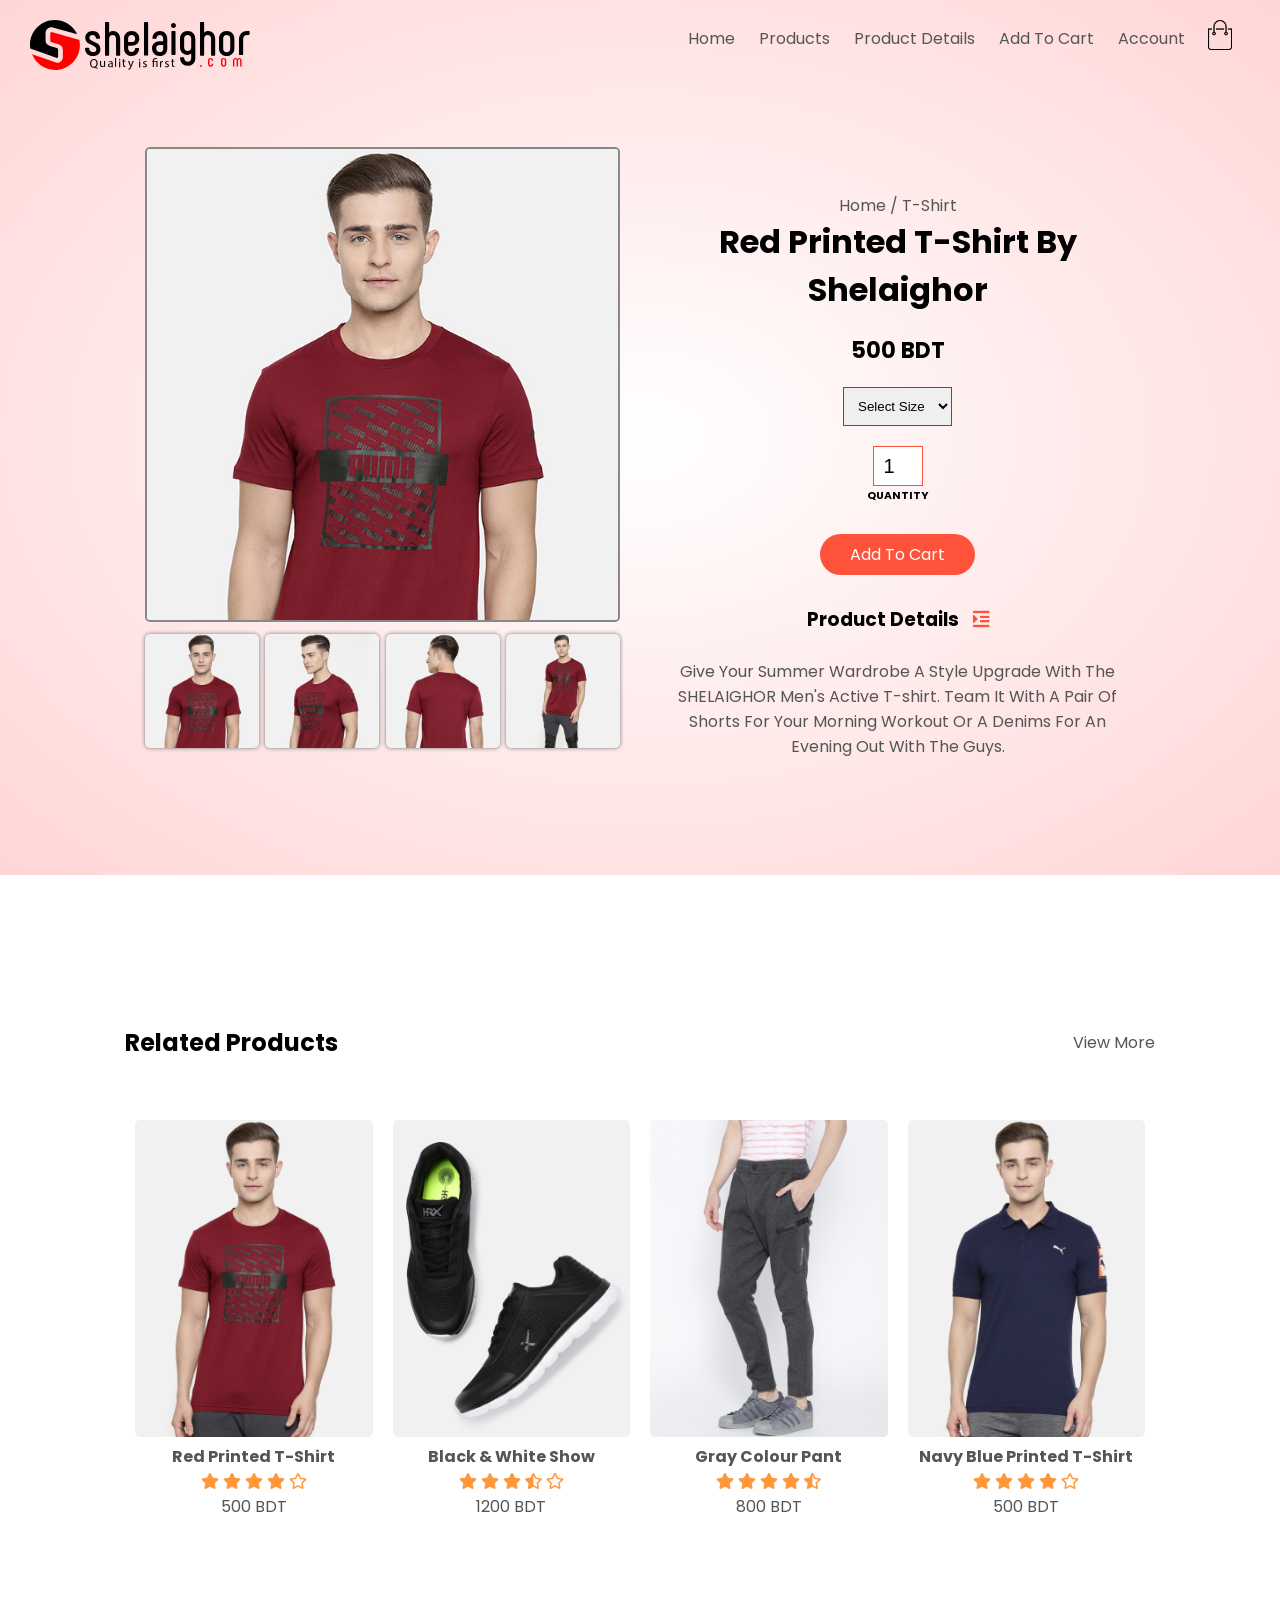
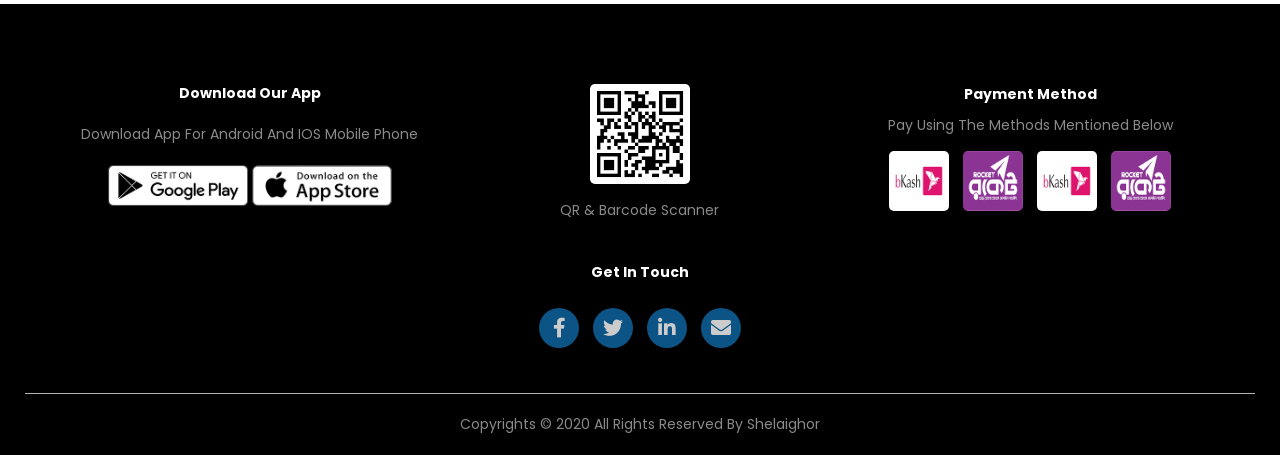
<file: html-css-javascript/product-details.html>
<!DOCTYPE html>
<html lang="en">
<head>
    <meta charset="UTF-8">
    <meta name="viewport" content="width=device-width, initial-scale=1.0">
    <meta name="description" content="An Ecommerse Website">
    <meta http-equiv="X-UA-Compatible" content="IE=edge">
    <title>Product Details - SHELAIGHOR</title>
    <link rel="shortcut icon" type="image/x-icon" href="resources/img/ICON.png">
<!-- GOOGLE FONTS -->
    <link href="https://fonts.googleapis.com/css2?family=Poppins:wght@300;400;500;600;700&display=swap" rel="stylesheet"> 
<!-- FONT AWESOME -->
    <link rel="stylesheet" href="https://use.fontawesome.com/releases/v5.8.1/css/all.css" integrity="sha384-50oBUHEmvpQ+1lW4y57PTFmhCaXp0ML5d60M1M7uH2+nqUivzIebhndOJK28anvf" crossorigin="anonymous">
<!-- RESOURCES FILES -->
    <link id="applicationStylesheet" type="text/css" rel="stylesheet" href="resources/css/style.css">
    <link rel="stylesheet" href="resources/css/responsive.css">
</head>



<body>
  
  
<!-- START HEADER SECTION -->
   <div class="header">
   <div class="container"> 
   <div class="navbar">
      
          
          
<!-- START LOGO SECTION -->         
<div class="logo">         
          
          
          <div id="Group_25">
        
        
			<div id="Group_21">
				<svg class="Path_12" viewBox="1070.591 857.616 1.881 1.865">
					<path id="Path_12" d="M 1070.591064453125 858.5488891601563 C 1070.591064453125 857.9993286132813 1070.990234375 857.6160278320313 1071.523193359375 857.6160278320313 C 1072.055908203125 857.6160278320313 1072.471923828125 857.9993286132813 1072.471923828125 858.5488891601563 C 1072.471923828125 859.0816040039063 1072.055908203125 859.4808959960938 1071.523193359375 859.4808959960938 C 1070.990234375 859.4808959960938 1070.591064453125 859.0816040039063 1070.591064453125 858.5488891601563 Z">
					</path>
				</svg>
				<svg class="Path_13" viewBox="1122.26 815.864 5.277 8.69">
					<path id="Path_13" d="M 1122.260009765625 821.8400268554688 L 1122.260009765625 818.5769653320313 C 1122.260009765625 816.9957885742188 1123.309326171875 815.8640747070313 1124.87353515625 815.8640747070313 C 1126.3720703125 815.8640747070313 1127.370361328125 816.8955688476563 1127.470703125 818.4104614257813 C 1127.487548828125 818.5436401367188 1127.404296875 818.6268920898438 1127.25390625 818.6268920898438 L 1126.27197265625 818.6268920898438 C 1126.139404296875 818.6268920898438 1126.05615234375 818.5606079101563 1126.0390625 818.4104614257813 C 1125.972900390625 817.6616821289063 1125.556396484375 817.2286987304688 1124.87353515625 817.2286987304688 C 1124.14111328125 817.2286987304688 1123.69189453125 817.7450561523438 1123.69189453125 818.5275268554688 L 1123.69189453125 821.8901977539063 C 1123.69189453125 822.6719360351563 1124.14111328125 823.1885375976563 1124.890380859375 823.1885375976563 C 1125.58935546875 823.1885375976563 1126.0390625 822.7058715820313 1126.10546875 821.8901977539063 C 1126.122314453125 821.7235717773438 1126.188720703125 821.6566772460938 1126.322021484375 821.6566772460938 L 1127.321044921875 821.6566772460938 C 1127.45361328125 821.6566772460938 1127.536865234375 821.7399291992188 1127.536865234375 821.9063110351563 C 1127.4375 823.4712524414063 1126.422119140625 824.5537719726563 1124.907470703125 824.5537719726563 C 1123.325439453125 824.5537719726563 1122.260009765625 823.4213256835938 1122.260009765625 821.8400268554688 Z">
					</path>
				</svg>
				<svg class="Path_14" viewBox="1196.91 815.864 5.327 8.69">
					<path id="Path_14" d="M 1196.91015625 821.8400268554688 L 1196.91015625 818.5769653320313 C 1196.91015625 816.9957885742188 1197.9755859375 815.8640747070313 1199.573852539063 815.8640747070313 C 1201.188598632813 815.8640747070313 1202.236938476563 816.9957885742188 1202.236938476563 818.5769653320313 L 1202.236938476563 821.8400268554688 C 1202.236938476563 823.4213256835938 1201.188598632813 824.5537719726563 1199.573852539063 824.5537719726563 C 1197.9755859375 824.5537719726563 1196.91015625 823.4213256835938 1196.91015625 821.8400268554688 Z M 1200.8056640625 821.8901977539063 L 1200.8056640625 818.5275268554688 C 1200.8056640625 817.7450561523438 1200.339233398438 817.2123413085938 1199.573852539063 817.2123413085938 C 1198.807983398438 817.2123413085938 1198.358520507813 817.7450561523438 1198.358520507813 818.5275268554688 L 1198.358520507813 821.8901977539063 C 1198.358520507813 822.6719360351563 1198.807983398438 823.2046508789063 1199.573852539063 823.2046508789063 C 1200.339233398438 823.2046508789063 1200.8056640625 822.6719360351563 1200.8056640625 821.8901977539063 Z">
					</path>
				</svg>
				<svg class="Path_15" viewBox="1274.005 815.864 8.606 8.506">
					<path id="Path_15" d="M 1282.611450195313 818.5769653320313 L 1282.611450195313 824.1373901367188 C 1282.611450195313 824.2869262695313 1282.528198242188 824.3703002929688 1282.394897460938 824.3703002929688 L 1281.429565429688 824.3703002929688 C 1281.279663085938 824.3703002929688 1281.196166992188 824.2869262695313 1281.196166992188 824.1373901367188 L 1281.196166992188 818.5275268554688 C 1281.196166992188 817.7450561523438 1280.813598632813 817.2286987304688 1280.114379882813 817.2286987304688 C 1279.415405273438 817.2286987304688 1279.015991210938 817.7450561523438 1279.015991210938 818.5275268554688 L 1279.015991210938 824.1373901367188 C 1279.015991210938 824.2869262695313 1278.932495117188 824.3703002929688 1278.799438476563 824.3703002929688 L 1277.833374023438 824.3703002929688 C 1277.683715820313 824.3703002929688 1277.600708007813 824.2869262695313 1277.600708007813 824.1373901367188 L 1277.600708007813 818.5275268554688 C 1277.600708007813 817.7450561523438 1277.217407226563 817.2286987304688 1276.518920898438 817.2286987304688 C 1275.819702148438 817.2286987304688 1275.419555664063 817.7450561523438 1275.419555664063 818.5275268554688 L 1275.419555664063 824.1373901367188 C 1275.419555664063 824.2869262695313 1275.336303710938 824.3703002929688 1275.186889648438 824.3703002929688 L 1274.237915039063 824.3703002929688 C 1274.088256835938 824.3703002929688 1274.005004882813 824.2869262695313 1274.005004882813 824.1373901367188 L 1274.005004882813 818.5769653320313 C 1274.005004882813 816.9957885742188 1275.004028320313 815.8640747070313 1276.518920898438 815.8640747070313 C 1277.284301757813 815.8640747070313 1277.933715820313 816.2796020507813 1278.316772460938 816.8794555664063 C 1278.699096679688 816.2796020507813 1279.331909179688 815.8640747070313 1280.114379882813 815.8640747070313 C 1281.629516601563 815.8640747070313 1282.611450195313 816.9957885742188 1282.611450195313 818.5769653320313 Z">
					</path>
				</svg>
			</div>
			
			<div id="Group_22">
				<svg class="Path_16" viewBox="26.693 583.899 47.258 37.946">
					<path id="Path_16" d="M 48.11512756347656 591.0756225585938 L 48.41629028320313 591.0756225585938 L 72.21087646484375 597.7680053710938 L 73.951171875 598.2573852539063 C 70.02136993408203 589.78173828125 61.42994689941406 583.8989868164063 51.46656799316406 583.8989868164063 C 37.78324890136719 583.8989868164063 26.69300079345703 594.9921264648438 26.69300079345703 608.67529296875 C 26.69300079345703 609.9663696289063 26.78985595703125 611.2333984375 26.98079299926758 612.4733276367188 L 28.42530822753906 612.9818725585938 L 53.64810180664063 621.8447875976563 C 54.31794738769531 621.7075805664063 54.82096099853516 621.1159057617188 54.82096099853516 620.4086303710938 L 54.82096099853516 613.2802734375 C 54.82096099853516 613.0517578125 54.82096099853516 612.341552734375 52.73889923095703 611.7310180664063 L 47.45344543457031 610.2489013671875 C 44.00220108032227 609.164794921875 42.24853134155273 607.222900390625 42.24853134155273 604.4844970703125 L 42.24853134155273 596.9422607421875 C 42.24853134155273 593.7061767578125 44.88188934326172 591.0756225585938 48.11512756347656 591.0756225585938 Z">
					</path>
				</svg>
				<svg class="Path_17" viewBox="36.871 655.015 47.89 37.957">
					<path id="Path_17" d="M 84.17500305175781 662.831787109375 L 82.70634460449219 662.4176025390625 L 56.39678573608398 655.0150146484375 C 55.69743728637695 655.1280517578125 55.16489791870117 655.733154296875 55.16489791870117 656.4622802734375 L 55.16489791870117 664.004638671875 C 55.16489791870117 664.3436279296875 55.16489791870117 664.8948974609375 57.26294326782227 665.559326171875 L 62.47045516967773 667.0172119140625 C 67.053955078125 668.3621826171875 67.73992919921875 671.2215576171875 67.73992919921875 672.800537109375 L 67.73992919921875 679.9285888671875 C 67.73992919921875 683.1644287109375 65.10919189453125 685.7952880859375 61.87334823608398 685.7952880859375 L 61.5020637512207 685.7952880859375 L 38.57917404174805 677.7418212890625 L 36.87100219726563 677.141845703125 C 40.46475601196289 686.40576171875 49.45695877075195 692.9716796875 59.9849967956543 692.9716796875 C 73.66831970214844 692.9716796875 84.76133728027344 681.8787841796875 84.76133728027344 668.195556640625 C 84.76133728027344 666.352783203125 84.562255859375 664.55859375 84.17500305175781 662.831787109375 Z">
					</path>
				</svg>
			</div>
			
			<div id="Group_23">
				<svg class="Path_18" viewBox="395.101 821.085 7.793 9.839">
					<path id="Path_18" d="M 402.5800170898438 830.9238891601563 C 401.4381713867188 830.6228637695313 400.3214111328125 830.2835083007813 399.3424072265625 829.9446411132813 C 399.1669921875 829.8825073242188 398.9910278320313 829.8196411132813 398.828369140625 829.8196411132813 C 396.8204956054688 829.7443237304688 395.1010131835938 828.2636108398438 395.1010131835938 825.5401000976563 C 395.1010131835938 822.8295288085938 396.7576904296875 821.0850219726563 399.0414428710938 821.0850219726563 C 401.3377685546875 821.0850219726563 402.8313598632813 822.8672485351563 402.8313598632813 825.3646850585938 C 402.8313598632813 827.5353393554688 401.8272705078125 828.9284057617188 400.4219970703125 829.4180297851563 L 400.4219970703125 829.4683227539063 C 401.262939453125 829.6813354492188 402.1785278320313 829.8825073242188 402.8936767578125 830.0076293945313 L 402.5800170898438 830.9238891601563 Z M 401.6769409179688 825.4149780273438 C 401.6769409179688 823.7206420898438 400.79833984375 821.9761352539063 399.0036010742188 821.9761352539063 C 397.1591186523438 821.9761352539063 396.2554931640625 823.6830444335938 396.2680053710938 825.5149536132813 C 396.2554931640625 827.3097534179688 397.2471923828125 828.9284057617188 398.9534301757813 828.9284057617188 C 400.6979370117188 828.9284057617188 401.6769409179688 827.3473510742188 401.6769409179688 825.4149780273438 Z">
					</path>
				</svg>
				<svg class="Path_19" viewBox="457.287 836.556 5.17 6.212">
					<path id="Path_19" d="M 462.4067993164063 840.973388671875 C 462.4067993164063 841.6009521484375 462.4193725585938 842.15283203125 462.4572143554688 842.6297607421875 L 461.47802734375 842.6297607421875 L 461.4157104492188 841.63818359375 L 461.390625 841.63818359375 C 461.1016845703125 842.127685546875 460.4618530273438 842.76806640625 459.3827514648438 842.76806640625 C 458.4288940429688 842.76806640625 457.2869873046875 842.2408447265625 457.2869873046875 840.1072998046875 L 457.2869873046875 836.5560302734375 L 458.3912353515625 836.5560302734375 L 458.3912353515625 839.91943359375 C 458.3912353515625 841.073974609375 458.7424926757813 841.851806640625 459.7467041015625 841.851806640625 C 460.4869995117188 841.851806640625 461.0015869140625 841.3372802734375 461.2021484375 840.8475341796875 C 461.2649536132813 840.684814453125 461.302734375 840.48388671875 461.302734375 840.2833251953125 L 461.302734375 836.5560302734375 L 462.4067993164063 836.5560302734375 L 462.4067993164063 840.973388671875 Z">
					</path>
				</svg>
				<svg class="Path_20" viewBox="503.309 835.708 4.844 6.35">
					<path id="Path_20" d="M 507.1488037109375 841.9200439453125 L 507.061279296875 841.154541015625 L 507.0235595703125 841.154541015625 C 506.6844482421875 841.631591796875 506.0321044921875 842.058349609375 505.1660766601563 842.058349609375 C 503.9360961914063 842.058349609375 503.3090209960938 841.1922607421875 503.3090209960938 840.313720703125 C 503.3090209960938 838.845703125 504.6143188476563 838.0426025390625 506.9608154296875 838.0550537109375 L 506.9608154296875 837.929443359375 C 506.9608154296875 837.427490234375 506.822509765625 836.523681640625 505.5802001953125 836.523681640625 C 505.0156860351563 836.523681640625 504.42578125 836.69970703125 503.9990844726563 836.9754638671875 L 503.748291015625 836.2476806640625 C 504.2503662109375 835.921630859375 504.97802734375 835.7080078125 505.74365234375 835.7080078125 C 507.6006469726563 835.7080078125 508.052490234375 836.9754638671875 508.052490234375 838.19287109375 L 508.052490234375 840.464599609375 C 508.052490234375 840.9912109375 508.0775756835938 841.5059814453125 508.1528930664063 841.9200439453125 L 507.1488037109375 841.9200439453125 Z M 506.9859619140625 838.820556640625 C 505.78125 838.7955322265625 504.4132080078125 839.0084228515625 504.4132080078125 840.1881103515625 C 504.4132080078125 840.9036865234375 504.8901977539063 841.242431640625 505.4550170898438 841.242431640625 C 506.2456665039063 841.242431640625 506.7471923828125 840.7403564453125 506.9232177734375 840.225830078125 C 506.9608154296875 840.1126708984375 506.9859619140625 839.987548828125 506.9859619140625 839.8743896484375 L 506.9859619140625 838.820556640625 Z">
					</path>
				</svg>
				<svg class="Path_21" viewBox="549.639 819.162 1.104 8.91">
					<path id="Path_21" d="M 549.6390380859375 819.1620483398438 L 550.7431640625 819.1620483398438 L 550.7431640625 828.0718383789063 L 549.6390380859375 828.0718383789063 L 549.6390380859375 819.1620483398438 Z">
					</path>
				</svg>
				<svg class="Path_22" viewBox="573.265 821.856 1.368 8.47">
					<path id="Path_22" d="M 574.633056640625 822.5460205078125 C 574.6456298828125 822.9224853515625 574.369140625 823.2239990234375 573.929931640625 823.2239990234375 C 573.541015625 823.2239990234375 573.2650146484375 822.9224853515625 573.2650146484375 822.5460205078125 C 573.2650146484375 822.1571044921875 573.553466796875 821.8560791015625 573.955078125 821.8560791015625 C 574.369140625 821.8560791015625 574.633056640625 822.1571044921875 574.633056640625 822.5460205078125 Z M 573.4033203125 830.3265380859375 L 573.4033203125 824.2529296875 L 574.50732421875 824.2529296875 L 574.50732421875 830.3265380859375 L 573.4033203125 830.3265380859375 Z">
					</path>
				</svg>
				<svg class="Path_23" viewBox="594.197 825.857 3.601 7.944">
					<path id="Path_23" d="M 596.2174072265625 825.8569946289063 L 596.2174072265625 827.6016235351563 L 597.7984619140625 827.6016235351563 L 597.7984619140625 828.4424438476563 L 596.2174072265625 828.4424438476563 L 596.2174072265625 831.7178344726563 C 596.2174072265625 832.4706420898438 596.4310302734375 832.8973999023438 597.045654296875 832.8973999023438 C 597.3348388671875 832.8973999023438 597.5478515625 832.8596801757813 597.6859130859375 832.8219604492188 L 597.736328125 833.6502075195313 C 597.5225830078125 833.7382202148438 597.183837890625 833.8009643554688 596.757080078125 833.8009643554688 C 596.2425537109375 833.8009643554688 595.828369140625 833.6376342773438 595.5650634765625 833.3366088867188 C 595.25146484375 833.0104370117188 595.1383056640625 832.4706420898438 595.1383056640625 831.7555541992188 L 595.1383056640625 828.4424438476563 L 594.197021484375 828.4424438476563 L 594.197021484375 827.6016235351563 L 595.1383056640625 827.6016235351563 L 595.1383056640625 826.1460571289063 L 596.2174072265625 825.8569946289063 Z">
					</path>
				</svg>
				<svg class="Path_24" viewBox="625.981 836.556 5.71 8.847">
					<path id="Path_24" d="M 627.1859130859375 836.5560302734375 L 628.515625 840.1448974609375 C 628.6539306640625 840.5465087890625 628.8046875 841.0235595703125 628.90478515625 841.387451171875 L 628.9296875 841.387451171875 C 629.04296875 841.0235595703125 629.16845703125 840.55908203125 629.31884765625 840.119873046875 L 630.5234375 836.5560302734375 L 631.691162109375 836.5560302734375 L 630.0345458984375 840.8853759765625 C 629.2440185546875 842.968505859375 628.7041015625 844.034912109375 627.9512939453125 844.6878662109375 C 627.41162109375 845.1649169921875 626.8721923828125 845.352783203125 626.5958251953125 845.4031982421875 L 626.3199462890625 844.4742431640625 C 626.5958251953125 844.3868408203125 626.959716796875 844.2109375 627.285888671875 843.93505859375 C 627.5872802734375 843.6962890625 627.9637451171875 843.2696533203125 628.214599609375 842.705322265625 C 628.264892578125 842.5921630859375 628.302734375 842.504150390625 628.302734375 842.441162109375 C 628.302734375 842.3790283203125 628.27734375 842.291015625 628.2271728515625 842.15283203125 L 625.9810791015625 836.5560302734375 L 627.1859130859375 836.5560302734375 Z">
					</path>
				</svg>
				<svg class="Path_25" viewBox="695.244 821.856 1.368 8.47">
					<path id="Path_25" d="M 696.612060546875 822.5460205078125 C 696.6246337890625 822.9224853515625 696.34814453125 823.2239990234375 695.9090576171875 823.2239990234375 C 695.52001953125 823.2239990234375 695.2440185546875 822.9224853515625 695.2440185546875 822.5460205078125 C 695.2440185546875 822.1571044921875 695.532470703125 821.8560791015625 695.93408203125 821.8560791015625 C 696.34814453125 821.8560791015625 696.612060546875 822.1571044921875 696.612060546875 822.5460205078125 Z M 695.3822021484375 830.3265380859375 L 695.3822021484375 824.2529296875 L 696.486328125 824.2529296875 L 696.486328125 830.3265380859375 L 695.3822021484375 830.3265380859375 Z">
					</path>
				</svg>
				<svg class="Path_26" viewBox="717.794 835.708 3.978 6.338">
					<path id="Path_26" d="M 718.06982421875 840.7906494140625 C 718.39599609375 841.003662109375 718.973388671875 841.2298583984375 719.5252685546875 841.2298583984375 C 720.3284912109375 841.2298583984375 720.7054443359375 840.8284912109375 720.7054443359375 840.3262939453125 C 720.7054443359375 839.7991943359375 720.391357421875 839.5106201171875 719.57568359375 839.209716796875 C 718.48388671875 838.820556640625 717.969482421875 838.2178955078125 717.969482421875 837.490234375 C 717.969482421875 836.5111083984375 718.7598876953125 835.7080078125 720.065185546875 835.7080078125 C 720.680419921875 835.7080078125 721.2196044921875 835.884033203125 721.5582275390625 836.0849609375 L 721.2823486328125 836.8880615234375 C 721.044189453125 836.7374267578125 720.6048583984375 836.536376953125 720.0400390625 836.536376953125 C 719.3876953125 836.536376953125 719.023681640625 836.9127197265625 719.023681640625 837.364501953125 C 719.023681640625 837.8665771484375 719.3876953125 838.093017578125 720.17822265625 838.3939208984375 C 721.232177734375 838.7955322265625 721.7718505859375 839.3221435546875 721.7718505859375 840.225830078125 C 721.7718505859375 841.2928466796875 720.9437255859375 842.045654296875 719.5008544921875 842.045654296875 C 718.835205078125 842.045654296875 718.2205810546875 841.88232421875 717.7939453125 841.631591796875 L 718.06982421875 840.7906494140625 Z">
					</path>
				</svg>
				<svg class="Path_27" viewBox="775.285 818.318 5.471 9.047">
					<path id="Path_27" d="M 776.137939453125 827.365478515625 L 776.137939453125 822.132568359375 L 775.284912109375 822.132568359375 L 775.284912109375 821.291748046875 L 776.137939453125 821.291748046875 L 776.137939453125 820.9656982421875 C 776.137939453125 819.359375 777.0792236328125 818.3179931640625 778.7861328125 818.3179931640625 C 779.3504638671875 818.3179931640625 780.0159912109375 818.493408203125 780.3294677734375 818.7196044921875 L 780.0159912109375 819.559814453125 C 779.7520751953125 819.371826171875 779.275634765625 819.20849609375 778.7357177734375 819.20849609375 C 777.5687255859375 819.20849609375 777.2301025390625 820.0242919921875 777.2301025390625 820.99072265625 L 777.2301025390625 821.291748046875 L 780.7562255859375 821.291748046875 L 780.7562255859375 827.365478515625 L 779.6646728515625 827.365478515625 L 779.6646728515625 822.132568359375 L 777.2301025390625 822.132568359375 L 777.2301025390625 827.365478515625 L 776.137939453125 827.365478515625 Z">
					</path>
				</svg>
				<svg class="Path_28" viewBox="826.079 835.708 3.049 6.212">
					<path id="Path_28" d="M 826.129150390625 837.740966796875 C 826.129150390625 837.0257568359375 826.1165771484375 836.4111328125 826.0789794921875 835.8463134765625 L 827.0450439453125 835.8463134765625 L 827.0826416015625 837.038330078125 L 827.1328125 837.038330078125 C 827.4093017578125 836.22265625 828.07421875 835.7080078125 828.8145751953125 835.7080078125 C 828.940185546875 835.7080078125 829.027587890625 835.720703125 829.128173828125 835.74560546875 L 829.128173828125 836.78759765625 C 829.015625 836.7625732421875 828.9024658203125 836.75 828.7515869140625 836.75 C 827.9737548828125 836.75 827.4212646484375 837.33935546875 827.2711181640625 838.167724609375 C 827.2459716796875 838.3184814453125 827.2208251953125 838.494384765625 827.2208251953125 838.682373046875 L 827.2208251953125 841.9200439453125 L 826.129150390625 841.9200439453125 L 826.129150390625 837.740966796875 Z">
					</path>
				</svg>
				<svg class="Path_29" viewBox="855.246 835.708 3.978 6.338">
					<path id="Path_29" d="M 855.52197265625 840.7906494140625 C 855.84814453125 841.003662109375 856.42578125 841.2298583984375 856.9774169921875 841.2298583984375 C 857.780517578125 841.2298583984375 858.157470703125 840.8284912109375 858.157470703125 840.3262939453125 C 858.157470703125 839.7991943359375 857.8433837890625 839.5106201171875 857.027587890625 839.209716796875 C 855.93603515625 838.820556640625 855.42138671875 838.2178955078125 855.42138671875 837.490234375 C 855.42138671875 836.5111083984375 856.2120361328125 835.7080078125 857.51708984375 835.7080078125 C 858.13232421875 835.7080078125 858.671630859375 835.884033203125 859.010498046875 836.0849609375 L 858.7344970703125 836.8880615234375 C 858.496337890625 836.7374267578125 858.0570068359375 836.536376953125 857.4920654296875 836.536376953125 C 856.839599609375 836.536376953125 856.4759521484375 836.9127197265625 856.4759521484375 837.364501953125 C 856.4759521484375 837.8665771484375 856.839599609375 838.093017578125 857.6302490234375 838.3939208984375 C 858.68408203125 838.7955322265625 859.2239990234375 839.3221435546875 859.2239990234375 840.225830078125 C 859.2239990234375 841.2928466796875 858.395751953125 842.045654296875 856.952880859375 842.045654296875 C 856.287353515625 842.045654296875 855.6727294921875 841.88232421875 855.2459716796875 841.631591796875 L 855.52197265625 840.7906494140625 Z">
					</path>
				</svg>
				<svg class="Path_30" viewBox="890.415 825.857 3.602 7.944">
					<path id="Path_30" d="M 892.4354248046875 825.8569946289063 L 892.4354248046875 827.6016235351563 L 894.0167236328125 827.6016235351563 L 894.0167236328125 828.4424438476563 L 892.4354248046875 828.4424438476563 L 892.4354248046875 831.7178344726563 C 892.4354248046875 832.4706420898438 892.6490478515625 832.8973999023438 893.263916015625 832.8973999023438 C 893.5528564453125 832.8973999023438 893.765869140625 832.8596801757813 893.9041748046875 832.8219604492188 L 893.954345703125 833.6502075195313 C 893.74072265625 833.7382202148438 893.4019775390625 833.8009643554688 892.975341796875 833.8009643554688 C 892.4605712890625 833.8009643554688 892.0465087890625 833.6376342773438 891.7833251953125 833.3366088867188 C 891.4696044921875 833.0104370117188 891.3565673828125 832.4706420898438 891.3565673828125 831.7555541992188 L 891.3565673828125 828.4424438476563 L 890.4150390625 828.4424438476563 L 890.4150390625 827.6016235351563 L 891.3565673828125 827.6016235351563 L 891.3565673828125 826.1460571289063 L 892.4354248046875 825.8569946289063 Z">
					</path>
				</svg>
			</div>
			
			<div id="Group_24">
				<svg class="Path_31" viewBox="366.476 650.265 15.489 25.064">
					<path id="Path_31" d="M 366.47607421875 667.69482421875 C 366.47607421875 667.3109130859375 366.6203002929688 666.9746704101563 367.1494750976563 666.9746704101563 L 369.9393920898438 666.9746704101563 C 370.2760620117188 666.9746704101563 370.564697265625 667.1185913085938 370.6126098632813 667.5988159179688 C 370.8052368164063 670.047607421875 371.9596557617188 671.3920288085938 374.4608764648438 671.3920288085938 C 376.6734008789063 671.3920288085938 377.8278198242188 670.1436767578125 377.8278198242188 668.415283203125 C 377.8278198242188 663.5654907226563 366.7647094726563 664.8618774414063 366.7647094726563 656.9873657226563 C 366.7647094726563 653.1461791992188 369.6986694335938 650.26513671875 374.0280151367188 650.26513671875 C 379.1746826171875 650.26513671875 381.4354248046875 653.5782470703125 381.5797119140625 657.323486328125 C 381.5797119140625 657.6596069335938 381.4354248046875 657.99560546875 380.9544067382813 657.99560546875 L 378.116455078125 657.99560546875 C 377.7318115234375 657.99560546875 377.4912719726563 657.7555541992188 377.4431762695313 657.3714599609375 C 377.2987670898438 655.4988403320313 376.1925659179688 654.154296875 374.1242065429688 654.154296875 C 372.15185546875 654.154296875 370.853271484375 655.3547973632813 370.853271484375 657.0835571289063 C 370.853271484375 661.69287109375 381.964599609375 660.3965454101563 381.964599609375 668.463134765625 C 381.964599609375 672.3524169921875 378.982421875 675.3292846679688 374.5088500976563 675.3292846679688 C 369.5064086914063 675.3292846679688 366.6203002929688 671.9203491210938 366.47607421875 667.69482421875 Z">
					</path>
				</svg>
				<svg class="Path_32" viewBox="487.127 594.511 15.2 33.671">
					<path id="Path_32" d="M 487.1270141601563 627.5082397460938 L 487.1270141601563 595.1362915039063 C 487.1270141601563 594.7514038085938 487.3673706054688 594.510986328125 487.8004760742188 594.510986328125 L 490.5901489257813 594.510986328125 C 491.0230712890625 594.510986328125 491.2636108398438 594.7514038085938 491.2636108398438 595.1362915039063 L 491.2636108398438 605.2855224609375 C 492.1775512695313 604.2754516601563 493.5243530273438 603.60205078125 495.1117553710938 603.60205078125 C 499.4888916015625 603.60205078125 502.3269653320313 606.8729858398438 502.3269653320313 611.538818359375 L 502.3269653320313 627.5082397460938 C 502.3269653320313 627.9413452148438 502.08642578125 628.1817016601563 501.653564453125 628.1817016601563 L 498.8635864257813 628.1817016601563 C 498.4307250976563 628.1817016601563 498.190185546875 627.9413452148438 498.190185546875 627.5082397460938 L 498.190185546875 611.39453125 C 498.190185546875 609.0375366210938 496.8914794921875 607.5463256835938 494.6787719726563 607.5463256835938 C 492.6104125976563 607.5463256835938 491.2636108398438 609.0375366210938 491.2636108398438 611.39453125 L 491.2636108398438 627.5082397460938 C 491.2636108398438 627.9413452148438 491.0230712890625 628.1817016601563 490.5901489257813 628.1817016601563 L 487.8004760742188 628.1817016601563 C 487.3673706054688 628.1817016601563 487.1270141601563 627.9413452148438 487.1270141601563 627.5082397460938 Z">
					</path>
				</svg>
				<svg class="Path_33" viewBox="605.717 650.557 15.344 24.969">
					<path id="Path_33" d="M 605.7169189453125 667.6987915039063 L 605.7169189453125 658.2879028320313 C 605.764892578125 653.7262573242188 608.7471923828125 650.5572509765625 613.3648681640625 650.5572509765625 C 617.886474609375 650.5092163085938 621.0611572265625 653.7262573242188 621.0611572265625 658.1437377929688 C 621.0611572265625 662.3692626953125 617.982666015625 665.3938598632813 613.4129638671875 665.3938598632813 L 609.8536376953125 665.3938598632813 L 609.8536376953125 667.890869140625 C 609.8536376953125 670.0995483398438 611.1522216796875 671.6361083984375 613.3648681640625 671.6361083984375 C 615.3370361328125 671.6361083984375 616.6358642578125 670.1956787109375 616.7802734375 668.0830078125 C 616.8284912109375 667.6509399414063 617.0687255859375 667.4588012695313 617.45361328125 667.4588012695313 L 620.29150390625 667.4588012695313 C 620.6763916015625 667.4588012695313 620.9168701171875 667.6987915039063 620.9168701171875 668.0830078125 C 620.6763916015625 672.5484619140625 617.6458740234375 675.5254516601563 613.31689453125 675.5254516601563 C 608.7952880859375 675.5254516601563 605.7169189453125 672.4043579101563 605.7169189453125 667.6987915039063 Z M 613.4129638671875 661.6489868164063 C 615.625732421875 661.6489868164063 616.9244384765625 660.2564697265625 616.9244384765625 658.2398071289063 C 616.9244384765625 655.9349975585938 615.5775146484375 654.4464111328125 613.3648681640625 654.4464111328125 C 611.1043701171875 654.4464111328125 609.8536376953125 655.9349975585938 609.8536376953125 658.2398071289063 L 609.8536376953125 661.6489868164063 L 613.4129638671875 661.6489868164063 Z">
					</path>
				</svg>
				<svg class="Path_34" viewBox="724.307 594.511 4.137 33.671">
					<path id="Path_34" d="M 724.3070068359375 627.5082397460938 L 724.3070068359375 595.1362915039063 C 724.3070068359375 594.7514038085938 724.547607421875 594.510986328125 724.9805908203125 594.510986328125 L 727.770263671875 594.510986328125 C 728.203369140625 594.510986328125 728.44384765625 594.7514038085938 728.44384765625 595.1362915039063 L 728.44384765625 627.5082397460938 C 728.44384765625 627.9413452148438 728.203369140625 628.1817016601563 727.770263671875 628.1817016601563 L 724.9805908203125 628.1817016601563 C 724.547607421875 628.1817016601563 724.3070068359375 627.9413452148438 724.3070068359375 627.5082397460938 Z">
					</path>
				</svg>
				<svg class="Path_35" viewBox="774.46 650.265 15.296 25.016">
					<path id="Path_35" d="M 774.4600830078125 667.5507202148438 C 774.4600830078125 663.5654296875 777.5384521484375 660.4925537109375 782.06005859375 660.4925537109375 L 785.6676025390625 660.4925537109375 L 785.6676025390625 657.8516235351563 C 785.6676025390625 655.6908569335938 784.3690185546875 654.2023315429688 782.2041015625 654.2023315429688 C 780.18408203125 654.2023315429688 779.0777587890625 655.5467529296875 778.9334716796875 657.5155029296875 C 778.8853759765625 657.9476928710938 778.6927490234375 658.0917358398438 778.2601318359375 658.0917358398438 L 775.47021484375 658.0917358398438 C 775.0853271484375 658.0917358398438 774.8448486328125 657.8035888671875 774.8448486328125 657.4194946289063 C 775.133544921875 653.241943359375 777.9713134765625 650.26513671875 782.2523193359375 650.26513671875 C 786.8221435546875 650.26513671875 789.756103515625 653.5300903320313 789.756103515625 658.0436401367188 L 789.756103515625 667.6947631835938 C 789.756103515625 672.1123657226563 786.8702392578125 675.2813110351563 782.2523193359375 675.2813110351563 C 777.586669921875 675.2813110351563 774.4600830078125 672.0643920898438 774.4600830078125 667.5507202148438 Z M 785.6676025390625 667.6947631835938 L 785.6676025390625 664.1895751953125 L 782.2041015625 664.1895751953125 C 779.943359375 664.1895751953125 778.5966796875 665.6781005859375 778.5966796875 667.5507202148438 C 778.5966796875 669.8555297851563 779.943359375 671.3439331054688 782.2041015625 671.3439331054688 C 784.4169921875 671.3439331054688 785.6676025390625 669.9033813476563 785.6676025390625 667.6947631835938 Z">
					</path>
				</svg>
				<svg class="Path_36" viewBox="893.638 604.54 4.955 32.035">
					<path id="Path_36" d="M 893.6380004882813 607.041259765625 C 893.6380004882813 605.59814453125 894.6480102539063 604.5400390625 896.0912475585938 604.5400390625 C 897.4861450195313 604.5400390625 898.5925903320313 605.59814453125 898.5925903320313 607.041259765625 C 898.5925903320313 608.3399658203125 897.4861450195313 609.494384765625 896.0912475585938 609.494384765625 C 894.6480102539063 609.494384765625 893.6380004882813 608.436279296875 893.6380004882813 607.041259765625 Z M 894.0227661132813 635.9019775390625 L 894.0227661132813 613.1500244140625 C 894.0227661132813 612.7652587890625 894.2633666992188 612.5247802734375 894.6961059570313 612.5247802734375 L 897.4861450195313 612.5247802734375 C 897.9191284179688 612.5247802734375 898.1594848632813 612.7652587890625 898.1594848632813 613.1500244140625 L 898.1594848632813 635.9019775390625 C 898.1594848632813 636.3350830078125 897.9191284179688 636.575439453125 897.4861450195313 636.575439453125 L 894.6961059570313 636.575439453125 C 894.2633666992188 636.575439453125 894.0227661132813 636.3350830078125 894.0227661132813 635.9019775390625 Z">
					</path>
				</svg>
				<svg class="Path_37" viewBox="945.559 650.265 15.344 34.729">
					<path id="Path_37" d="M 960.9031372070313 658.1055908203125 L 960.9031372070313 677.1536865234375 C 960.9031372070313 681.91552734375 957.9209594726563 684.9940185546875 953.2551879882813 684.9940185546875 C 948.7815551757813 684.9940185546875 945.7993774414063 681.9637451171875 945.6071166992188 677.249755859375 C 945.5590209960938 676.81689453125 945.7993774414063 676.576416015625 946.2324829101563 676.576416015625 L 949.0704956054688 676.576416015625 C 949.4551391601563 676.576416015625 949.6957397460938 676.768798828125 949.7438354492188 677.249755859375 C 949.8881225585938 679.6549072265625 951.1867065429688 681.0499267578125 953.2551879882813 681.0499267578125 C 955.4677124023438 681.0499267578125 956.7665405273438 679.6549072265625 956.7665405273438 677.2979736328125 L 956.7665405273438 672.5360107421875 C 955.7566528320313 673.5941162109375 954.4096069335938 674.219482421875 952.9186401367188 674.219482421875 C 948.6375122070313 674.219482421875 945.5590209960938 670.94873046875 945.5590209960938 666.3787841796875 L 945.5590209960938 658.1055908203125 C 945.5590209960938 653.535888671875 948.6375122070313 650.26513671875 953.2551879882813 650.26513671875 C 957.8247680664063 650.26513671875 960.9031372070313 653.535888671875 960.9031372070313 658.1055908203125 Z M 956.7665405273438 666.523193359375 L 956.7665405273438 657.9613037109375 C 956.7665405273438 655.7005615234375 955.4677124023438 654.2093505859375 953.2551879882813 654.2093505859375 C 951.0425415039063 654.2093505859375 949.6957397460938 655.7005615234375 949.6957397460938 657.9613037109375 L 949.6957397460938 666.523193359375 C 949.6957397460938 668.783935546875 951.0425415039063 670.3233642578125 953.2551879882813 670.3233642578125 C 955.4677124023438 670.3233642578125 956.7665405273438 668.783935546875 956.7665405273438 666.523193359375 Z">
					</path>
				</svg>
				<svg class="Path_38" viewBox="1069.461 594.511 15.2 33.671">
					<path id="Path_38" d="M 1069.461059570313 627.5082397460938 L 1069.461059570313 595.1362915039063 C 1069.461059570313 594.7514038085938 1069.70166015625 594.510986328125 1070.134643554688 594.510986328125 L 1072.924560546875 594.510986328125 C 1073.357421875 594.510986328125 1073.597900390625 594.7514038085938 1073.597900390625 595.1362915039063 L 1073.597900390625 605.2855224609375 C 1074.511962890625 604.2754516601563 1075.858642578125 603.60205078125 1077.446044921875 603.60205078125 C 1081.823120117188 603.60205078125 1084.6611328125 606.8729858398438 1084.6611328125 611.538818359375 L 1084.6611328125 627.5082397460938 C 1084.6611328125 627.9413452148438 1084.420654296875 628.1817016601563 1083.98779296875 628.1817016601563 L 1081.197875976563 628.1817016601563 C 1080.765014648438 628.1817016601563 1080.524291992188 627.9413452148438 1080.524291992188 627.5082397460938 L 1080.524291992188 611.39453125 C 1080.524291992188 609.0375366210938 1079.2255859375 607.5463256835938 1077.01318359375 607.5463256835938 C 1074.944458007813 607.5463256835938 1073.597900390625 609.0375366210938 1073.597900390625 611.39453125 L 1073.597900390625 627.5082397460938 C 1073.597900390625 627.9413452148438 1073.357421875 628.1817016601563 1072.924560546875 628.1817016601563 L 1070.134643554688 628.1817016601563 C 1069.70166015625 628.1817016601563 1069.461059570313 627.9413452148438 1069.461059570313 627.5082397460938 Z">
					</path>
				</svg>
				<svg class="Path_39" viewBox="1188.051 650.265 15.392 25.064">
					<path id="Path_39" d="M 1188.051025390625 667.5028686523438 L 1188.051025390625 658.0917358398438 C 1188.051025390625 653.5301513671875 1191.129516601563 650.26513671875 1195.747192382813 650.26513671875 C 1200.412841796875 650.26513671875 1203.443237304688 653.5301513671875 1203.443237304688 658.0917358398438 L 1203.443237304688 667.5028686523438 C 1203.443237304688 672.0645141601563 1200.412841796875 675.3292846679688 1195.747192382813 675.3292846679688 C 1191.129516601563 675.3292846679688 1188.051025390625 672.0645141601563 1188.051025390625 667.5028686523438 Z M 1199.306640625 667.6466674804688 L 1199.306640625 657.94775390625 C 1199.306640625 655.69091796875 1197.9599609375 654.154296875 1195.747192382813 654.154296875 C 1193.53466796875 654.154296875 1192.235961914063 655.69091796875 1192.235961914063 657.94775390625 L 1192.235961914063 667.6466674804688 C 1192.235961914063 669.903564453125 1193.53466796875 671.4402465820313 1195.747192382813 671.4402465820313 C 1197.9599609375 671.4402465820313 1199.306640625 669.903564453125 1199.306640625 667.6466674804688 Z">
					</path>
				</svg>
				<svg class="Path_40" viewBox="1308.113 652.92 10.63 24.102">
					<path id="Path_40" d="M 1308.113037109375 676.35009765625 L 1308.113037109375 661.322265625 C 1308.113037109375 656.13671875 1311.47998046875 652.919921875 1316.338134765625 652.919921875 L 1318.117919921875 652.919921875 C 1318.502685546875 652.919921875 1318.7431640625 653.16015625 1318.7431640625 653.5922241210938 L 1318.7431640625 656.1848754882813 C 1318.7431640625 656.5689086914063 1318.502685546875 656.8090209960938 1318.117919921875 656.8090209960938 L 1316.38623046875 656.8090209960938 C 1313.885009765625 656.8090209960938 1312.24951171875 658.3933715820313 1312.24951171875 660.9862060546875 L 1312.24951171875 676.35009765625 C 1312.24951171875 676.7824096679688 1312.009033203125 677.0223999023438 1311.576171875 677.0223999023438 L 1308.786376953125 677.0223999023438 C 1308.353271484375 677.0223999023438 1308.113037109375 676.7824096679688 1308.113037109375 676.35009765625 Z">
					</path>
				</svg>
			</div>

    
</div>
         
         
</div>
<!-- END LOGO SECTION -->
       
         
         
       <nav>
           <ul id="MenuItems">
               <li><a href="index.html">Home</a></li>
               <li><a href="products.html">Products</a></li>
               <li><a href="product-details.html">Product Details</a></li>
               <li><a href="cart.html">Add To Cart</a></li>
               <li><a href="account.html">Account</a></li>
           </ul>
       </nav>   
          
      <a href="cart.html"><img src="resources/img/cart.png" alt="" class="cart-icon"></a>    
      <img src="resources/img/menu.png" alt="" class="menu-icon" onclick="menutoggle()">   
</div>

</div>

<!-- END HEADER SECTION --> 

                   
<!----- Single Product Details ----->

                     
 <div class="small-container single-product" align="center">
        <div class="row">
            <div class="col-2">
                <img src="resources/img/gallery-1.jpg" alt="" id="ProductImg">
                <!-----Hidden
                <marquee direction="left" scrollamount="5" loop="1" behavior="slide" onMouseOver="this.stop()" onMouseOut="this.start()">
                <h1 style="color: #444; text-align: left; font-family: GUNGSUH; margin-left: 70px;">Exclusive T-Shirt For Men</h1>
                </marquee>
                ----->
                <div class="small-img-row">
                    <div class="small-img-col">
                        <img src="resources/img/gallery-1.jpg" alt="" class="small-img">
                    </div>
                    <div class="small-img-col">
                        <img src="resources/img/gallery-2.jpg" alt="" class="small-img">
                    </div>
                    <div class="small-img-col">
                        <img src="resources/img/gallery-3.jpg" alt="" class="small-img">
                    </div>
                    <div class="small-img-col">
                        <img src="resources/img/gallery-4.jpg" alt="" class="small-img">
                    </div>
                </div>
            
                
                
                <br><br>
            </div>
            <div class="col-2">
                <p>Home / T-Shirt</p>
                <h1>Red Printed T-Shirt By Shelaighor</h1>
                <h4>500 BDT</h4>
                <select>
                    <option>Select Size</option>
                    <option>XXL</option>
                    <option>XL</option>
                    <option>Large</option>
                    <option>Medium</option>
                    <option>Small</option>
                </select>
                
                <input type="number" value="1"><br>
                <h6 style="margin-top: 2px;">QUANTITY</h6>
                <a href="" class="btn">Add To Cart</a>
                
                <h3>Product Details <i class="fa fa-indent"></i></h3><br> 
                <p>Give Your Summer Wardrobe A Style Upgrade With The SHELAIGHOR Men's Active T-shirt. Team It With A Pair Of Shorts For Your Morning Workout Or A Denims For An Evening Out With The Guys.</p>
            </div>
        </div>
    </div>
    <br><br>
    </div>
<br><br>                                                                                                   <div class="small-container">
    <div class="row row-2">
        <h2>Related Products</h2>
        <p>View More</p>
    </div>
</div>                                                                                     
<!-- START ALL PRODUCTS SECTION -->

<div class="small-container">
     
      
    <div class="row">
      <div class="col-4">
          <img src="resources/img/product-1.jpg" alt="">
          <h4>Red Printed T-Shirt</h4>
          <div class="rating">
              <i class="fas fa-star"></i>
              <i class="fas fa-star"></i>
              <i class="fas fa-star"></i>
              <i class="fas fa-star"></i>
              <i class="far fa-star"></i>
          </div>
          <p>500 BDT</p>
      </div>
      <div class="col-4">
          <img src="resources/img/product-2.jpg" alt="">
          <h4>Black & White Show</h4>
          <div class="rating">
              <i class="fas fa-star"></i>
              <i class="fas fa-star"></i>
              <i class="fas fa-star"></i>
              <i class="fas fa-star-half-alt"></i>
              <i class="far fa-star"></i>
          </div>
          <p>1200 BDT</p>
      </div>
      <div class="col-4">
          <img src="resources/img/product-3.jpg" alt="">
          <h4>Gray Colour Pant</h4>
          <div class="rating">
              <i class="fas fa-star"></i>
              <i class="fas fa-star"></i>
              <i class="fas fa-star"></i>
              <i class="fas fa-star"></i>
              <i class="fas fa-star-half-alt"></i>
          </div>
          <p>800 BDT</p>
      </div>
      <div class="col-4">
          <img src="resources/img/product-4.jpg" alt="">
          <h4>Navy Blue Printed T-Shirt</h4>
          <div class="rating">
              <i class="fas fa-star"></i>
              <i class="fas fa-star"></i>
              <i class="fas fa-star"></i>
              <i class="fas fa-star"></i>
              <i class="far fa-star"></i>
          </div>
          <p>500 BDT</p>
      </div>
    </div>
    
    
    
    
    
    </div>
    <br>

<!-- END ALL PRODUCTS SECTION --> 
 
 
 
 
 
 <!-- START FOOTER SECTION -->                                                                  
  
      
  <div class="footer">
     <div class="container">
         <div class="row">
             <div class="footer-col-1" align="center">
                 <h5>Download Our App</h5>
                 <p>Download App For Android And IOS Mobile Phone</p>
                 <div class="app-logo">
                     <img src="resources/img/play-store.png" alt="" class="play-store">
                     <img src="resources/img/app-store.png" alt="" class="app-store">
                 </div>
             </div>
             <div class="footer-col-2" align="center">
                 <img src="resources/img/QR & Barcode Scanner.png" alt="">
                 <p>QR & Barcode Scanner</p>
             </div>
             <div class="footer-col-3" align="center">
                 <h5>Payment Method</h5>
                 <p>Pay Using The Methods Mentioned Below</p>
                 <div class="app-logo">
                     <img src="resources/img/Bkash.png" alt="" class="bkash">
                     <img src="resources/img/Rocket.png" alt="" class="rocket">
                     <img src="resources/img/Bkash.png" alt="" class="bkash">
                     <img src="resources/img/Rocket.png" alt="" class="rocket">
                 </div>
             </div>
             <div class="footer-col-4" align="center">
                 <h5>Get In Touch</h5>
                 <ul>
                     <li><a href="https://www.facebook.com/"><i class="fab fa-facebook-f"></i></a></li>
                     <li><a href="https://twitter.com/"><i class="fab fa-twitter"></i></a></li>
                     <li><a href="https://www.linkedin.com/in/"><i class="fab fa-linkedin-in"></i></a></li>
                     <li><a href="https://"><i class="fas fa-envelope"></i></a></li>
                 </ul>
             </div>
         </div>
         <hr>
         <p class="copyright">Copyrights &copy; 2020 All Rights Reserved By Shelaighor</p>
     </div>
   </div>  
                                                                                                                                                                                                                                                                                                                    
<!-- END FOOTER SECTION -->                                                                                                                                                                                                                                                                                                                                                                                                                                                                                
                                                                                                                                                                                                                                                                                                                                                                                                                                                                                                                                                                                                                                                                                                                                                                                                                                                                                                                                                                                                                                                                                                                                                                                                                                                                                                                                                                                                                                                                                                                                                          

<!-- JS SCRIPT FILES -->

<script src="resources/js/main.js"></script>                                                                                                                                                                                                                                                                                                                                                                                                                                                                                      
                                                                                                                                                                                                                                                                                                                                                                                                                                                                                                                                                                                                                                                                                                                                                                                                                                                                                                                                                                                                                                                                                                                                                                                                                                                                                                                                                                                                                                                                                                                                                                 
</body>
</html>
</file>
<file: PSDtoHTML/vendors/css/grid.css>
.section{clear:both;padding:0;margin:0}.group:after,.group:before{content:"";display:table}.group:after{clear:both}.group{zoom:1}.col{display:block;float:left;margin:1% 0 1% 1.6%}.col:first-child{margin-left:0}@media only screen and (max-width:480px){.col{margin:1% 0 1% 0}}.span_2_of_2{width:100%}.span_1_of_2{width:49.2%}@media only screen and (max-width:480px){.span_2_of_2{width:100%}.span_1_of_2{width:100%}}.span_3_of_3{width:100%}.span_2_of_3{width:66.13%}.span_1_of_3{width:32.26%}@media only screen and (max-width:480px){.span_3_of_3{width:100%}.span_2_of_3{width:100%}.span_1_of_3{width:100%}}.span_4_of_4{width:100%}.span_3_of_4{width:74.6%}.span_2_of_4{width:49.2%}.span_1_of_4{width:23.8%}@media only screen and (max-width:480px){.span_4_of_4{width:100%}.span_3_of_4{width:100%}.span_2_of_4{width:100%}.span_1_of_4{width:100%}}.span_5_of_5{width:100%}.span_4_of_5{width:79.68%}.span_3_of_5{width:59.36%}.span_2_of_5{width:39.04%}.span_1_of_5{width:18.72%}@media only screen and (max-width:480px){.span_5_of_5{width:100%}.span_4_of_5{width:100%}.span_3_of_5{width:100%}.span_2_of_5{width:100%}.span_1_of_5{width:100%}}.span_6_of_6{width:100%}.span_5_of_6{width:83.06%}.span_4_of_6{width:66.13%}.span_3_of_6{width:49.2%}.span_2_of_6{width:32.26%}.span_1_of_6{width:15.33%}@media only screen and (max-width:480px){.span_6_of_6{width:100%}.span_5_of_6{width:100%}.span_4_of_6{width:100%}.span_3_of_6{width:100%}.span_2_of_6{width:100%}.span_1_of_6{width:100%}}.span_7_of_7{width:100%}.span_6_of_7{width:85.48%}.span_5_of_7{width:70.97%}.span_4_of_7{width:56.45%}.span_3_of_7{width:41.94%}.span_2_of_7{width:27.42%}.span_1_of_7{width:12.91%}@media only screen and (max-width:480px){.span_7_of_7{width:100%}.span_6_of_7{width:100%}.span_5_of_7{width:100%}.span_4_of_7{width:100%}.span_3_of_7{width:100%}.span_2_of_7{width:100%}.span_1_of_7{width:100%}}.span_8_of_8{width:100%}.span_7_of_8{width:87.3%}.span_6_of_8{width:74.6%}.span_5_of_8{width:61.9%}.span_4_of_8{width:49.2%}.span_3_of_8{width:36.5%}.span_2_of_8{width:23.8%}.span_1_of_8{width:11.1%}@media only screen and (max-width:480px){.span_8_of_8{width:100%}.span_7_of_8{width:100%}.span_6_of_8{width:100%}.span_5_of_8{width:100%}.span_4_of_8{width:100%}.span_3_of_8{width:100%}.span_2_of_8{width:100%}.span_1_of_8{width:100%}}.span_9_of_9{width:100%}.span_8_of_9{width:88.71%}.span_7_of_9{width:77.42%}.span_6_of_9{width:66.13%}.span_5_of_9{width:54.84%}.span_4_of_9{width:43.55%}.span_3_of_9{width:32.26%}.span_2_of_9{width:20.97%}.span_1_of_9{width:9.68%}@media only screen and (max-width:480px){.span_9_of_9{width:100%}.span_8_of_9{width:100%}.span_7_of_9{width:100%}.span_6_of_9{width:100%}.span_5_of_9{width:100%}.span_4_of_9{width:100%}.span_3_of_9{width:100%}.span_2_of_9{width:100%}.span_1_of_9{width:100%}}.span_10_of_10{width:100%}.span_9_of_10{width:89.84%}.span_8_of_10{width:79.68%}.span_7_of_10{width:69.52%}.span_6_of_10{width:59.36%}.span_5_of_10{width:49.2%}.span_4_of_10{width:39.04%}.span_3_of_10{width:28.88%}.span_2_of_10{width:18.72%}.span_1_of_10{width:8.56%}@media only screen and (max-width:480px){.span_10_of_10{width:100%}.span_9_of_10{width:100%}.span_8_of_10{width:100%}.span_7_of_10{width:100%}.span_6_of_10{width:100%}.span_5_of_10{width:100%}.span_4_of_10{width:100%}.span_3_of_10{width:100%}.span_2_of_10{width:100%}.span_1_of_10{width:100%}}.span_11_of_11{width:100%}.span_10_of_11{width:90.76%}.span_9_of_11{width:81.52%}.span_8_of_11{width:72.29%}.span_7_of_11{width:63.05%}.span_6_of_11{width:53.81%}.span_5_of_11{width:44.58%}.span_4_of_11{width:35.34%}.span_3_of_11{width:26.1%}.span_2_of_11{width:16.87%}.span_1_of_11{width:7.63%}@media only screen and (max-width:480px){.span_11_of_11{width:100%}.span_10_of_11{width:100%}.span_9_of_11{width:100%}.span_8_of_11{width:100%}.span_7_of_11{width:100%}.span_6_of_11{width:100%}.span_5_of_11{width:100%}.span_4_of_11{width:100%}.span_3_of_11{width:100%}.span_2_of_11{width:100%}.span_1_of_11{width:100%}}.span_12_of_12{width:100%}.span_11_of_12{width:91.53%}.span_10_of_12{width:83.06%}.span_9_of_12{width:74.6%}.span_8_of_12{width:66.13%}.span_7_of_12{width:57.66%}.span_6_of_12{width:49.2%}.span_5_of_12{width:40.73%}.span_4_of_12{width:32.26%}.span_3_of_12{width:23.8%}.span_2_of_12{width:15.33%}.span_1_of_12{width:6.86%}@media only screen and (max-width:480px){.span_12_of_12{width:100%}.span_11_of_12{width:100%}.span_10_of_12{width:100%}.span_9_of_12{width:100%}.span_8_of_12{width:100%}.span_7_of_12{width:100%}.span_6_of_12{width:100%}.span_5_of_12{width:100%}.span_4_of_12{width:100%}.span_3_of_12{width:100%}.span_2_of_12{width:100%}.span_1_of_12{width:100%}}
</file>
<file: PSDtoHTML/resources/css/style.css>
* {
    margin: 0;
    padding: 0;
    -webkit-box-sizing: border-box;
    box-sizing: border-box;
}
body {
    font-family: "Titillium Web", sans-serif;
    text-rendering: optimizeLegibility;
    line-height: 1.3;
    font-size: 1.8rem;
}
html {
    font-size: 62.5%;
    scroll-behavior: smooth;
}
ul li {
    list-style-type: none;
}
h1 {
    font-size: 4.2rem;
    color: #004;
    text-transform: capitalize;
    font-family: GUNGSUH;
}
:focus {
    outline: 0;
}
.clearfix::after {
    content: "";
    display: block;
    clear: both;
    height: 0;
    visibility: hidden;
}
.row {
    max-width: 140rem;
    margin: 0 auto;
}
section {
    padding: 5rem 0;
}
h2 {
    font-size: 4rem;
    text-transform: uppercase;
    letter-spacing: 0.3rem;
    font-weight: 600;
    margin-top: 5rem;
    margin-bottom: 2rem;
    color: #fff;
    text-align: center;
    font-family: GUNGSUH;
}
h2::after {
    content: "";
    display: block;
    height: 0.4rem;
    background: #fff;
    width: 8.5rem;
    margin: auto;
    margin-top: 2rem;
}
h3 {
    font-size: 2.4rem;
    text-transform: uppercase;
    font-weight: 600;
    color: #fff;
}
h4 {
    font-size: 1.8rem;
    text-transform: uppercase;
    margin-top: 2.5rem;
    font-weight: 700;
    color: #0d0d6d;
}
.box {
    padding: 2%;
}
.box p {
    font-size: 1.6rem;
    font-weight: 500;
    margin-top: 2rem;
    color: #fff;
}
.btn,
.btn:link,
.btn:visited {
    background: #333;
    border-bottom: 0.2rem solid #000;
    color: #c02;
    text-decoration: none;
    text-transform: uppercase;
    padding: 1.5rem 6rem;
    border-radius: 0.3rem;
    display: inline-block;
    margin-top: 4.5rem;
    font-size: 1.6rem;
    font-weight: 700;
}
.btn-hero:link,
.btn-hero:visited {
    background: #006;
    border-color: #06f;
}
.little-description {
    width: 60%;
    margin-left: 20%;
    line-height: 3rem;
    text-align: center;
    font-size: 2rem;
    font-weight: 600;
}
header {
    background: -webkit-gradient(linear, left top, left bottom, from(rgba(135, 80, 156, 0.5)), to(rgba(135, 80, 156, 0.5))), url(BG-img/BG-05.jpg);
    background: linear-gradient(rgba(135, 80, 156, 0.5), rgba(135, 80, 156, 0.5)), url(BG-img/BG-05.jpg);
    background-repeat: no-repeat;
    background-size: cover;
    background-position: center 25%;
    background-attachment: fixed;
    height: 90vh;
    position: relative;
}
.logo {
    width: auto;
    height: 15rem;
    margin-top: 3.5rem;
    float: left;
}
.main-nav {
    float: right;
    margin-top: 3rem;
}
.main-nav li:first-child {
    margin-left: 0;
}
.main-nav li {
    display: inline-block;
    margin-left: 1rem;
}
.main-nav li a:link,
.main-nav li a:visited {
    color: #0ff;
    text-decoration: none;
    text-transform: uppercase;
    background: rgba(100, 58, 121, 0);
    padding: 0.6rem 1.6rem;
    border-radius: 0.3rem;
    display: inline-block;
    font-size: 1.6rem;
    -webkit-transition: 1s;
    transition: 1s;
    font-weight: 700;
}
.main-nav li:hover a:link,
.main-nav li:hover a:visited {
    background: rgba(0, 0, 0, 0.5);
    color: #dc143c;
}
.main-nav li.active a {
    background: rgba(0, 0, 0, 0.4);
}
.sticky {
    position: fixed;
    top: 0;
    left: 0;
    width: 100%;
    background: rgba(6, 6, 80, 0.6);
    padding: 1rem 0;
    -webkit-box-shadow: 0 0.3rem 0.5rem rgba(204, 0, 34, 0.6);
    box-shadow: 0 0.3rem 0.5rem rgba(204, 0, 34, 0.6);
    z-index: 9999;
    -webkit-transition: 1s;
    transition: 1s;
}
.sticky .logo {
    margin-top: 0;
    width: auto;
    height: 5rem;
    float: left;
}
.sticky .main-nav {
    margin-top: 0.9rem;
}
.mobile-menu span {
    color: rgba(220, 20, 60, 0.8);
    font-size: 5rem;
    float: right;
    margin-top: 1rem;
    display: none;
}
.mobile-menu span:hover {
    cursor: pointer;
    color: red;
    -webkit-transition: 0.8s;
    transition: 0.8s;
}
.overlay {
    width: 0;
    height: 100%;
    position: fixed;
    top: 0;
    left: 0;
    background: rgba(0, 0, 0, 0.9);
    z-index: 1;
    overflow-x: hidden;
    -webkit-transition: 1s;
    transition: 1s;
}
.overlay-content {
    position: relative;
    top: 20%;
    width: 100%;
    text-align: center;
}
.overlay a {
    text-decoration: none;
    display: block;
    font-size: 2.8rem;
    font-weight: 600;
    font-family: GUNGSUH;
    text-transform: uppercase;
    letter-spacing: 0.3rem;
    color: #c02;
    padding: 1rem 0;
}
.overlay a:hover {
    color: #0c0;
    -webkit-transition: 0.8s;
    transition: 0.8s;
}
.overlay .closebtn {
    position: absolute;
    font-size: 6rem;
    top: 2rem;
    right: 4.5rem;
}
.sticky .mobile-menu span {
    margin-top: 0;
    font-size: 4rem;
}
.hero-text-box {
    width: auto;
    position: absolute;
    top: 50%;
    left: 50%;
    -webkit-transform: translate(-50%, -50%);
    transform: translate(-50%, -50%);
    text-align: center;
}
.services-section {
    color: #fff;
    text-align: center;
    background: -webkit-gradient(linear, left top, left bottom, from(rgba(11, 7, 131, 0.6)), to(rgba(11, 7, 131, 0.6))), url(BG-img/BG-10.jpg);
    background: linear-gradient(rgba(11, 7, 131, 0.6), rgba(11, 7, 131, 0.6)), url(BG-img/BG-10.jpg);
    background-repeat: no-repeat;
    background-size: cover;
    background-position: center;
    background-attachment: fixed;
}
.services-section h2 {
    color: #ccc;
}
.services-section h2::after {
    background: rgba(7, 4, 108, 0.3);
}
.services-icon {
    height: 12rem;
    margin-top: 4.5rem;
    margin-bottom: 3.5rem;
}
.services-section .col:nth-child(1),
.services-section .col:nth-child(2),
.services-section .col:nth-child(3),
.services-section .col:nth-child(4) {
    margin-top: 3rem;
}
.team-section {
    text-align: center;
    font-size: 2rem;
    background: -webkit-gradient(linear, left top, left bottom, from(rgba(231, 241, 248, 0.5)), to(rgba(231, 241, 248, 0.5))), url(BG-img/BG-07.jpg);
    background: linear-gradient(rgba(231, 241, 248, 0.5), rgba(231, 241, 248, 0.5)), url(BG-img/BG-07.jpg);
    background-repeat: no-repeat;
    background-size: cover;
    background-position: center 60%;
    background-attachment: fixed;
}
.team-section h2 {
    color: #3c4761;
}
.team-section h2::after {
    background: rgba(96, 186, 237, 0.7);
}
.team-member {
    margin-top: 4.5rem;
    margin-bottom: 3.5rem;
    width: 25rem;
    height: 25rem;
    border-radius: 50%;
}
.team-section h3 {
    color: #27283d;
    font-weight: 700;
}
.role {
    color: #0f08bc;
    text-transform: capitalize;
    margin-top: 0.3rem;
    font-weight: 800;
    display: inline-block;
}
.team-section .box p {
    color: #293e71;
    font-weight: 600;
}
.social-link {
    margin-top: 4.5rem;
}
.social-link ul li {
    display: inline-block;
    margin: 0.5rem;
}
.social-link ul li a i {
    color: #ccc;
}
.social-link ul li a:link i::before {
    background: rgba(19, 120, 191, 0.7);
    width: 2rem;
    height: 2rem;
    border-radius: 50%;
    display: inline-block;
    font-size: 2rem;
    padding: 1rem;
    -webkit-transition: 0.8s;
    transition: 0.8s;
}
.social-link ul li a:hover i::before {
    background: #2b42f2;
    -webkit-transform: rotate(360deg);
    transform: rotate(360deg);
}
.team-section .col:nth-child(1),
.team-section .col:nth-child(2),
.team-section .col:nth-child(3),
.team-section .col:nth-child(4) {
    margin-top: 3rem;
}
svg.radial-progress {
    height: auto;
    max-width: 200px;
    padding: 1em;
    -webkit-transform: rotate(-90deg);
    transform: rotate(-90deg);
    width: 100%;
}
svg.radial-progress circle {
    fill: transparent;
    stroke: #fff;
    stroke-dashoffset: 219.91148575129;
    stroke-width: 10;
}
svg.radial-progress circle.incomplete {
    opacity: 0.25;
}
svg.radial-progress circle.complete {
    stroke-dasharray: 219.91148575129;
}
svg.radial-progress text {
    fill: #fff;
    text-anchor: middle;
}
.skill-section {
    text-align: center;
    background: -webkit-gradient(linear, left top, left bottom, from(rgba(255, 255, 255, 0.6)), to(rgba(255, 255, 255, 0.6))), url(BG-img/BG-11.jpg);
    background: linear-gradient(rgba(255, 255, 255, 0.6), rgba(255, 255, 255, 0.6)), url(BG-img/BG-11.jpg);
    background-repeat: no-repeat;
    background-size: cover;
    background-position: center 10%;
    background-attachment: fixed;
}
.skill-section h2,
.skill-section h3 {
    color: #3c4761;
}
.skill-section h2::after {
    background: rgba(43, 144, 216, 0.5);
}
.skill-section .box {
    margin-top: 5rem;
}
svg.radial-progress circle {
    stroke-width: 5;
}
svg.radial-progress text {
    fill: #3c4761;
    font-size: 1.4rem;
    font-weight: 600;
}
svg.web-design circle {
    stroke: #30bae7;
}
svg.html-css circle {
    stroke: #e34987;
}
svg.graphic-design circle {
    stroke: #25d462;
}
svg.photo-shop circle {
    stroke: #eb7d4b;
}
.portfolio-section {
    text-align: center;
    background: -webkit-gradient(linear, left top, left bottom, from(rgba(89, 156, 80, 0.6)), to(rgba(89, 156, 80, 0.6))), url(BG-img/BG-09.jpg);
    background: linear-gradient(rgba(89, 156, 80, 0.6), rgba(89, 156, 80, 0.6)), url(BG-img/BG-09.jpg);
    background-repeat: no-repeat;
    background-size: cover;
    background-position: center 40%;
    background-attachment: fixed;
}
.portfolio-section h2 {
    color: #3c4761;
}
.portfolio-section h2::after {
    background: rgba(89, 156, 80, 0.8);
}
.portfolio-filter {
    margin: 4.5rem 0;
}
.portfolio-filter button {
    background: #c02;
    font-size: 1.8rem;
    padding: 1rem 2rem;
    text-transform: uppercase;
    font-weight: 700;
    color: #006;
    border-color: #dc143c;
    border-radius: 0.3rem;
    margin: 0.5rem;
    -webkit-transition: 1s;
    transition: 1s;
}
.portfolio-filter button:hover {
    cursor: pointer;
    -webkit-box-shadow: inset 0 0.2rem 0.5rem rgba(60, 71, 97, 0.4);
    box-shadow: inset 0 0.2rem 0.5rem rgba(60, 71, 97, 0.4);
}
.portfolio-image {
    width: 80%;
    height: auto;
}
.portfolio-section .col:nth-child(3) {
    margin-left: 0;
}
.portfolio-section .col:nth-child(1),
.portfolio-section .col:nth-child(2),
.portfolio-section .col:nth-child(3),
.portfolio-section .col:nth-child(4) {
    margin-top: 3rem;
}
.portfolio-section .btn-load-more {
    background: #dd165b;
    border-color: #0d0d6d;
}
.portfolio-section .mixitup-control-active {
    background: #06f;
}
.testimonial {
    background: -webkit-gradient(linear, left top, left bottom, from(rgba(215, 70, 128, 0.5)), to(rgba(215, 70, 128, 0.5))), url(BG-img/BG-06.jpg);
    background: linear-gradient(rgba(215, 70, 128, 0.5), rgba(215, 70, 128, 0.5)), url(BG-img/BG-06.jpg);
    background-repeat: no-repeat;
    background-size: cover;
    background-position: center 10%;
    background-attachment: fixed;
}
.testimonial h2 {
    color: rgba(0, 0, 0, 0.9);
    text-align: center;
}
.testimonial h2::after {
    background: rgba(128, 227, 223, 0.5);
}
.testimonial .little-description {
    color: #2e053b;
    font-size: 3rem;
}
.testimonial .col:nth-child(3) {
    margin-left: 0;
}
.testimonial .col:nth-child(1),
.testimonial .col:nth-child(2),
.testimonial .col:nth-child(3),
.testimonial .col:nth-child(4) {
    margin-top: 3rem;
}
.client-photo {
    width: 10rem;
    float: left;
}
.client-photo img {
    width: 12rem;
    height: 12rem;
    border-radius: 50%;
    margin-top: 3rem;
    margin-bottom: 2rem;
}
.client-review {
    width: 35rem;
    float: left;
    margin-left: 3rem;
    text-align: center;
}
.client-review p {
    font-size: 2rem;
    margin-top: 1rem;
    margin-bottom: 2rem;
    color: #ccc;
}
.testimonial h3 {
    color: #0d0d6d;
    text-align: center;
    font-weight: 700;
}
.client-review .role {
    color: #fd9;
}
.contact-section {
    text-align: center;
    background: -webkit-gradient(linear, left top, left bottom, from(rgba(64, 209, 86, 0.5)), to(rgba(64, 209, 86, 0.5))), url(BG-img/BG-08.jpg);
    background: linear-gradient(rgba(64, 209, 86, 0.5), rgba(64, 209, 86, 0.5)), url(BG-img/BG-08.jpg);
    background-repeat: no-repeat;
    background-size: cover;
    background-position: center 50%;
    background-attachment: fixed;
}
.contact-section h2 {
    color: #3c4761;
    text-align: center;
}
.contact-section h2::after {
    background: rgba(60, 71, 97, 0.5);
}
.contact-section .little-description {
    color: #1f2f55;
}
.contact-section form {
    margin-top: 5rem;
    width: 60%;
    margin-left: 20%;
}
.contact-section input[type="email"],
.contact-section input[type="text"] {
    background: rgba(0, 0, 0, 0.6);
    border: 0.1rem solid #273a71;
    width: 100%;
    padding: 1.5rem;
    border-radius: 0.5rem;
    font-size: 1.8rem;
    font-weight: 600;
    color: #fff;
    margin: 0.1rem 0;
}
.contact-section textarea {
    background: rgba(0, 0, 0, 0.6);
    border: 0.1rem solid #273a71;
    width: 100%;
    padding: 1.5rem;
    border-radius: 0.5rem;
    font-size: 1.8rem;
    font-weight: 600;
    color: #fff;
    margin: 0.3rem 0;
    height: 20rem;
    font-family: "Titillium Web", sans-serif;
}
.contact-section form ::-webkit-input-placeholder {
    color: #fff;
}
.contact-section form :-ms-input-placeholder {
    color: #fff;
}
.contact-section form ::placeholder {
    color: #fff;
}
.btn-submit {
    border: 0;
    border-bottom: 0.2rem solid #006;
    background: #c02;
    color: #004;
    margin-top: 3rem;
}
.btn-submit:hover {
    cursor: pointer;
    background: #06f;
    color: #003;
}
.footer-section {
    text-align: center;
    background: rgba(0, 0, 0, 0.9);
    padding: 3rem 0;
    border-top: 0.2rem solid rgba(7, 7, 77, 0.9);
}
.footer-section li {
    display: inline-block;
    margin: 0 2rem;
}
.footer-section li a {
    color: #ccc;
    text-decoration: none;
    text-transform: uppercase;
    font-family: GUNGSUH;
    font-size: 2rem;
    font-weight: 600;
}
.footer-section li:hover a {
    color: #0ff;
}
</file>
<file: PSDtoHTML/resources/css/responsive.css>
@media only screen and (max-width:1200px){header{height:75vh}.team-section .box{max-width:120rem;float:none;text-align:center;display:inline-block}.client-photo{width:100%;float:none;text-align:center}.client-review{width:100%;float:none;text-align:center;margin-left:0}}@media only screen and (max-width:1024px){.mobile-menu span{display:block}header{height:85vh}.row{margin:0 1.5rem}.main-nav{display:none}html{font-size:60%}.team-section .box{max-width:102.4rem;float:none;text-align:center;display:inline-block}.span_1_of_4{width:49.2%}.span_1_of_4:nth-child(3){margin-left:0}.client-photo{width:100%;float:none;text-align:center}.client-review{width:100%;float:none;text-align:center;margin-left:0}.contact-section form{width:100%;margin-left:0}}@media only screen and (max-width:980px){header{height:70vh}.span_1_of_4{width:49.2%}.span_1_of_4:nth-child(3){margin-left:0}.portfolio-image{width:100%;height:30rem}html{font-size:57.5%}}@media only screen and (max-width:768px){header{height:65vh}.logo{width:auto;height:10rem;margin-top:1rem;float:left}.little-description{width:100%;margin-left:0}h1{font-size:3.8rem}h2{font-size:3.4rem}.span_1_of_4:nth-child(3){margin-left:0}}@media only screen and (max-width:620px){header{height:110vh}.logo{width:auto;height:10rem;margin-top:1rem;float:left}.span_1_of_2{width:100%}}@media only screen and (max-width:480px){header{height:90vh}.span_1_of_4{width:100%}.logo{width:auto;height:8rem;margin-top:1rem;float:left}h1{font-size:3.2rem}h2{font-size:2.8rem;margin-top:6rem;font-family:GUNGSUH}.hero-text-box .btn-hero{padding:1.5rem 2.5rem;font-size:1.6rem;color:#c02;margin-top:1rem}.btn{margin-top:2rem}}@media only screen and (max-width:380px){header{height:110vh}}
</file>
<file: html-css-javascript/resources/css/style.css>
/* ==================== */
/* BASIC SETUP */
/* ==================== */

* {
    margin: 0;
    padding: 0;
    box-sizing: border-box;
}
html {
    scroll-behavior: smooth;
}

body {
    font-family: 'Poppins', sans-serif;
    text-rendering: optimizeLegibility;
}

/* ==================== */
/* START LOGO SECTION */
/* ==================== */




#Group_25 {
	position: absolute;
	width: 200px;
	height: 50px;
	left: 30px;
	top: 20px;
	overflow: visible;
}
#Group_21 {
	position: absolute;
	width: 41.774px;
	height: 8.69px;
	left: 170.019px;
	top: 37.779px;
	overflow: visible;
}
#Path_12 {
	fill: rgba(255,0,0,1);
}
.Path_12 {
	overflow: visible;
	position: absolute;
	width: 1.881px;
	height: 1.865px;
	left: 0px;
	top: 6.808px;
	transform: matrix(1,0,0,1,0,0);
}
#Path_13 {
	fill: rgba(255,0,0,1);
}
.Path_13 {
	overflow: visible;
	position: absolute;
	width: 5.277px;
	height: 8.69px;
	left: 8.425px;
	top: 0px;
	transform: matrix(1,0,0,1,0,0);
}
#Path_14 {
	fill: rgba(255,0,0,1);
}
.Path_14 {
	overflow: visible;
	position: absolute;
	width: 5.327px;
	height: 8.69px;
	left: 20.597px;
	top: 0px;
	transform: matrix(1,0,0,1,0,0);
}
#Path_15 {
	fill: rgba(255,0,0,1);
}
.Path_15 {
	overflow: visible;
	position: absolute;
	width: 8.606px;
	height: 8.506px;
	left: 33.168px;
	top: 0px;
	transform: matrix(1,0,0,1,0,0);
}
#Group_22 {
	position: absolute;
	width: 49.55px;
	height: 49.508px;
	left: 0px;
	top: 0px;
	overflow: visible;
}
#Path_16 {
	fill: rgba(0,0,0,1);
}
.Path_16 {
	overflow: visible;
	position: absolute;
	width: 47.258px;
	height: 37.946px;
	left: 0px;
	top: 0px;
	transform: matrix(1,0,0,1,0,0);
}
#Path_17 {
	fill: rgba(255,0,0,1);
}
.Path_17 {
	overflow: visible;
	position: absolute;
	width: 47.89px;
	height: 37.957px;
	left: 1.66px;
	top: 11.551px;
	transform: matrix(1,0,0,1,0,0);
}
#Group_23 {
	position: absolute;
	width: 84.366px;
	height: 11.821px;
	left: 59.984px;
	top: 38.179px;
	overflow: visible;
}
#Path_18 {
	fill: rgba(0,0,0,1);
}
.Path_18 {
	overflow: visible;
	position: absolute;
	width: 7.793px;
	height: 9.839px;
	left: 0px;
	top: 0.451px;
	transform: matrix(1,0,0,1,0,0);
}
#Path_19 {
	fill: rgba(0,0,0,1);
}
.Path_19 {
	overflow: visible;
	position: absolute;
	width: 5.17px;
	height: 6.212px;
	left: 10.14px;
	top: 2.974px;
	transform: matrix(1,0,0,1,0,0);
}
#Path_20 {
	fill: rgba(0,0,0,1);
}
.Path_20 {
	overflow: visible;
	position: absolute;
	width: 4.844px;
	height: 6.35px;
	left: 17.644px;
	top: 2.836px;
	transform: matrix(1,0,0,1,0,0);
}
#Path_21 {
	fill: rgba(0,0,0,1);
}
.Path_21 {
	overflow: visible;
	position: absolute;
	width: 1.104px;
	height: 8.91px;
	left: 25.198px;
	top: 0.138px;
	transform: matrix(1,0,0,1,0,0);
}
#Path_22 {
	fill: rgba(0,0,0,1);
}
.Path_22 {
	overflow: visible;
	position: absolute;
	width: 1.368px;
	height: 8.47px;
	left: 29.051px;
	top: 0.577px;
	transform: matrix(1,0,0,1,0,0);
}
#Path_23 {
	fill: rgba(0,0,0,1);
}
.Path_23 {
	overflow: visible;
	position: absolute;
	width: 3.601px;
	height: 7.944px;
	left: 32.464px;
	top: 1.229px;
	transform: matrix(1,0,0,1,0,0);
}
#Path_24 {
	fill: rgba(0,0,0,1);
}
.Path_24 {
	overflow: visible;
	position: absolute;
	width: 5.71px;
	height: 8.847px;
	left: 37.646px;
	top: 2.974px;
	transform: matrix(1,0,0,1,0,0);
}
#Path_25 {
	fill: rgba(0,0,0,1);
}
.Path_25 {
	overflow: visible;
	position: absolute;
	width: 1.368px;
	height: 8.47px;
	left: 48.94px;
	top: 0.577px;
	transform: matrix(1,0,0,1,0,0);
}
#Path_26 {
	fill: rgba(0,0,0,1);
}
.Path_26 {
	overflow: visible;
	position: absolute;
	width: 3.978px;
	height: 6.338px;
	left: 52.617px;
	top: 2.836px;
	transform: matrix(1,0,0,1,0,0);
}
#Path_27 {
	fill: rgba(0,0,0,1);
}
.Path_27 {
	overflow: visible;
	position: absolute;
	width: 5.471px;
	height: 9.047px;
	left: 61.991px;
	top: 0px;
	transform: matrix(1,0,0,1,0,0);
}
#Path_28 {
	fill: rgba(0,0,0,1);
}
.Path_28 {
	overflow: visible;
	position: absolute;
	width: 3.049px;
	height: 6.212px;
	left: 70.273px;
	top: 2.836px;
	transform: matrix(1,0,0,1,0,0);
}
#Path_29 {
	fill: rgba(0,0,0,1);
}
.Path_29 {
	overflow: visible;
	position: absolute;
	width: 3.978px;
	height: 6.338px;
	left: 75.029px;
	top: 2.836px;
	transform: matrix(1,0,0,1,0,0);
}
#Path_30 {
	fill: rgba(0,0,0,1);
}
.Path_30 {
	overflow: visible;
	position: absolute;
	width: 3.602px;
	height: 7.944px;
	left: 80.764px;
	top: 1.229px;
	transform: matrix(1,0,0,1,0,0);
}
#Group_24 {
	position: absolute;
	width: 164.17px;
	height: 43.775px;
	left: 55.208px;
	top: 1.73px;
	overflow: visible;
}
#Path_31 {
	fill: rgba(0,0,0,1);
}
.Path_31 {
	overflow: visible;
	position: absolute;
	width: 15.489px;
	height: 25.064px;
	left: 0px;
	top: 9.091px;
	transform: matrix(1,0,0,1,0,0);
}
#Path_32 {
	fill: rgba(0,0,0,1);
}
.Path_32 {
	overflow: visible;
	position: absolute;
	width: 15.2px;
	height: 33.671px;
	left: 19.673px;
	top: 0px;
	transform: matrix(1,0,0,1,0,0);
}
#Path_33 {
	fill: rgba(0,0,0,1);
}
.Path_33 {
	overflow: visible;
	position: absolute;
	width: 15.344px;
	height: 24.969px;
	left: 39.01px;
	top: 9.138px;
	transform: matrix(1,0,0,1,0,0);
}
#Path_34 {
	fill: rgba(0,0,0,1);
}
.Path_34 {
	overflow: visible;
	position: absolute;
	width: 4.137px;
	height: 33.671px;
	left: 58.346px;
	top: 0px;
	transform: matrix(1,0,0,1,0,0);
}
#Path_35 {
	fill: rgba(0,0,0,1);
}
.Path_35 {
	overflow: visible;
	position: absolute;
	width: 15.296px;
	height: 25.016px;
	left: 66.524px;
	top: 9.091px;
	transform: matrix(1,0,0,1,0,0);
}
#Path_36 {
	fill: rgba(0,0,0,1);
}
.Path_36 {
	overflow: visible;
	position: absolute;
	width: 4.955px;
	height: 32.035px;
	left: 85.957px;
	top: 1.635px;
	transform: matrix(1,0,0,1,0,0);
}
#Path_37 {
	fill: rgba(0,0,0,1);
}
.Path_37 {
	overflow: visible;
	position: absolute;
	width: 15.344px;
	height: 34.729px;
	left: 94.423px;
	top: 9.047px;
	transform: matrix(1,0,0,1,0,0);
}
#Path_38 {
	fill: rgba(0,0,0,1);
}
.Path_38 {
	overflow: visible;
	position: absolute;
	width: 15.2px;
	height: 33.671px;
	left: 114.626px;
	top: 0px;
	transform: matrix(1,0,0,1,0,0);
}
#Path_39 {
	fill: rgba(0,0,0,1);
}
.Path_39 {
	overflow: visible;
	position: absolute;
	width: 15.392px;
	height: 25.064px;
	left: 133.963px;
	top: 9.091px;
	transform: matrix(1,0,0,1,0,0);
}
#Path_40 {
	fill: rgba(0,0,0,1);
}
.Path_40 {
	overflow: visible;
	position: absolute;
	width: 10.63px;
	height: 24.103px;
	left: 153.54px;
	top: 9.524px;
	transform: matrix(1,0,0,1,0,0);
}




/* ==================== */
/* END LOGO SECTION */
/* ==================== */




/* ==================== */
/* START NAV AND HEADER SECTION */
/* ==================== */


.navbar{
    display: flex;
    align-items: center;
    padding: 20px;
}
nav{
    flex: 1;
    text-align: right;
}
nav ul{
    display: inline-block;
    list-style-type: none;
}
nav ul li{
    display: inline-block;
    margin-right: 20px;
}
a{
    text-decoration: none;
    color: #555;
}
.cart-icon {
    width: 30px;
    height: 30px; 
}
.menu-icon {
    width: 25px;
    height: 25px;
    margin-top: 8px;
    margin-left: 20px;
    display: none;
}
p{
    color: #555;
}
.container{
    max-width: 1300px;
    margin: auto;
    padding-left: 25px;
    padding-right: 25px;
}
.row{
    display: flex;
    align-items: center;
    flex-wrap: wrap;
    justify-content: space-around;
}
.header .container .row .col-2{
    flex-basis: 50%;
    min-width: 300px;
}
.header .container .row .col-2 img{
    max-width: 100%;
    padding: 0;
    margin: 0;
    filter:drop-shadow(0 0 20px #000);
}
.header .container .row .col-2 h1{
    font-size: 50px;
    font-family: GUNGSUH;
    line-height: 60px;
    margin: 10px 0;
    color: #333;
}
.header .container .row .col-2 p{
    color: #555;
    font-size: 16px;
}
.btn{
    display: inline-block;
    background: #ff523b;
    color: #fff;
    padding: 8px 30px;
    margin: 30px 0;
    border-radius: 30px;
    transition: background 0.5s;
}
.btn:hover{
    background: #563434;
}
.header{
    background: radial-gradient(#fff,#ffd6d6);
}
.header .row{
    margin-top: 10px;
}


/* ==================== */
/* END NAV AND HEADER SECTION */
/* ==================== */





/* ==================== */
/* START CATEGORIES SECTION */
/* ==================== */


.categories {
    margin: 70px 0;
}
.col-3 {
    flex-basis: 30%;
    min-width: 250px;
    margin-bottom: 30px;
}
.col-3 img {
    width: 100%;
    border-radius: 5px;
}
.small-container {
    max-width: 1080px;
    margin: auto;
    padding-left: 25px;
    padding-right: 25px;
}
.title {
    text-align: center;
    margin: 0 auto 60px;
    position: relative;
    line-height: 60px;
    color: #555;
}
.title::after {
    content: '';
    background: #ff523b;
    width: 80px;
    height: 5px;
    border-radius: 5px;
    position: absolute;
    bottom: 0;
    left: 50%;
    transform: translateX(-50%)
}
.col-4{
    flex-basis: 25%;
    padding: 10px;
    min-width: 200px;
    margin-bottom: 50px;
    transition: transform 0.5s;
}
.col-4:hover{
    transform: translateY(-5px);
    filter:drop-shadow(0 0 5px #999);
}
.col-4 img {
    width: 100%;
    border-radius: 5px;
}
.col-4 h4 {
    text-align: center;
    color: #555;
}
.col-4 p {
    text-align: center;
    font-size: 16px;
}
.rating {
    text-align: center;
}
.rating i{
    color: #ff973b;
}



.offer {
    background: radial-gradient(#fff,#ffd6d6);
    margin-top: 50px;
    margin-bottom: 50px;
    padding: 30px 0;
}
.offer .small-container .row .col-2{
    flex-basis: 50%;
    min-width: 300px;
}
.offer .small-container .row .col-2 .offer-img{
    padding: 25px;
    width: 100%;
    filter:drop-shadow(0 0 10px #777);
}
.offer .small-container .row .col-2 h3{
    color: #555;
}
.offer .small-container .row .col-2 h1{
    font-size: 50px;
    font-family: GUNGSUH;
    line-height: 60px;
    margin: 10px 0;
    color: #444;
}
.offer .small-container .row .col-2 p{
    color: #555;
    font-size: 14px;
}





/* ==================== */
/* START FOOTER SECTION */
/* ==================== */


.footer {
    background: #000;
    color: #8a8a8a;
    font-size: 14px;
    padding: 60px 0 20px;
}
.footer p {
    color: #8a8a8a;
}
.footer h5 {
    color: #fff;
    margin-top: 10px;
    margin-bottom: 20px;
    font-size: 14px;
}
.footer-col-1, .footer-col-2, .footer-col-3, .footer-col-4{
    min-width: 250px;
    margin-bottom: 20px;
}
.footer-col-1{
    flex-basis: 30%;
}
.footer-col-1 .app-logo{
    margin-top: 20px;
}
.footer-col-1 .app-logo img{
    width: 140px;
}
.play-store{
    transition: transform 0.5s;
}
.play-store:hover{
    transform: translateY(-2px);
    filter:drop-shadow(0 0 2px #fff);
}
.app-store{
    transition: transform 0.5s;
}
.app-store:hover{
    transform: translateY(-2px);
    filter:drop-shadow(0 0 2px #fff);
}
.footer-col-2{
    flex-basis: 20%;
}
.footer-col-2 img{
    width: 100px;
    margin-top: 20px;
    margin-bottom: 10px;
    border-radius: 5px;
}
.footer-col-3{
    flex-basis: 30%;
    margin-top: 10px;
}
.footer-col-3 h5 {
    margin-bottom: 10px;
}
.footer-col-3 .app-logo{
    margin-top: 10px;
}
.bkash{
    transition: transform 0.5s;
    width: 60px;
    margin: 5px;
    border-radius: 5px;
}
.bkash:hover{
    transform: translateY(-2px);
    filter:drop-shadow(0 0 2px #fff);
}
.rocket{
    transition: transform 0.5s;
    width: 60px;
    margin: 5px;
    border-radius: 5px;
}
.rocket:hover{
    transform: translateY(-2px);
    filter:drop-shadow(0 0 2px #fff);
}
.footer-col-4{
    flex-basis: 20%;
    margin-top: 10px;
}
.footer-col-4 ul li {
    display: inline-block;
    margin: 5px;
}
.footer-col-4 ul li a i {
    color: #ccc;
}
.footer-col-4 ul li a:link i::before {
    background: rgba(19, 120, 191, 0.7);
    width: 20px;
    height: 20px;
    border-radius: 50%;
    display: inline-block;
    font-size: 20px;
    padding: 10px;
    transition: .8s;
}
.footer-col-4 ul li a:hover i::before {
    background: #000099;
    transform: rotate(360deg);
}
.footer hr{
    border: none;
    background: #b5b5b5;
    height: 1px;
    margin: 20px 0;
}
.copyright{
    text-align: center;
}



/* ==================== */
/* ALL PRODUCTS PAGE */
/* ==================== */



.row-2 {
    justify-content: space-between;
    margin: 100px auto 50px;
}
select {
    border: 1px solid crimson;
    padding: 5px;
}
select:focus {
    outline: none;
}
.page-btn {
    margin: 0 auto 80px;
}
.page-btn span {
    display: inline-block;
    border: 1px solid #ff523b;
    margin-left: 10px;
    width: 40px;
    height: 40px;
    text-align: center;
    line-height: 40px;
    cursor: pointer;    
}
.page-btn span:hover{
    background: #ff523b;
    color: #fff;
}




/* ==================== */
/* SINGLE PRODUCT PAGE */
/* ==================== */


.single-product{
    margin-top: 50px;
}
.single-product .col-2{
    padding: 20px;
    flex-basis: 50%;
}
.single-product .col-2 img{
    padding: 0;
    border-radius: 5px;
}
.single-product h4{
    margin: 20px 0;
    font-size: 22px;
}
.single-product select{
    display: block;
    padding: 10px;
    margin-top: 20px;
}
.single-product input{
    width: 50px;
    height: 40px;
    padding-left: 10px;
    font-size: 20px;
    margin-top: 20px;
    border: 1px solid #ff523b;
}
input:focus{
    outline: none;
}
.single-product .fa {
    color: #ff523b;
    margin-left: 10px;
}
.small-img-row {
    display: flex;
    justify-content: space-between;
}
.small-img-col{
    flex-basis: 24%;
    cursor: pointer;
}
#ProductImg {
    width: 100%;
    border: 2px solid #888;
}
.small-img {
    width: 100%;
    margin-top: 5px;
    transition: transform 0.5s;
    filter:drop-shadow(0 0 2px #777);
}
.small-img:hover {
    transform: translateY(-2px);
    filter:drop-shadow(0 0 3px crimson);
}


/* ==================== */
/* CART PAGE */
/* ==================== */


.cart-page {
    margin: 100px auto;
}
table {
    width: 100%;
    border-collapse: collapse;
}
.cart-info {
    display: flex;
    flex-wrap: wrap;
}
.cart-info img {
    border: 1px solid #888;
    border-radius: 2px;
}
th {
    text-align: left;
    padding: 5px;
    color: #fff;
    background: #ff523b;
    font-weight: normal;
}
td {
    padding: 10px 5px;
}
td input{
    width: 40px;
    height: 30px;
    padding: 5px;
}
td a{
    color: #ff523b;
    font-size: 12px;
}
td img{
    width: 80px;
    height: 80px;
    margin-right: 10px;
}
.total-price {
    display: flex;
    justify-content: flex-end;
}
.total-price table {
    border-top: 3px solid #ff523b;
    width: 100%;
    max-width: 400px;
}
td:last-child {
    text-align: right;
}
th:last-child {
    text-align: right;
}


/* ==================== */
/* ACCOUNT PAGE */
/* ==================== */


.account-page {
    padding: 50px 0;
}
.form-container {
    background: #3fd0dd;
    border-radius: 5px;
    width: 300px;
    height: 400px;
    position: relative;
    text-align: center;
    padding: 20px 0;
    margin: auto;
    box-shadow: 0 0 10px 0 crimson;
    overflow: hidden;
}
.form-container span{
    font-weight: bold;
    padding: 0 10px;
    color: #444;
    cursor: pointer;
    width: 100px;
    display: inline-block;
    font-size: 18px;
}
.form-btn{
    display: inline-block;
}
.form-container form {
    max-width: 300px;
    padding: 0 20px;
    position: absolute;
    top: 130px;
    transition: transform 1s;
}
form input {
    width: 100%;
    height: 35px;
    margin: 10px 0;
    padding: 0 10px;
    border: 1px solid #ccc;
    border-radius: 5px;
    font-size: 14px;
}
form .btn {
    width: 100%;
    border: none;
    cursor: pointer;
    margin: 10px 0;
    color: #fff;
}
form .btn:focus {
    outline: none;
}
button {
    font-size: 20px;
    font-weight: bold;
    font-family: GUNGSUH;
}
#LoginForm{
    left: -300px;
}
#RegForm{
    left: 0;
}
form a{
    font-size: 14px;
    color: #555;
}
#Indicator {
    width: 110px;
    border: none;
    background: #ff523b;
    height: 3px;
    margin-top: 5px;
    transform: translate(100px);
    transition: transform 1s;
}
</file>
<file: html-css-javascript/resources/css/responsive.css>
@media only screen and (max-width:768px)
{
    nav ul{
        position: absolute;
        top: 70px;
        left: 0;
        background: rgba(0, 0, 0, 0.9) !important;
        width: 100%;
        overflow: hidden;
        transition: max-height 0.5s;
        margin-top: 5px;
    }
    nav ul li{
        display: block;
        margin-right: 50px;
        margin-top: 10px;
        margin-bottom: 10px;
    }
    nav ul li a{
        color: #8a8a8a;
    }
    .menu-icon {
        display: block;
        cursor: pointer;
    }
    .cart-icon {
        margin-top: 10px;
        margin-left: 10px;
    }
    .single-product .col-2{
        flex-basis: 100%;
    }
    .cart-page {
    margin: 60px auto;
    }
    .header .container .row .col-2 h1{
    font-size: 36px;
    font-family: GUNGSUH;
    line-height: 45px;
    }
}





@media only screen and (max-width:480px)
{
    .row {
        text-align: center;
    }
    .col-2, col-3, .col-4{
        flex-basis: 100%;
    }
    .single-product .row{
        text-align: left;
    }
    .single-product .col-2{
        padding: 20px 0;
    }
    .single-product h1{
        font-size: 26px;
        line-height: 32px;
    }
    .cart-info p{
        display: none;
    }
    #Group_25 {
	position: absolute;
	width: 100px;
	height: 25px;
	left: 10px;
	top: 20px;
	overflow: visible;
    }
}
</file>
